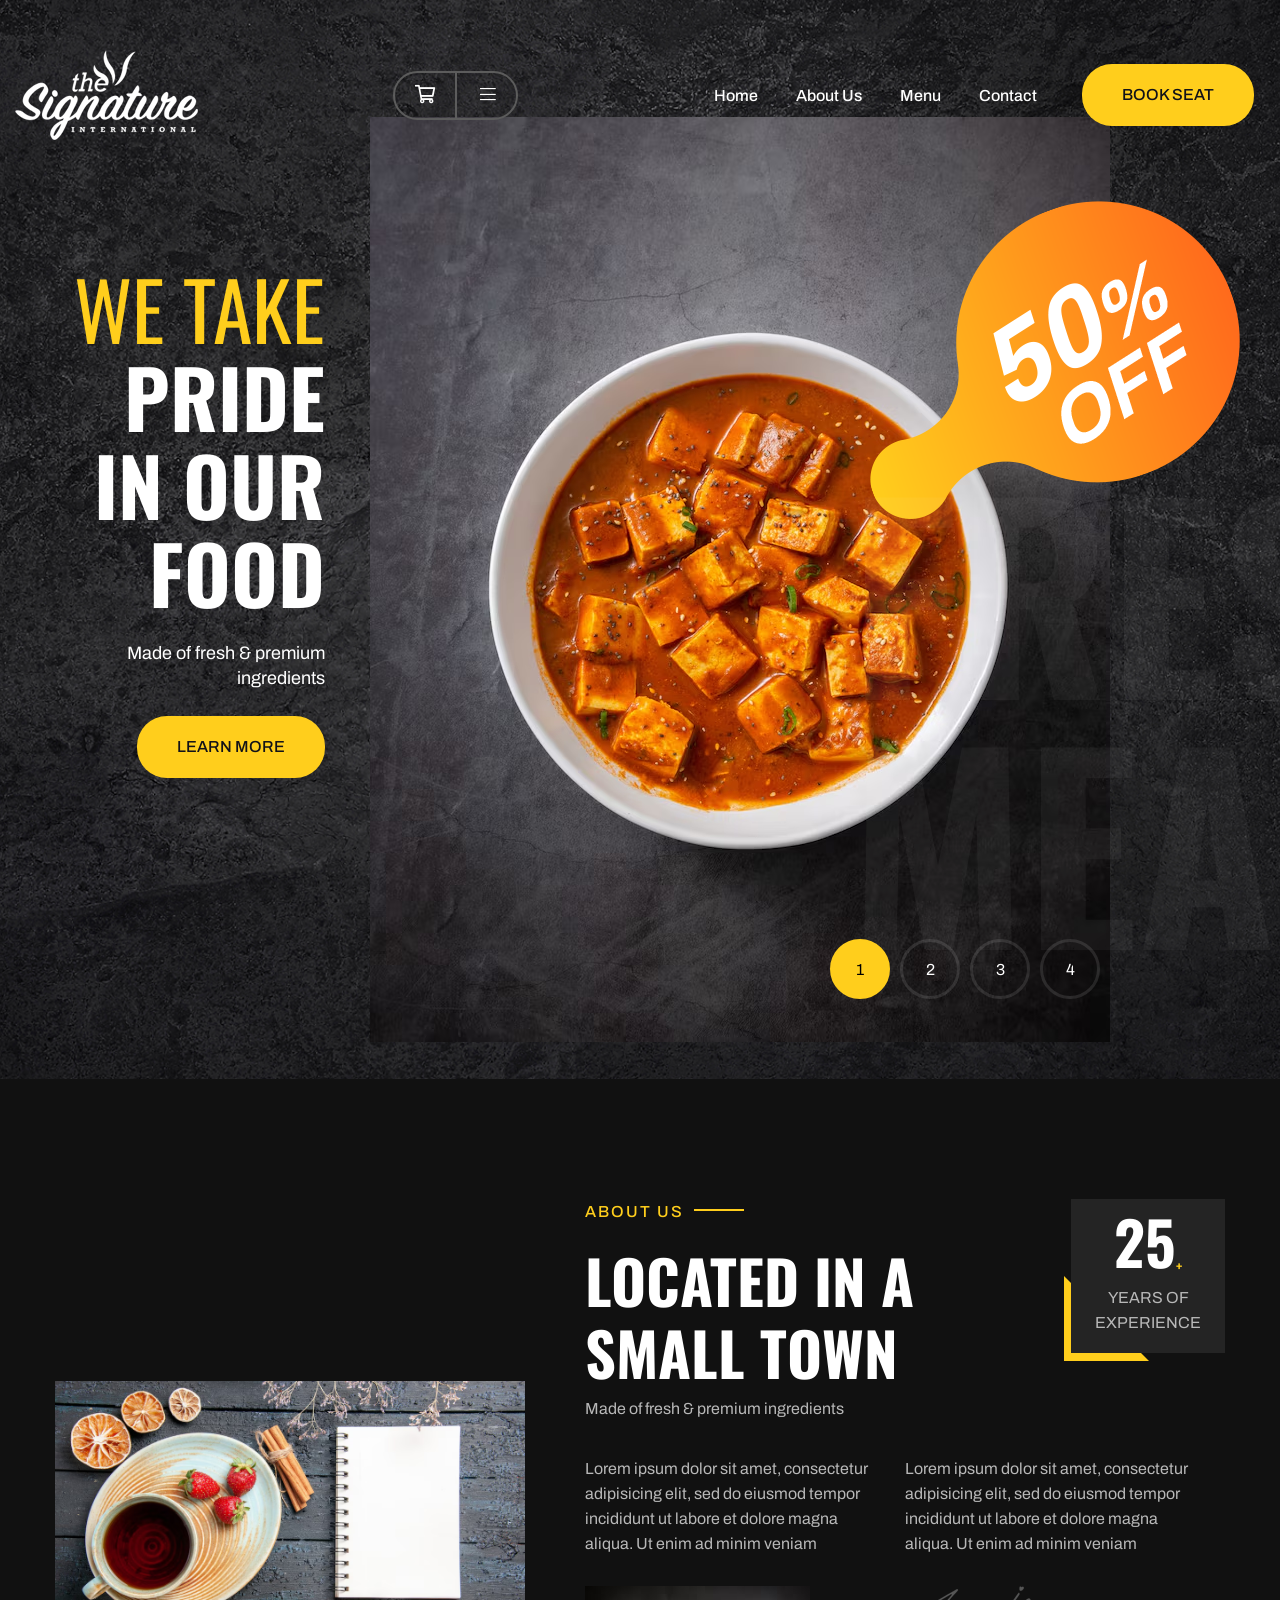
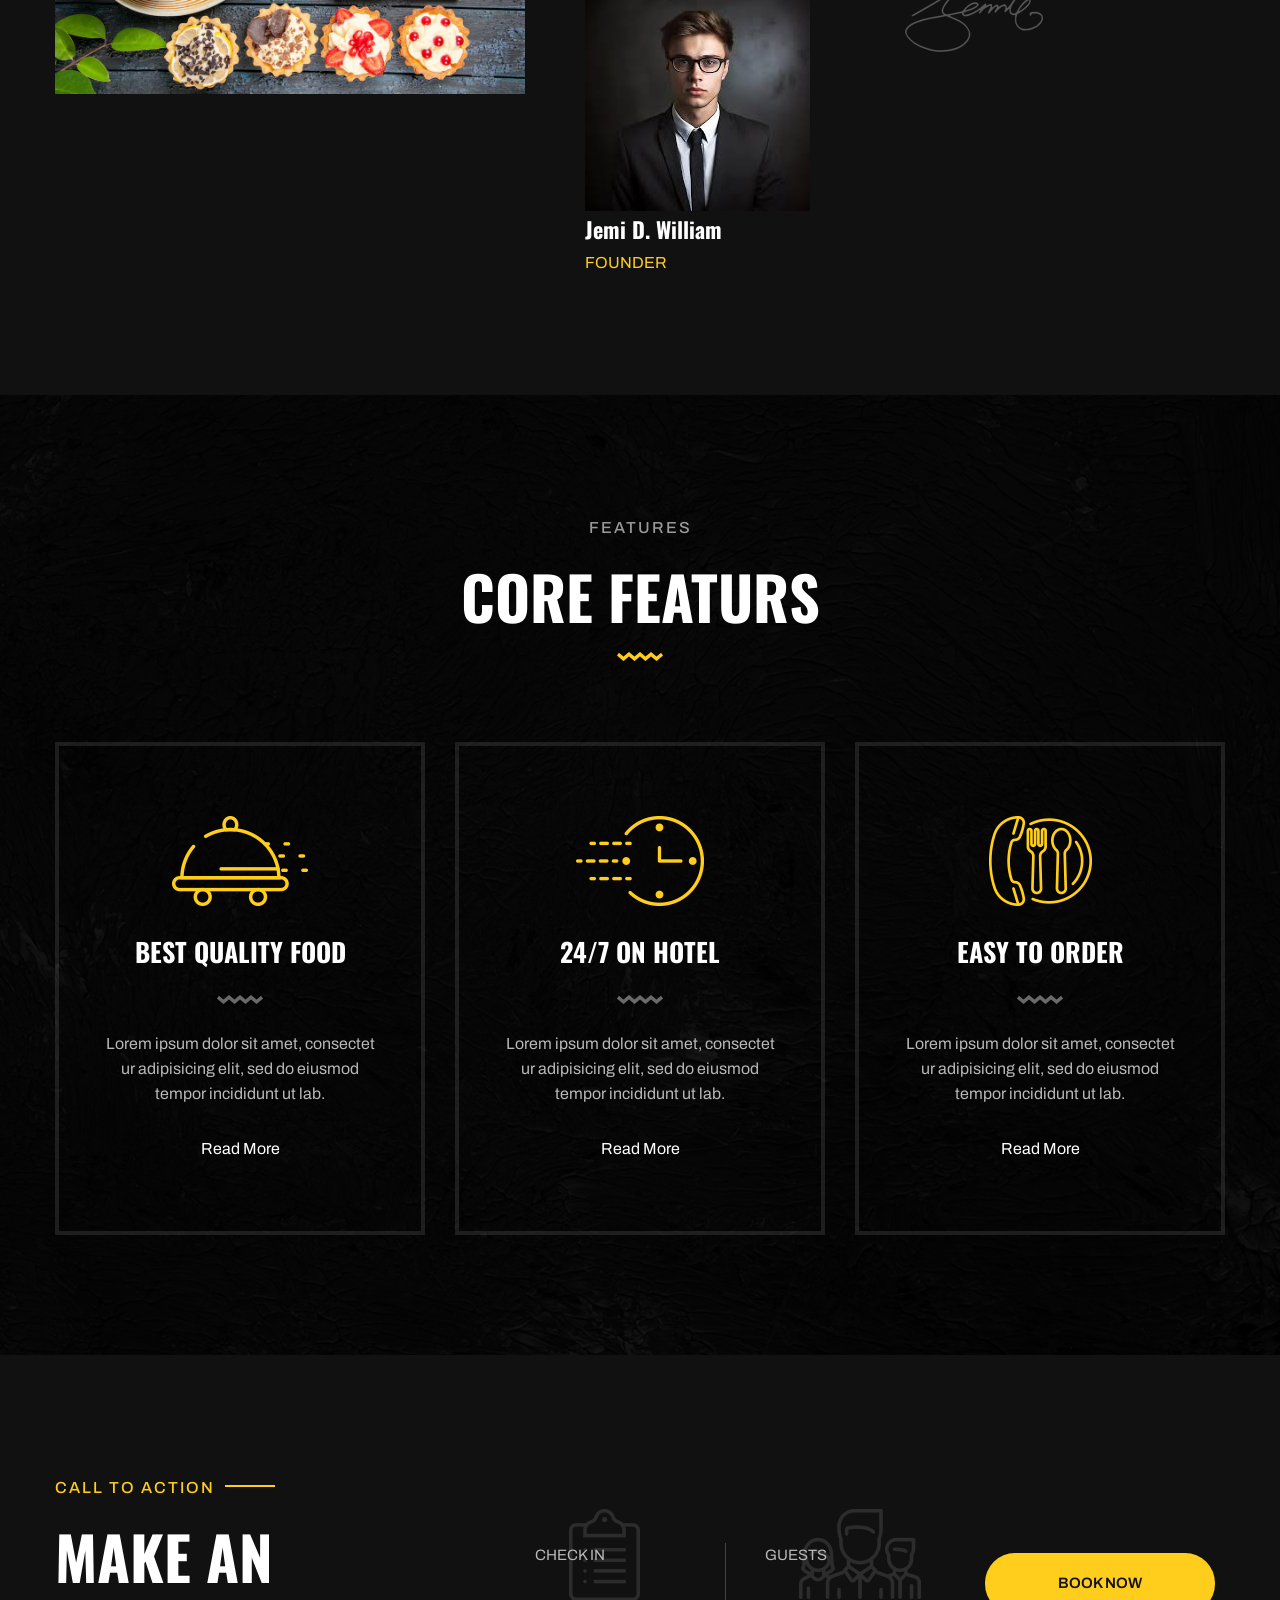
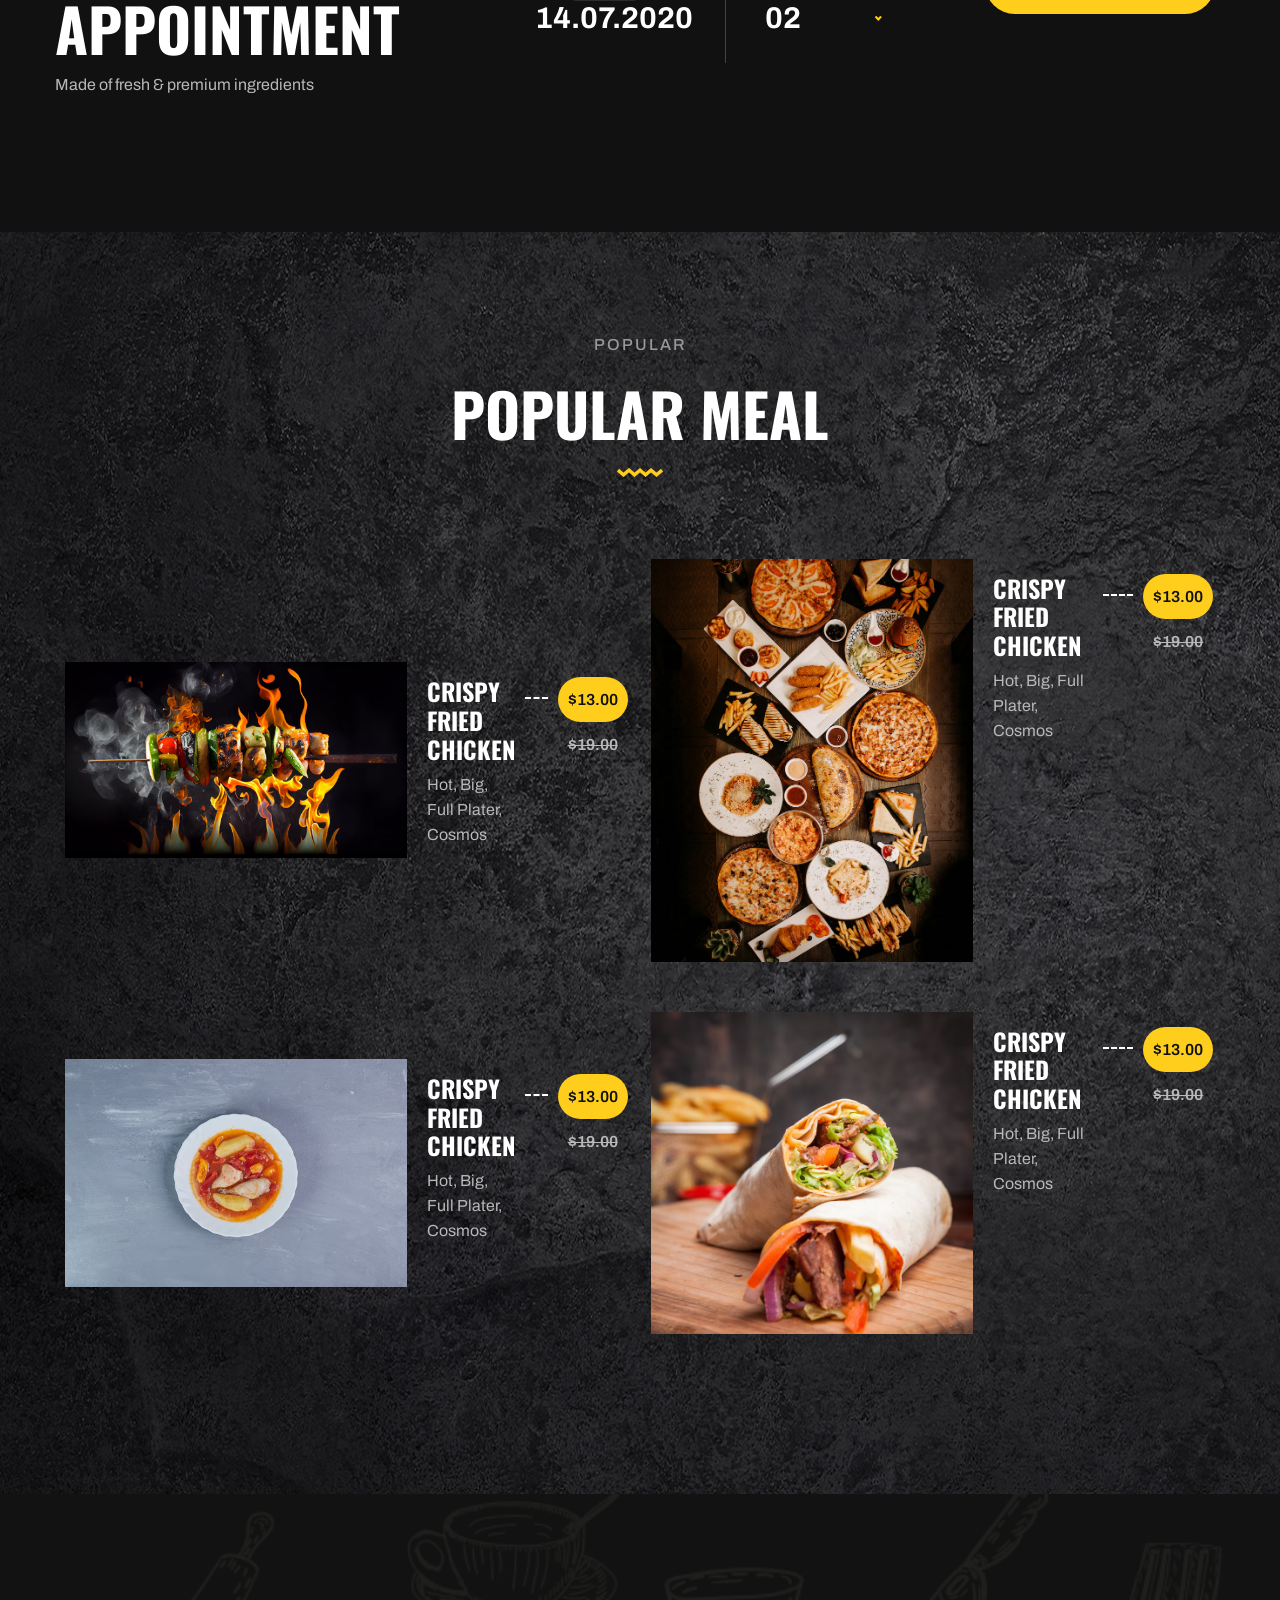
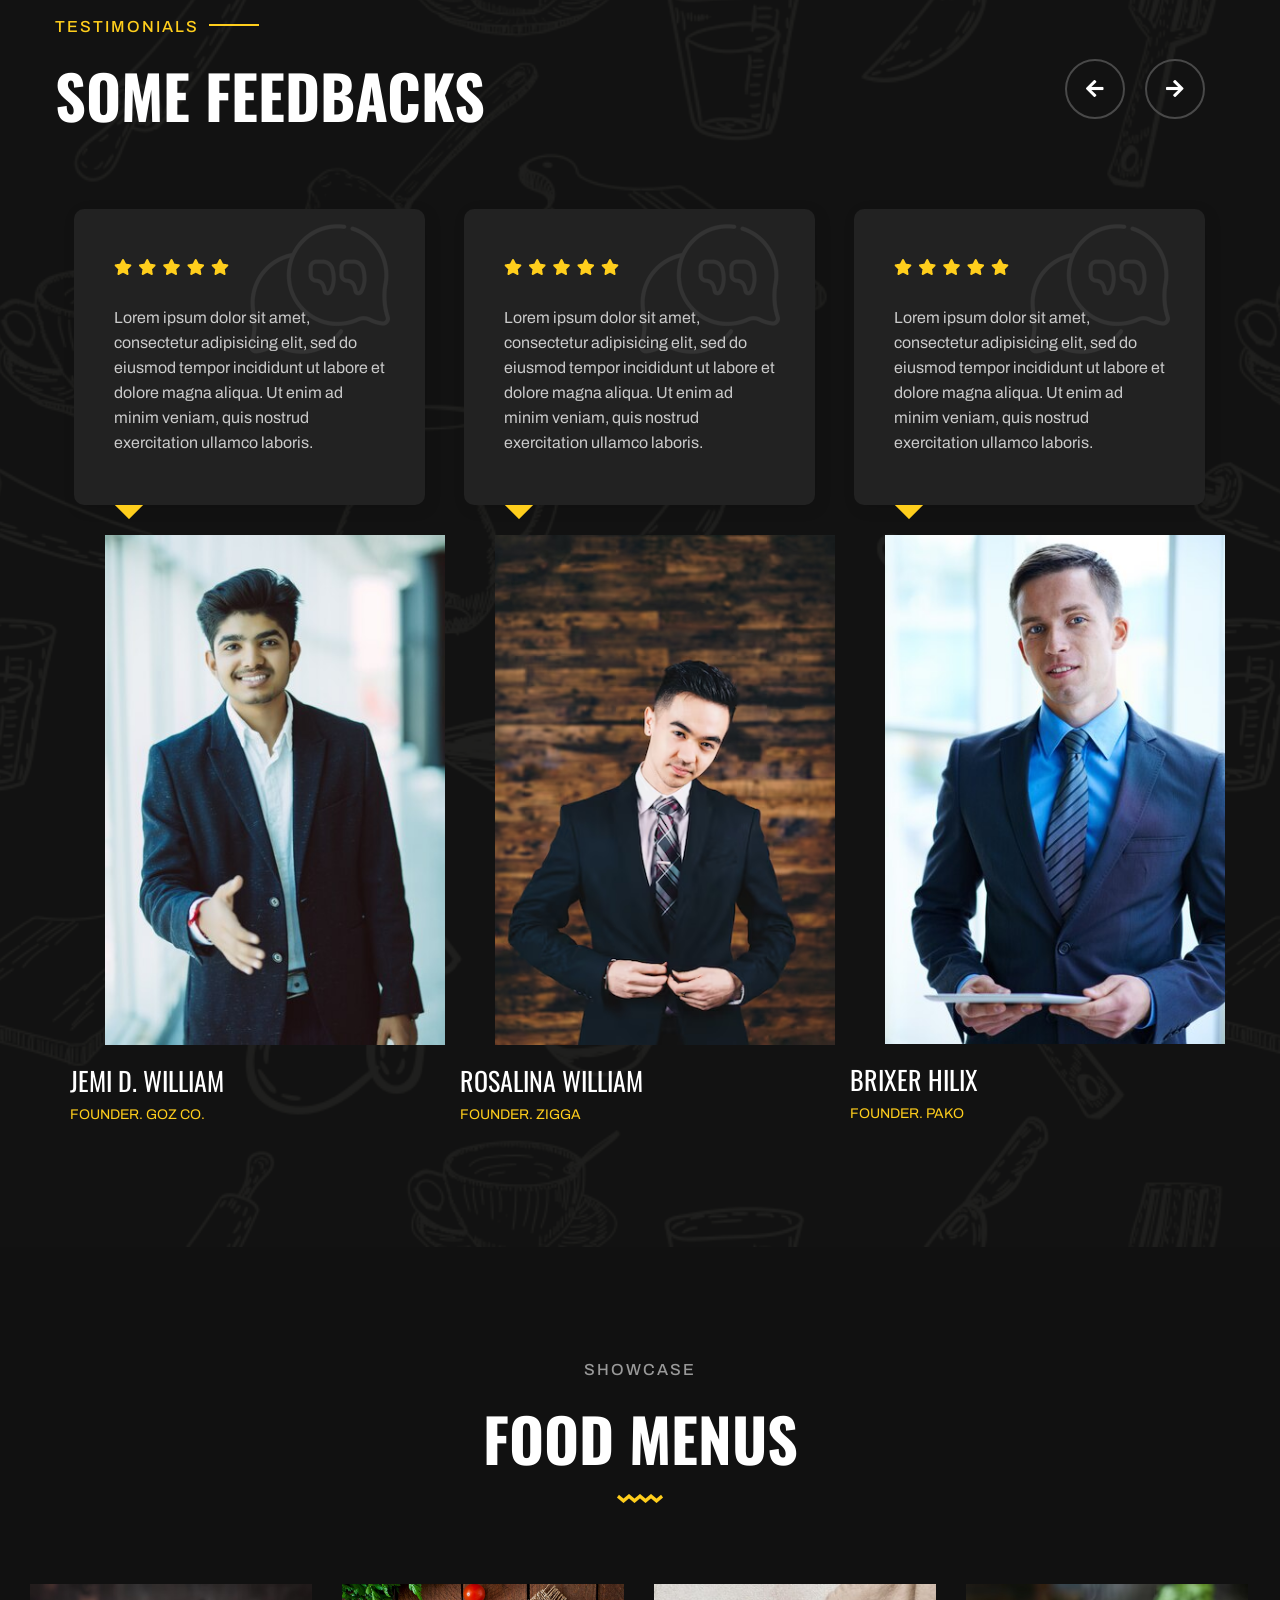
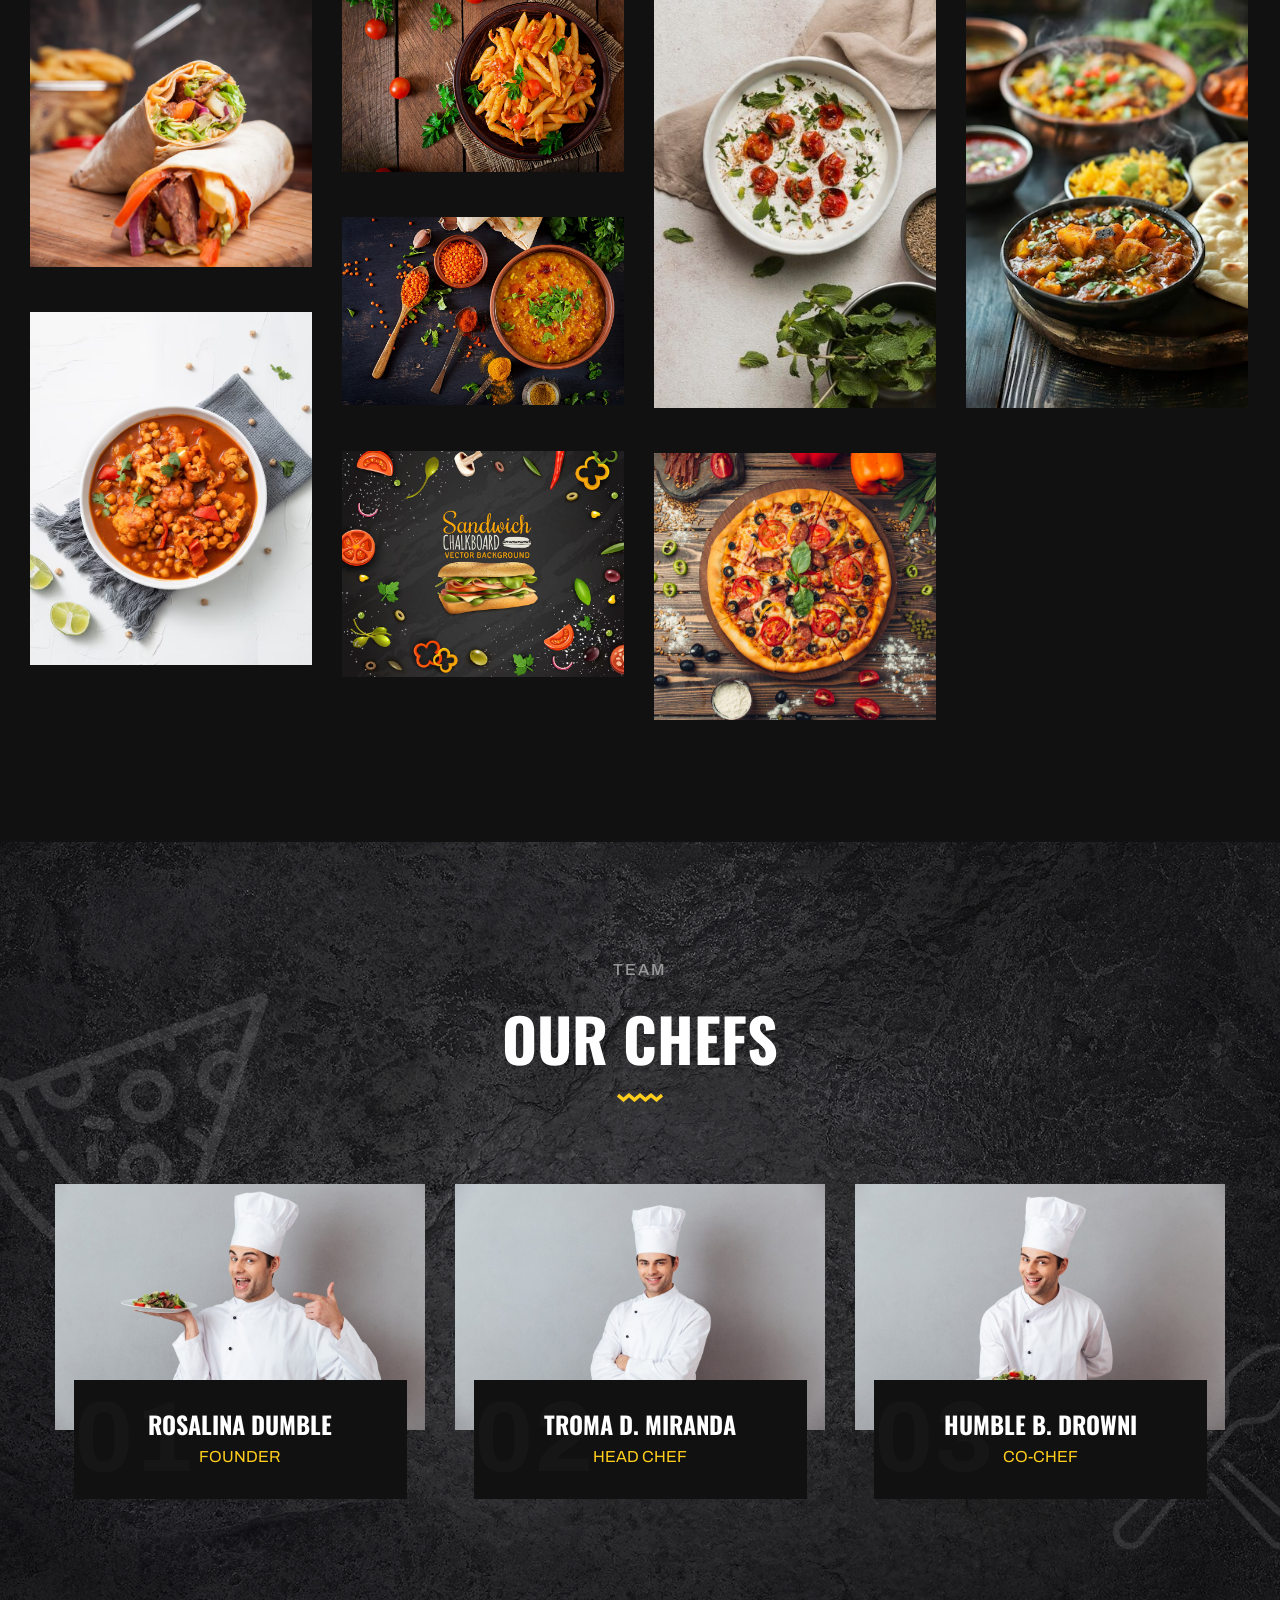
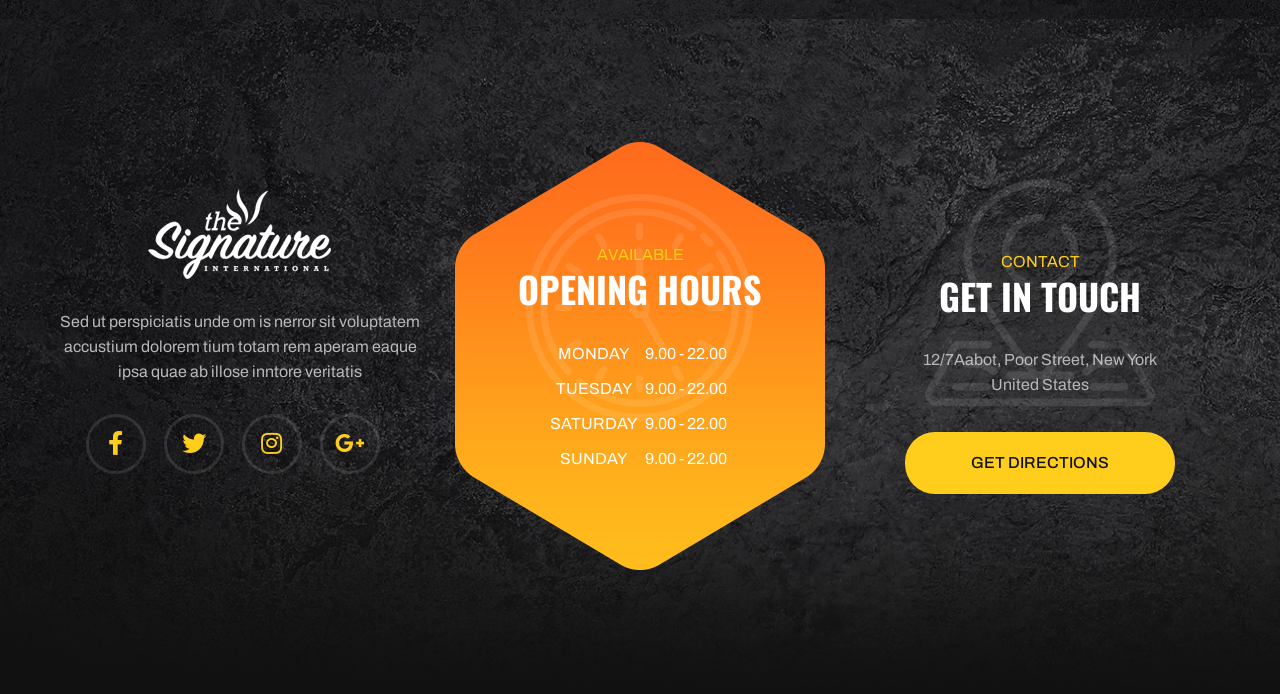
<file: index.html>
<!doctype html>
<html class="no-js" lang="zxx">
    <head>
        <meta charset="utf-8">
        <meta http-equiv="x-ua-compatible" content="ie=edge">
        <title> Restaurant HTML Template </title>
        <meta name="description" content="">
        <meta name="viewport" content="width=device-width, initial-scale=1">
		<link rel="shortcut icon" type="image/x-icon" href="img/favicon.ico">
        <!-- Place favicon.ico in the root Internist, General Practitonery -->

		<!-- CSS here -->
        <link rel="stylesheet" href="css/bootstrap.min.css">
        <link rel="stylesheet" href="css/animate.min.css">
        <link rel="stylesheet" href="css/magnific-popup.css">
        <link rel="stylesheet" href="fontawesome/css/all.min.css">
        <link rel="stylesheet" href="css/dripicons.css">
        <link rel="stylesheet" href="css/slick.css">
        <link rel="stylesheet" href="css/default.css">
        <link rel="stylesheet" href="css/meanmenu.css">
        <link rel="stylesheet" href="css/nice-select.css">
        <link href="css/bootstrap-datepicker.min.css" rel="stylesheet">
        <link rel="stylesheet" href="css/style.css">
        <link rel="stylesheet" href="css/responsive.css">
    </head>
    <body>
       <!-- header -->
       <header class="header-area">  			
        <div id="header-sticky" class="menu-area">
            <div class="container">
                <div class="second-menu">
                    <div class="row align-items-center">
                        <div class="col-xl-2 col-lg-2">
                            <div class="logo">
                                <a href="index.html"><img src="img/logo/logo.png" alt="logo"></a>
                            </div>
                        </div>
                        <div class="col-xl-3 col-lg-3 text-right d-none d-lg-block">
                            <div class="cart-top">
                               <ul>
                                    <li><a href="#"><i class="far fa-shopping-cart"></i></a></li>
                                    <li><a href="#" class="menu-tigger"><i class="fal fa-bars"></i></a></li>
                                </ul>
                            </div>
                        </div>
                        <div class="col-xl-5 col-lg-7">                               
                            <div class="main-menu text-right pr-15">
                                <nav id="mobile-menu">
                                      <ul>
                                        <li class="has-sub">
                                            <a href="index.html">Home</a>	
                                        </li>
                                        <li><a href="about.html">About Us</a></li>
                                        <li class="has-sub">
                                            <a href="menu.html">Menu</a>   
                                        </li>                                                                                   
                                         <li><a href="contact.html">Contact</a></li>
                                    </ul>
                                </nav>
                            </div>
                        </div>    
                         <div class="col-xl-2 col-lg-2 d-none d-xl-block">
                             <a href="contact.html" class="btn ss-btn">BOOK SEAT</a>
                             
                        </div>
                         <div class="col-12">
                        <div class="mobile-menu"></div>
                    </div>
                    </div>
                </div>
            </div>
            <!-- offcanvas-area -->
            <div class="offcanvas-menu">
            <span class="menu-close"><i class="fas fa-times"></i></span>
          <form role="search" method="get" id="searchform"   class="searchform" action="http://wordpress.zcube.in/xconsulta/">
                            <input type="text" name="s" id="search" value="" placeholder="Search"  />
                            <button><i class="fa fa-search"></i></button>
                        </form>

                <div id="cssmenu2" class="menu-one-page-menu-container">
                    <ul id="menu-one-page-menu-1" class="menu">
                        <li class="menu-item menu-item-type-custom menu-item-object-custom"><a href="#home"><span>+8 12 3456897</span></a></li>
                        <li class="menu-item menu-item-type-custom menu-item-object-custom"><a href="#howitwork"><span>info@example.com</span></a></li>
                    </ul>
                </div>                
        </div>
        <div class="offcanvas-overly"></div>
             <!-- offcanvas-end -->
        </div>
    </header>
    <!-- header-end -->
        <!-- main-area -->
        <main>
            <!-- slider-area -->
            <section id="home" class="slider-area fix p-relative">
               
                <div class="slider-active">
				<div class="single-slider slider-bg d-flex align-items-center" style="background-image:url(img/bg/header-bg.png)">
                        <div class="container">
                            <div class="row align-items-center">
                                <div class="col-xl-3 col-lg-5 col-md-5">
                                    <div class="slider-content s-slider-content text-right">
                                        <h2 data-animation="fadeInUp" data-delay=".4s"> <span>WE TAKE </span> PRIDE IN OUR FOOD</h2>
                                        <p data-animation="fadeInUp" data-delay=".6s">Made of fresh & premium ingredients</p>
                                        <div class="slider-btn mt-25 mb-30">                                          
                                            <a href="shop-details.html" class="btn ss-btn" data-animation="fadeInRight" data-delay=".8s">Learn More </a>					
                                        </div>
                                    </div>
                                </div>
								<div class="col-xl-9 col-lg-7 col-md-7 pl-60">
									<img src="img/h1.jpg" alt="header-img" class="header-img"  data-animation="fadeInLeft" />
                                    <div class="offer-banner"  data-animation="fadeInRight" ><img src="img/bg/offer.png" alt="header-img"/></div>
                                    
                                    <div class="overly-text">FRESH MEAL</div>
								</div>
                            </div>
                        </div>
                    </div>
                    <div class="single-slider slider-bg d-flex align-items-center" style="background-image:url(img/bg/header-bg.png)">
                        <div class="container">
                           <div class="row align-items-center">
                                <div class="col-xl-3 col-lg-5 col-md-5">
                                    <div class="slider-content s-slider-content text-right">
                                        <h2 data-animation="fadeInUp" data-delay=".4s"> <span>WE TAKE </span> PRIDE IN OUR FOOD</h2>
                                        <p data-animation="fadeInUp" data-delay=".6s">Made of fresh & premium ingredients</p>
                                        <div class="slider-btn mt-25 mb-30">                                          
                                            <a href="shop-details.html" class="btn ss-btn" data-animation="fadeInRight" data-delay=".8s">Learn More </a>			
                                        </div>
                                    </div>
                                </div>
								<div class="col-xl-9 col-lg-7 col-md-7 pl-60">
									<img src="img/h2.jpg" alt="header-img" class="header-img"  data-animation="fadeInLeft" />
                                    <div class="offer-banner"  data-animation="fadeInRight" ><img src="img/bg/offer.png" alt="header-img"/></div>
                                    
                                    <div class="overly-text">FRESH MEAL</div>
								</div>
                            </div>
                        </div>
                    </div>
                    <div class="single-slider slider-bg d-flex align-items-center" style="background-image:url(img/bg/header-bg.png)">
                        <div class="container">
                             <div class="row align-items-center">
                                <div class="col-xl-3 col-lg-5 col-md-5">
                                    <div class="slider-content s-slider-content text-right">
                                        <h2 data-animation="fadeInUp" data-delay=".4s"> <span>WE TAKE </span> PRIDE IN OUR FOOD</h2>
                                        <p data-animation="fadeInUp" data-delay=".6s">Made of fresh & premium ingredients</p>
                                        <div class="slider-btn mt-25 mb-30">     
                                                     
                                            <a href="shop-details.html" class="btn ss-btn" data-animation="fadeInRight" data-delay=".8s">Learn More </a>					
                                        </div>
                                    </div>
                                </div>
								<div class="col-xl-9 col-lg-7 col-md-7 pl-60">
									<img src="img/h3.jpg" alt="header-img" class="header-img"  data-animation="fadeInLeft" />
                                    <div class="offer-banner"  data-animation="fadeInRight" ><img src="img/bg/offer.png" alt="header-img"/></div>
                                    
                                    <div class="overly-text">FRESH MEAL</div>
								</div>
                            </div>
                        </div>
                    </div>
                    <div class="single-slider slider-bg d-flex align-items-center" style="background-image:url(img/bg/header-bg.png)">
                        <div class="container">
                             <div class="row align-items-center">
                                <div class="col-xl-3 col-lg-5 col-md-5">
                                    <div class="slider-content s-slider-content text-right">
                                        <h2 data-animation="fadeInUp" data-delay=".4s"> <span>WE TAKE </span> PRIDE IN OUR FOOD</h2>
                                        <p data-animation="fadeInUp" data-delay=".6s">Made of fresh & premium ingredients</p>
                                        <div class="slider-btn mt-25 mb-30">                                          
                                            <a href="shop-details.html" class="btn ss-btn" data-animation="fadeInRight" data-delay=".8s">Learn More </a>						
                                        </div>
                                    </div>
                                </div>
								<div class="col-xl-9 col-lg-7 col-md-7 pl-60">
									<img src="img/h4.jpg" alt="header-img" class="header-img"  data-animation="fadeInLeft" />
                                    <div class="offer-banner"  data-animation="fadeInRight" ><img src="img/bg/offer.png" alt="header-img"/></div>
                                    
                                    <div class="overly-text">FRESH MEAL</div>
								</div>
                            </div>
                        </div>
                    </div>
             
                    </div>                    
               
               
            </section>
            <!-- slider-area-end -->
             
			<!-- about-area -->
            <section id="about" class="about-area about-p pt-120 pb-120 p-relative">
                <div class="container">
                    <div class="row align-items-center">					
                      <div class="col-lg-5 col-md-12 col-sm-12">
                            <div class="s-about-img p-relative">
                                <img src="img/h29.jpg" alt="img">
                                
                            </div>
                        </div>
                        <div class="col-lg-7 col-md-12 col-sm-12">
                            <div class="about-content s-about-content pl-30">
                                <div class="title-about">
                                    <div class="section-title mb-20">
                                        <span>ABOUT US</span>
                                        <h2>LOCATED IN A SMALL TOWN</h2>                                <p>Made of fresh & premium ingredients</p>
                                    </div>
                                        <div class="year mb-20">
                                        <div class="text">
                                           <h2>25 <sub>+</sub></h2>     
                                            <p>YEARS OF EXPERIENCE</p>
                                        </div>
                                        
                                    </div>
                                </div>
                                <div class="about-text mb-15">
                                    <p>Lorem ipsum dolor sit amet, consectetur adipisicing elit, sed do eiusmod tempor incididunt ut labore et dolore magna aliqua. Ut enim ad minim veniam</p>
                                     <p>Lorem ipsum dolor sit amet, consectetur adipisicing elit, sed do eiusmod tempor incididunt ut labore et dolore magna aliqua. Ut enim ad minim veniam</p>
                                    
                                </div>
                                <div class="about-text">                                  
                                    <div class="avatar">
                                        <img src="img/s1.jpg" alt="avatar">
                                        <div class="text">
                                            <h4>Jemi D. William</h4>
                                            <span>FOUNDER</span>
                                        </div>
                                    </div>
                                    <div>
                                        <img src="img/about/signature.png" alt="signature">
                                    </div>
                                </div>
                               
                            </div>
                        </div>
                        
                    </div>
                </div>
            </section>
            <!-- about-area-end -->
			
            
             <!-- services-area -->
            <section id="services" class="services-area services-bg services-two pt-120 pb-90"  style="background-image:url(img/bg/features-bg.png); background-size: cover; background-repeat: no-repeat;background-position: center center;">
                <div class="container">
                    <div class="row justify-content-center">
                        <div class="col-xl-8 col-lg-8">
                            <div class="section-title text-center pl-40 pr-40 mb-75" >
                                <span> FEATURES</span>
                                <h2>CORE FEATURS</h2>
                                <p class="mt-10"><img src="img/bg/line.png" alt="line"></p>
                            </div>
                        </div>
                    </div>
                    <div class="row">
                        <div class="col-lg-4 col-md-12">
                            <div class="s-single-services text-center active" >
                                <div class="services-icon">
                                    <img src="img/services/s-icon01.png" alt="img">
                                </div>
                                <div class="second-services-content">
                                    <h5>
                                        <a href="services-detail.html">BEST QUALITY FOOD</a>
                                    </h5>       
                                     <p class="pt-10"><img src="img/services/s-line.png" alt="line"></p>
                                    <p class="pt-20 pb-30">Lorem ipsum dolor sit amet, consectet ur adipisicing elit, sed do eiusmod tempor incididunt ut lab.</p>
                                    <a href="services-detail.html">Read More</a>
                                </div>
								
                            </div>
                        </div>
                        <div class="col-lg-4 col-md-12">
                             <div class="s-single-services text-center" >
                                <div class="services-icon">
                                   <img src="img/services/s-icon02.png" alt="img">
                                </div>
                                <div class="second-services-content">
                                    <h5><a href="services-detail.html">24/7 ON HOTEL</a></h5>   
                                     <p class="pt-10"><img src="img/services/s-line.png" alt="line"></p>
                                    <p class="pt-20 pb-30">Lorem ipsum dolor sit amet, consectet ur adipisicing elit, sed do eiusmod tempor incididunt ut lab.</p>
                                    <a href="services-detail.html">Read More</a>
                                </div>
								
                            </div>
                        </div>
                        <div class="col-lg-4 col-md-12">
                            <div class="s-single-services text-center" >
                                <div class="services-icon">
                                 <img src="img/services/s-icon03.png" alt="img">
                                </div>
                                <div class="second-services-content">
                                    <h5><a href="services-detail.html">EASY TO ORDER</a></h5>      
                                     <p class="pt-10"><img src="img/services/s-line.png" alt="line"></p>
                                    <p class="pt-20 pb-30">Lorem ipsum dolor sit amet, consectet ur adipisicing elit, sed do eiusmod tempor incididunt ut lab.</p>
                                    <a href="services-detail.html">Read More</a>
                                </div>
								
                            </div>
                        </div>
                      
						
                    </div>
                    
                </div>
            </section>
            <!-- services-area-end -->
                     
            <!-- serch-area-start -->
        <section class="booking-select-section pt-120 pb-100">
            <div class="container">
                <div class="row align-items-center">
                     <div class="col-lg-4 col-md-12">
                      <div class="title-about">
                            <div class="section-title mb-20">
                                <span>CALL TO ACTION</span>
                                <h2>MAKE AN APPOINTMENT</h2>  
                                <p>Made of fresh & premium ingredients</p>
                            </div>
                        </div>
                    </div>
                    <div class="col-lg-8 col-md-12">
                        <div class="booking-select-wrap pl-80">
                            <div class="booking-select-area">
                                <form class="clearfix">
                                    <div class="select-sub">
                                        <span>CHECK IN</span>
                                        <div class="icon"><img src="img/bg/ap-icon01.png" alt="ap-icon"></div>
                                        <div class="form-group">
                                            <div id="filterDate">
                                              <!-- Datepicker as text field -->         
                                              <div class="input-group date" data-date-format="dd.mm.yyyy">
                                                <input  type="text" class="form-control" placeholder="14.07.2020" required="">
                                                <div class="input-group-addon" >
                                                  <span class="ti-angle-down"></span>
                                                </div>
                                              </div>
                                            </div>    
                                        </div>
                                    </div>
                                    
                                    <div class="select-sub">
                                        <span>GUESTS</span>
                                         <div class="icon"><img src="img/bg/ap-icon02.png" alt="ap-icon"></div>
                                        <select class="select wide">
                                            <option>02</option>
                                            <option>01</option>
                                            <option>03</option>
                                            <option>04</option>
                                            <option>05</option>
                                            <option>06</option>
                                        </select>
                                    </div>
                                    
                                    <div class="select-sub">
                                        <button class="btn ss-btn" type="submit">book now</button>
                                    </div>
                                </form>
                            </div>
                        </div>
                    </div>
                </div>
            </div>
        </section>
        <!-- serch-area-end -->
            
             <!-- Meal-area-start -->
        <section class="meal-select-section pt-100 pb-120" style="background-image:url(img/bg/meal-bg.png); background-repeat: no-repeat; background-size: cover; ">
             <div class="container">
                    <div class="row justify-content-center">
                        <div class="col-xl-8 col-lg-8">
                            <div class="section-title text-center pl-40 pr-40 mb-65" >
                                <span> POPULAR</span>
                                <h2>POPULAR MEAL</h2>
                                <p class="mt-10"><img src="img/bg/line.png" alt="line"></p>
                            </div>
                        </div>
                    </div>
                    <div class="row align-items-center">
                        <div class="col-lg-12 col-md-12">
                            <div class="populer-meal">
                                <ul>
                                    <li>
                                        <div class="meal-container">
                                            <div class="meal-img">
                                                <img src="img/h6.jpg" alt="img">
                                            </div>
                                            <div class="meal-content">
                                                <h5>
                                                    <a href="shop-details.html">CRISPY FRIED CHICKEN</a>
                                                </h5>   
                                                <p>Hot, Big, Full Plater, Cosmos</p>
                                            </div>
                                            <div class="line">
                                                <hr>
                                            </div>
                                             <div class="meal-price">
                                                 <a href="shop-details.html">$13.00</a>
                                                 <span>$19.00</span>
                                             </div>
                                        </div>
                                    </li>
                                    <li>
                                        <div class="meal-container">
                                            <div class="meal-img">
                                                <img src="img/h7.jpg" alt="img">
                                            </div>
                                            <div class="meal-content">
                                                <h5>
                                                    <a href="shop-details.html">CRISPY FRIED CHICKEN</a>
                                                </h5>   
                                                <p>Hot, Big, Full Plater, Cosmos</p>
                                            </div>
                                            <div class="line">
                                                <hr>
                                            </div>
                                             <div class="meal-price">
                                                 <a href="shop-details.html">$13.00</a>
                                                 <span>$19.00</span>
                                             </div>
                                        </div>
                                    </li>
                                    <li>
                                        <div class="meal-container">
                                            <div class="meal-img">
                                                <img src="img/h18.jpg" alt="img">
                                            </div>
                                            <div class="meal-content">
                                                <h5>
                                                    <a href="shop-details.html">CRISPY FRIED CHICKEN</a>
                                                </h5>   
                                                <p>Hot, Big, Full Plater, Cosmos</p>
                                            </div>
                                            <div class="line">
                                                <hr>
                                            </div>
                                             <div class="meal-price">
                                                 <a href="shop-details.html">$13.00</a>
                                                 <span>$19.00</span>
                                             </div>
                                        </div>
                                    </li>
                                    <li>
                                        <div class="meal-container">
                                            <div class="meal-img">
                                                <img src="img/h9.avif" alt="img">
                                            </div>
                                            <div class="meal-content">
                                                <h5>
                                                    <a href="shop-details.html">CRISPY FRIED CHICKEN</a>
                                                </h5>   
                                                <p>Hot, Big, Full Plater, Cosmos</p>
                                            </div>
                                            <div class="line">
                                                <hr>
                                            </div>
                                             <div class="meal-price">
                                                 <a href="shop-details.html">$13.00</a>
                                                 <span>$19.00</span>
                                             </div>
                                        </div>
                                    </li>
                                   
                                        
                                
                            </div>
                        </div>                        
                    </div>
                 
                    
                </div>
        </section>
        <!-- Meal-area-end -->
            <!-- testimonial-area -->
            <section id="testimonios" class="testimonial-area testimonial-p pt-120 pb-105 fix" style="background-image: url(img/bg/test-bg.png);background-position: center; background-repeat: no-repeat;background-size: cover;" >
                <div class="container">
                      <div class="row">                        
                              <div class="col-lg-6">
                              <div class="title-about">
                                    <div class="section-title mb-20">
                                        <span>TESTIMONIALS</span>
                                        <h2>SOME FEEDBACKS</h2>  
                                    </div>
                                </div>
                            </div>
                           <div class="col-lg-6">
                              
                            </div>
                            </div>
                    
                   <div class="row justify-content-center">
                        
                        <div class="col-lg-12">                           
                            <div class="testimonial-active">
                              
                         
                                <div class="single-testimonial">
                                     
                                    <div class="single-testimonial-bg">
								    <div class="com-icon"><img src="img/bg/comment-icon.png" alt="img"></div>
                                       <div class="star mb-30"><img src="img/testimonial/star.png" alt="img">  </div>
                                    <p>Lorem ipsum dolor sit amet, consectetur adipisicing elit, sed do eiusmod tempor incididunt ut labore et dolore magna aliqua. Ut enim ad minim veniam, quis nostrud exercitation ullamco laboris.</p>
                                         <div class="arrow-yellwo"><img src="img/testimonial/arrow-box.png" alt="img">  </div>
                                        </div>
                                    <div class="testi-img">
                                        <img src="img/p11 (1).jpg" alt="img">                                        
                                    </div>
                                     <div class="testi-author">
                                                     <div class="ta-info">                                          
                                            <h6>JEMI D. WILLIAM</h6>
                                            <span>FOUNDER. GOZ CO.</span>
                                            
                                        </div>
                                    </div>
                                   
                                </div>
                                 <div class="single-testimonial">
                                     
                                    <div class="single-testimonial-bg">
								     <div class="com-icon"><img src="img/bg/comment-icon.png" alt="img"></div>
                                      <div class="star mb-30"><img src="img/testimonial/star.png" alt="img">  </div>
                                     <p>Lorem ipsum dolor sit amet, consectetur adipisicing elit, sed do eiusmod tempor incididunt ut labore et dolore magna aliqua. Ut enim ad minim veniam, quis nostrud exercitation ullamco laboris.</p>
                                        <div class="arrow-yellwo"><img src="img/testimonial/arrow-box.png" alt="img">  </div>
                                        </div>
                                    <div class="testi-img">
                                        <img src="img/p11 (2).jpg" alt="img">                                                    
                                    </div>
                                     <div class="testi-author">
                                                     <div class="ta-info">                                          
                                            <h6>ROSALINA WILLIAM</h6>
                                            <span>FOUNDER. ZIGGA</span>
                                            
                                        </div>
                                    </div>
                                   
                                </div>
                                 <div class="single-testimonial">
                                     
                                    <div class="single-testimonial-bg">
								    <div class="com-icon"><img src="img/bg/comment-icon.png" alt="img"></div>
                                       <div class="star mb-30"><img src="img/testimonial/star.png" alt="img">  </div>
                                     <p>Lorem ipsum dolor sit amet, consectetur adipisicing elit, sed do eiusmod tempor incididunt ut labore et dolore magna aliqua. Ut enim ad minim veniam, quis nostrud exercitation ullamco laboris.</p>
                                        <div class="arrow-yellwo"><img src="img/testimonial/arrow-box.png" alt="img">  </div>
                                        </div>
                                    <div class="testi-img">
                                         <img src="img/p11 (3).jpg" alt="img">                                              
                                    </div>
                                     <div class="testi-author">
                                                     <div class="ta-info">                                          
                                            <h6>BRIXER HILIX</h6>
                                            <span>FOUNDER. PAKO</span>
                                            
                                        </div>
                                    </div>
                                   
                                </div>
                                <div class="single-testimonial">
                                     
                                    <div class="single-testimonial-bg">
								   <div class="com-icon"><img src="img/bg/comment-icon.png" alt="img"></div>
                                    <div class="star mb-30"><img src="img/testimonial/star.png" alt="img">  </div>
                                    <p>Lorem ipsum dolor sit amet, consectetur adipisicing elit, sed do eiusmod tempor incididunt ut labore et dolore magna aliqua. Ut enim ad minim veniam, quis nostrud exercitation ullamco laboris.</p>
                                        <div class="arrow-yellwo"><img src="img/testimonial/arrow-box.png" alt="img">  </div>
                                        </div>
                                    <div class="testi-img">
                                        <img src="img/p11 (4).jpg" alt="img">                                                  
                                    </div>
                                     <div class="testi-author">
                                                     <div class="ta-info">                                          
                                            <h6>JEMI D. WILLIAM</h6>
                                            <span>FOUNDER. GOZ CO.</span>
                                            
                                        </div>
                                    </div>
                                   
                                </div>
                            
                                
                            </div>
                        </div>
                        
                    </div>
                </div>
            </section>
            <!-- testimonial-area-end -->
            
            <!-- gallery-area -->
            <section id="work" class="pt-110 pb-90">
                <div class="container-fluid">
                    <div class="row justify-content-center">
                        <div class="col-xl-6 col-lg-8">
                            <div class="section-title text-center mb-60">
                                 <span> SHOWCASE</span>
                                <h2>FOOD MENUS</h2>
                                <p class="mt-10"><img src="img/bg/line.png" alt="line"></p>
                            </div>
                        </div>
                    </div>
					<div class="portfolio">
             
                <div class="grid col4">
				   			 <div class="grid-item applications">
                        	<a class="gallery-link popup-image" href="img/menu/menu-01.png">
                            <figure class="gallery-image">
                              <img src="img/h10.jpg" alt="protfolio-img01">
                            </figure>
                          </a>
                    </div>
					<div class="grid-item applications development">
                    <a class="gallery-link popup-image" href="img/menu/menu-02.png">
                            <figure class="gallery-image">
                            <img src="img/h11.jpg" alt="protfolio-img01">                            
                            </figure>
                          </a>
                    </div>
                     <div class="grid-item web-design">
                        	<a class="gallery-link popup-image" href="img/menu/menu-03.png">
                            <figure class="gallery-image">
                               <img src="img/h12.jpg" alt="protfolio-img01">	
                            </figure>
                          </a>
                    </div>
                     <div class="grid-item logo">
                        	<a class="gallery-link popup-image" href="img/menu/menu-04.png">
                            <figure class="gallery-image">
                               <img src="img/h13.jpg" alt="protfolio-img01">	
                            </figure>
                          </a>
                    </div>
                    <div class="grid-item development">
                        <a class="gallery-link popup-image" href="img/menu/menu-05.png">
                            <figure class="gallery-image">
                               <img src="img/h14.jpg" alt="protfolio-img01">	
                            </figure>
                          </a>
                    </div>
                     <div class="grid-item logo web-design">
                        	<a class="gallery-link popup-image" href="menu/menu-06.png">
                            <figure class="gallery-image">
                              <img src="img/h15.jpg" alt="protfolio-img01">     
                            </figure>
                          </a>
                    </div>
                       <div class="grid-item web-design">
                        	<a class="gallery-link popup-image" href="img/menu/menu-07.png">
                            <figure class="gallery-image">
                               <img src="img/h16.jpg" alt="protfolio-img01">
                            </figure>
                          </a>
                    </div>
                     <div class="grid-item logo">
                        	<a class="gallery-link popup-image" href="img/menu/menu-07.png">
                            <figure class="gallery-image">
                               <img src="img/h17.jpg" alt="protfolio-img01">
                            </figure>
                          </a>
                    </div>
                                     </div>

        </div>
                </div>
            </section>
            <!-- gallery-area-end -->
            
			 <!-- team-area-->
            <section id="team" class="pt-115 pb-40" style="background-image:url(img/bg/team-bg.png); background-size: cover;background-position: center center;background-repeat: no-repeat;">
              
                <div class="container">
                    <div class="row justify-content-center">
                        <div class="col-xl-8 col-lg-8">
                            <div class="section-title text-center mb-70">
                                 <span> TEAM </span>                               
                                <h2>OUR CHEFS</h2>
                                 <p class="mt-10"><img src="img/bg/line.png" alt="line"></p>
                            </div>
                        </div>
                    </div>
                    <div class="row">                   
                        <div class="col-xl-4 col-md-4">
                            <div class="single-team mb-30" >
                                <div class="team-thumb">
                                    <div class="brd">
                                         <img src="img/s10.jpg" alt="img">
                                    </div>
                                </div>
                                <div class="team-info text-center">
                                     <div class="num">01</div>
                                    <h4>ROSALINA DUMBLE</h4>                                  
                                    <p>FOUNDER</p>
                                </div>
                            </div>
                        </div>
                       <div class="col-xl-4 col-md-4">
                            <div class="single-team mb-30" >
                                <div class="team-thumb">
                                    <div class="brd">
                                        <img src="img/s9.jpg" alt="img">
                                    </div>                                   
                                </div>
                                 <div class="team-info text-center">
                                      <div class="num">02</div>
                                    <h4>TROMA D. MIRANDA</h4>                                   
                                    <p>HEAD CHEF</p>
                                </div>
                            </div>
                        </div>
                       <div class="col-xl-4 col-md-4">
                            <div class="single-team mb-30" >
                                <div class="team-thumb">
                                    <div class="brd">
                                        <img src="img/s8.jpg" alt="img">
                                    </div>                                    
                                </div>
                                 <div class="team-info text-center">
                                     <div class="num">03</div>
                                    <h4>HUMBLE B. DROWNI</h4>
                                   <p>CO-CHEF</p>
                                </div>
                            </div>
                        </div>
                    </div>
                </div>
            </section>
            <!-- team-area-end -->
             <!-- video-area-->
           
            <!-- video-area-end -->
             
			
            
         
        </main>
        <!-- main-area-end -->
        <!-- footer -->
        <footer class="footer-bg footer-p" >           
            <div class="footer-top pt-120 pb-190" style="background:url(img/bg/footer-bg.png) no-repeat; background-size: cover;">
                <div class="container">
                    <div class="row align-items-center">
                        
                        <div class="col-xl-4 col-lg-4 col-md-12 col-sm-12">
                            <div class="footer-widget text-center mb-30">
                                <div class="flog mt-50 mb-30">
                                    <a href="#"><img src="img/logo/logo.png" alt="logo"></a>
                                </div>
                                <div class="footer-text mb-20">
                                    <p>Sed ut perspiciatis unde om is nerror sit voluptatem accustium dolorem tium totam rem aperam eaque ipsa quae ab illose
                                    inntore veritatis</p>
                                </div>
                                <div class="footer-social  mt-30">
                                    <a href="#"><i class="fab fa-facebook-f"></i></a>
                                    <a href="#"><i class="fab fa-twitter"></i></a>
                                    <a href="#"><i class="fab fa-instagram"></i></a>
                                    <a href="#"><i class="fab fa-google-plus-g"></i></a>
                                </div>
                            </div>
                        </div>
                        <div class="col-xl-4 col-lg-4 col-md-12 col-sm-12">
                            <div class="footer-widget mb-30 text-center">
                                 <div class="f-time-icon">
                                    <img src="img/bg/time-bg.png" alt="logo">
                                </div>
                                <div class="f-widget-title mt-100">
                                    <span>AVAILABLE</span>
                                    <h5>OPENING HOURS</h5>
                                </div>
                                <div class="footer-link">
                                    <div class="f-time">
                                        <ul>
                                            <li><div class="day">MONDAY</div> <div class="time">9.00 - 22.00</div> </li>
                                            <li><div class="day">TUESDAY</div> <div class="time">9.00 - 22.00</div> </li>
                                            <li><div class="day">SATURDAY</div> <div class="time">9.00 - 22.00</div> </li>
                                            <li><div class="day">SUNDAY</div> <div class="time">9.00 - 22.00</div> </li>
                                        </ul>
                                    </div>
                                   
                                    
                                </div>
                            </div>
                        </div>  
                        <div class="col-xl-4 col-lg-4 col-md-12 col-sm-12">
                            <div class="footer-widget mb-30 text-center">
                                   <div class="f-contact-icon">
                                    <img src="img/bg/f-contact-icon.png" alt="logo">
                                </div>
                                <div class="f-widget-title mt-100">
                                    <span>CONTACT</span>
                                    <h5>GET IN TOUCH</h5>
                                </div>
                                <div class="footer-link">
                                    <div class="f-contact">
                                    <p>12/7Aabot, Poor Street, New York United States</p>
                                    <a href="contact.html" class="btn ss-btn mt-20">GET DIRECTIONS</a>
                                    </div>
                                   
                                    
                                </div>
                            </div>
                        </div>
                        
                    </div>
                </div>
            </div>
    
        </footer>
        <!-- footer-end -->


		<!-- JS here -->
        	<!-- JS here -->
        <script src="js/vendor/modernizr-3.5.0.min.js"></script>
        <script src="js/vendor/jquery-1.12.4.min.js"></script>
        <script src="js/popper.min.js"></script>
        <script src="js/bootstrap.min.js"></script>
        <script src="js/one-page-nav-min.js"></script>
        <script src="js/jquery.meanmenu.min.js"></script>
        <script src="js/slick.min.js"></script>
        <script src="js/ajax-form.js"></script>
        <script src="js/paroller.js"></script>
        <script src="js/wow.min.js"></script>
        <script src="js/js_isotope.pkgd.min.js"></script>
        <script src="js/imagesloaded.min.js"></script>
        <script src="js/parallax.min.js"></script>
        <script src="js/jquery.waypoints.min.js"></script>
        <script src="js/jquery.counterup.min.js"></script>
        <script src="js/jquery.scrollUp.min.js"></script>
        <script src="js/parallax-scroll.js"></script>
        <script src="js/jquery.magnific-popup.min.js"></script>
        <script src="js/element-in-view.js"></script>
        <script src="js/jquery.nice-select.js"></script>
        <script src="js/bootstrap-datepicker.min.js"></script>
        <script src="js/main.js"></script>
    </body>
</html>
</file>
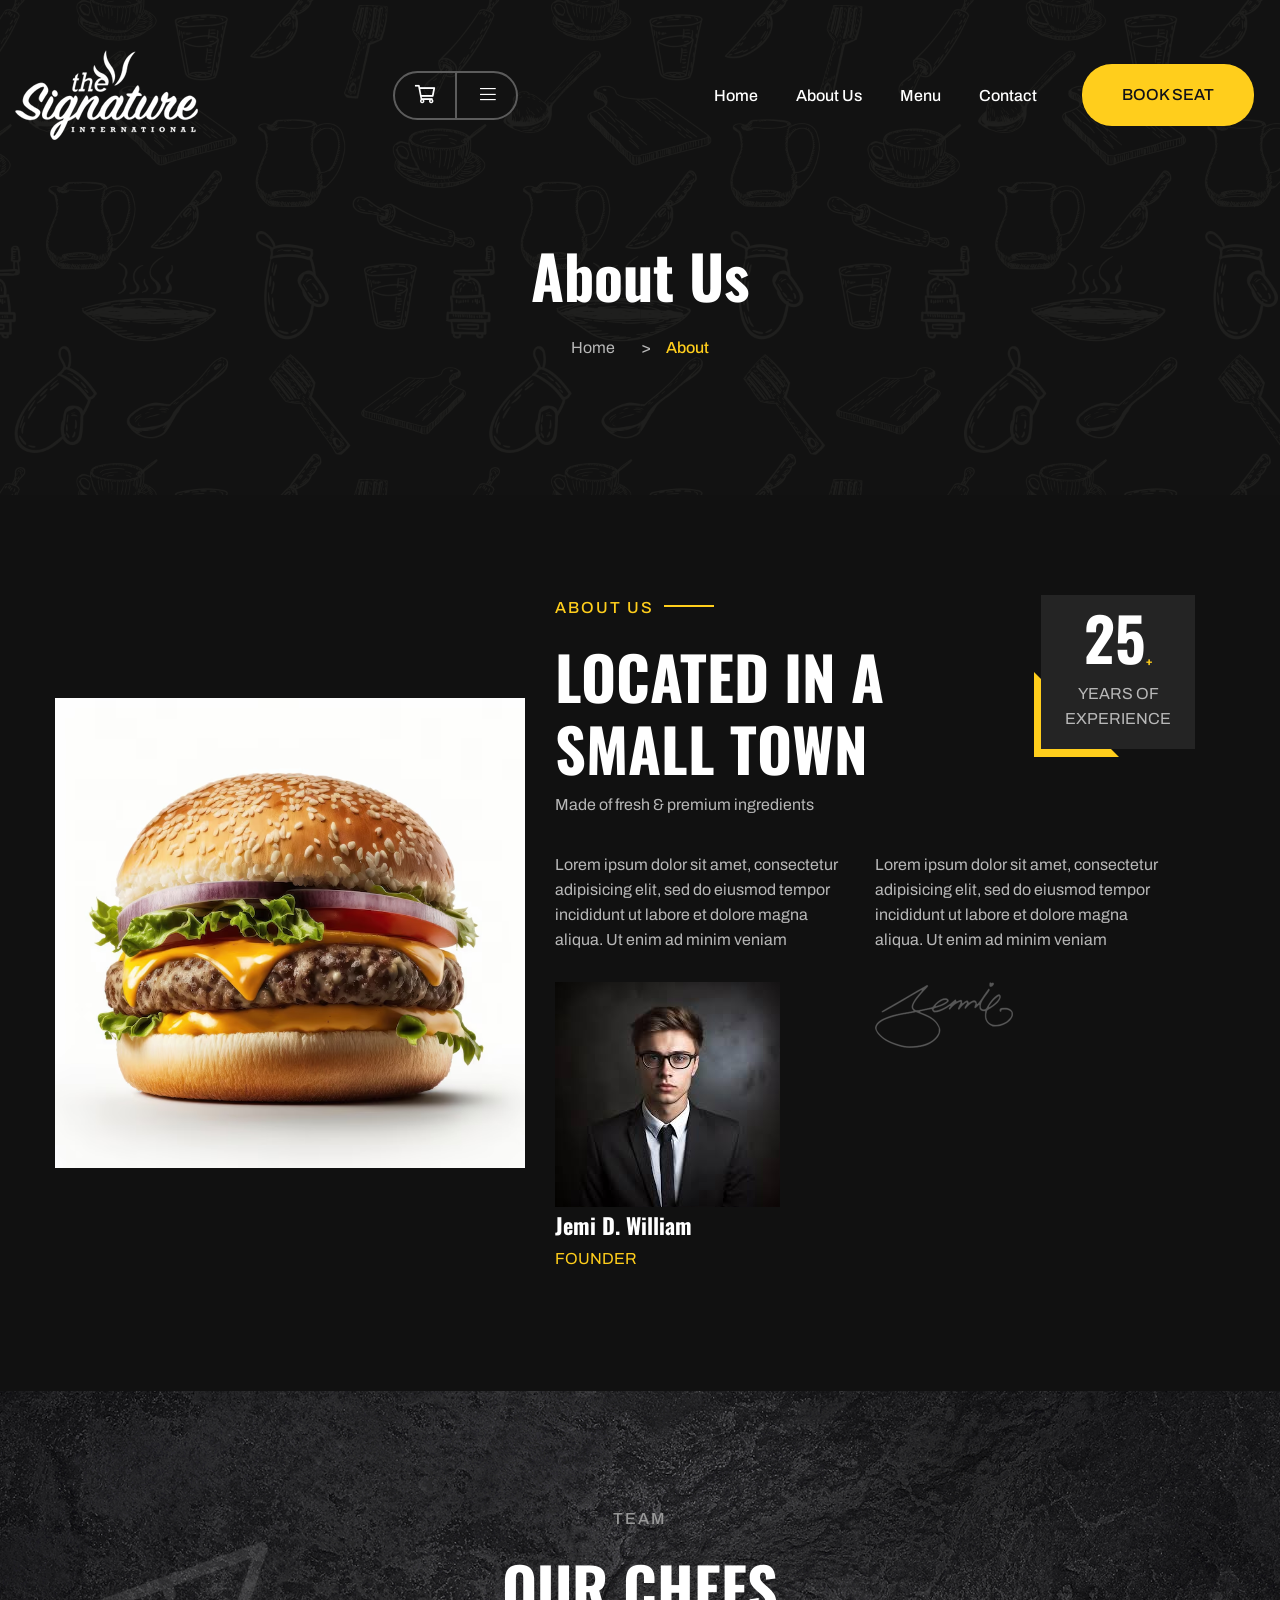
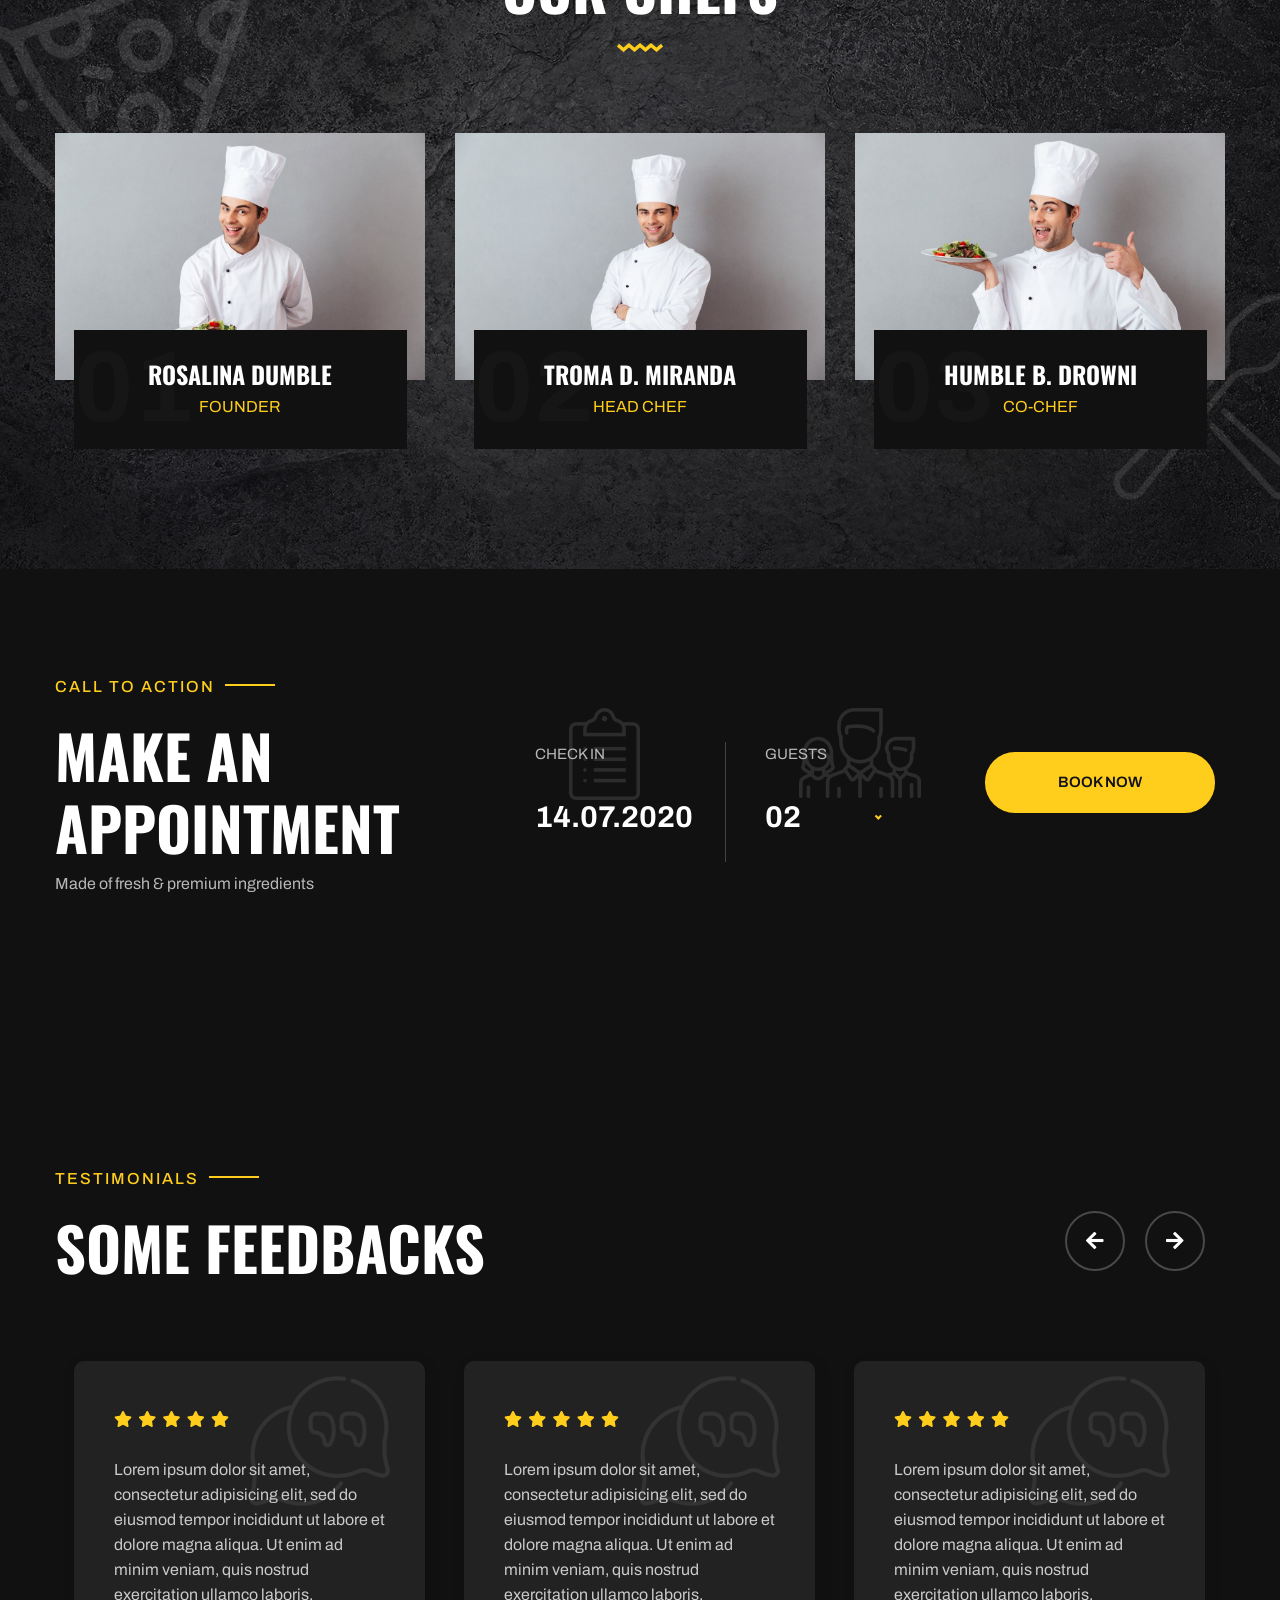
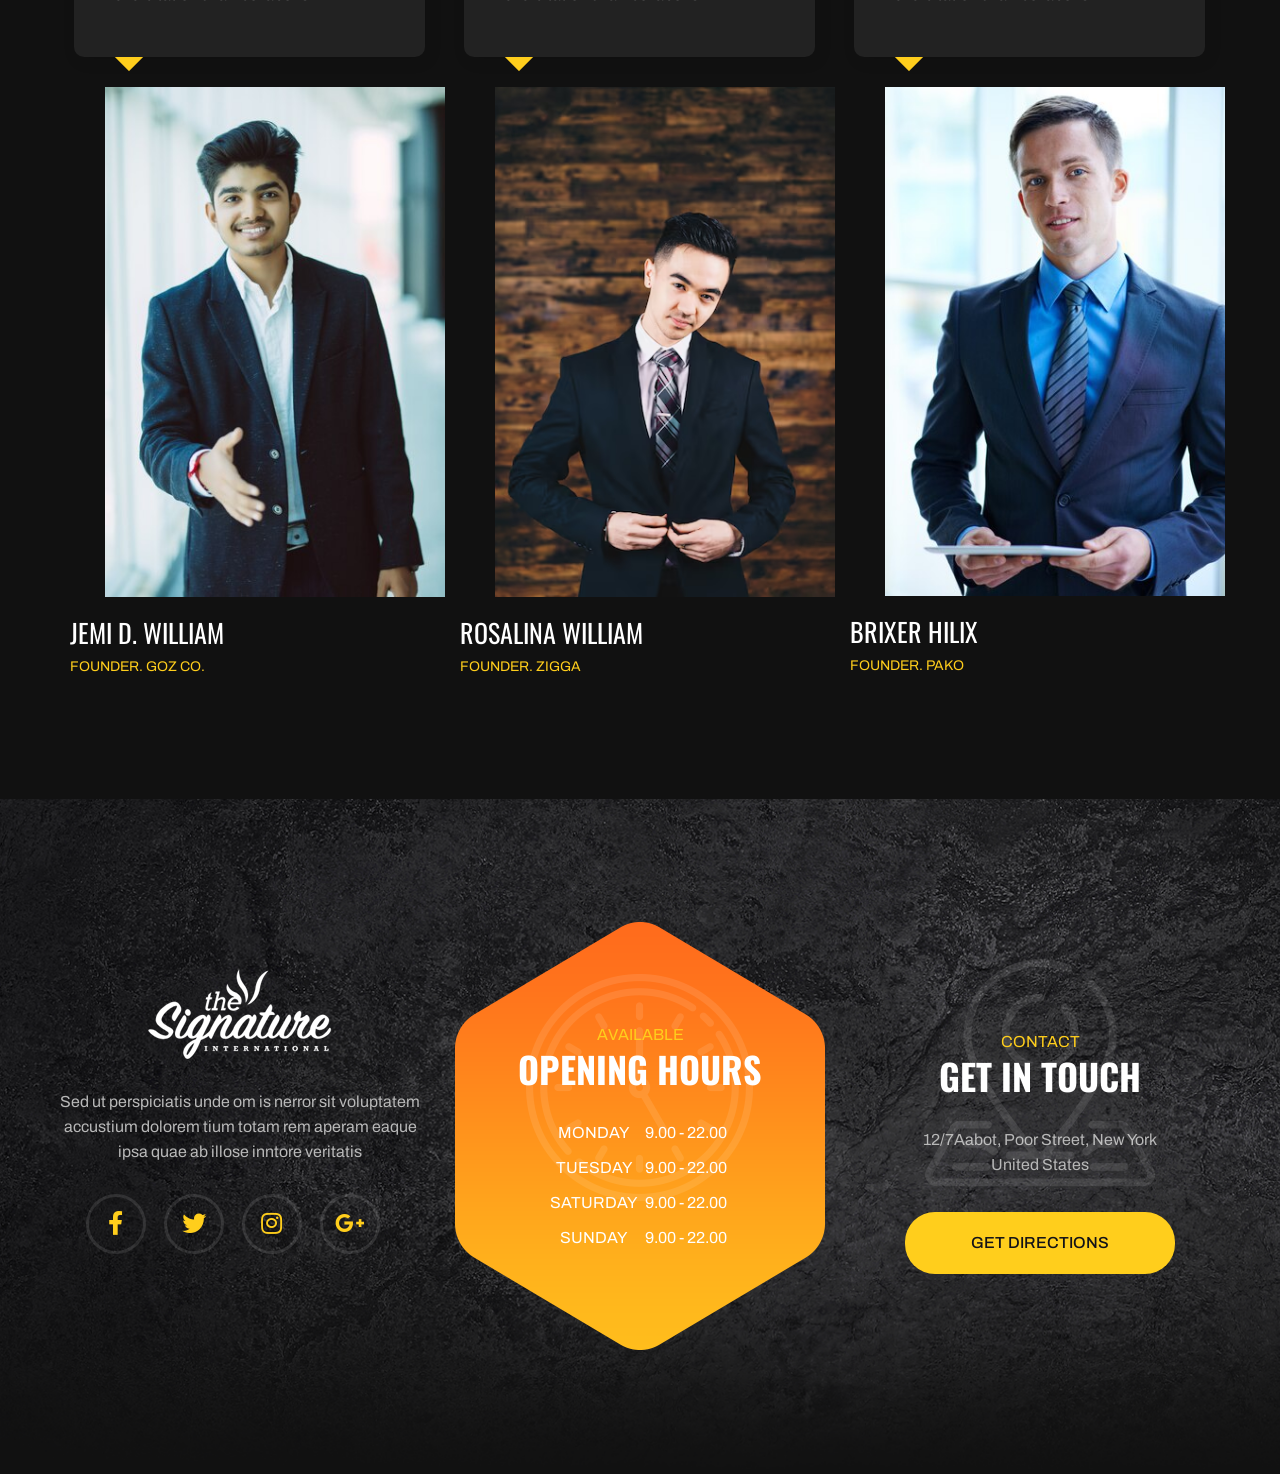
<file: about.html>
<!doctype html>
<html class="no-js" lang="zxx">
    <head>
        <meta charset="utf-8">
        <meta http-equiv="x-ua-compatible" content="ie=edge">
        <title>  Restaurant HTML Template </title>
        <meta name="description" content="">
        <meta name="viewport" content="width=device-width, initial-scale=1">
		<link rel="shortcut icon" type="image/x-icon" href="img/favicon.ico">
        <!-- Place favicon.ico in the root Internist, General Practitonery -->

		<!-- CSS here -->
        <link rel="stylesheet" href="css/bootstrap.min.css">
        <link rel="stylesheet" href="css/animate.min.css">
        <link rel="stylesheet" href="css/magnific-popup.css">
        <link rel="stylesheet" href="fontawesome/css/all.min.css">
        <link rel="stylesheet" href="css/dripicons.css">
        <link rel="stylesheet" href="css/slick.css">
        <link rel="stylesheet" href="css/default.css">
        <link rel="stylesheet" href="css/meanmenu.css">
        <link rel="stylesheet" href="css/nice-select.css">
        <link href="css/bootstrap-datepicker.min.css" rel="stylesheet">
        <link rel="stylesheet" href="css/style.css">
        <link rel="stylesheet" href="css/responsive.css">
    </head>
    <body>
        <!-- header -->
        <header class="header-area">  			
            <div id="header-sticky" class="menu-area">
                <div class="container">
                    <div class="second-menu">
                        <div class="row align-items-center">
                            <div class="col-xl-2 col-lg-2">
                                <div class="logo">
                                    <a href="index.html"><img src="img/logo/logo.png" alt="logo"></a>
                                </div>
                            </div>
                            <div class="col-xl-3 col-lg-3 text-right d-none d-lg-block">
                                <div class="cart-top">
                                   <ul>
                                        <li><a href="#"><i class="far fa-shopping-cart"></i></a></li>
                                        <li><a href="#" class="menu-tigger"><i class="fal fa-bars"></i></a></li>
                                    </ul>
                                </div>
                            </div>
                            <div class="col-xl-5 col-lg-7">                               
                                <div class="main-menu text-right pr-15">
                                    <nav id="mobile-menu">
                                          <ul>
                                            <li class="has-sub">
												<a href="index.html">Home</a>	
											</li>
                                            <li><a href="about.html">About Us</a></li>
                                            <li class="has-sub">
                                                <a href="menu.html">Menu</a>   
                                            </li>                                                                                   
                                             <li><a href="contact.html">Contact</a></li>
                                        </ul>
                                    </nav>
                                </div>
                            </div>    
                             <div class="col-xl-2 col-lg-2 d-none d-xl-block">
                                 <a href="contact.html" class="btn ss-btn">BOOK SEAT</a>
                                 
                            </div>
                             <div class="col-12">
                            <div class="mobile-menu"></div>
                        </div>
                        </div>
                    </div>
                </div>
                <!-- offcanvas-area -->
                <div class="offcanvas-menu">
                <span class="menu-close"><i class="fas fa-times"></i></span>
              <form role="search" method="get" id="searchform"   class="searchform" action="http://wordpress.zcube.in/xconsulta/">
                                <input type="text" name="s" id="search" value="" placeholder="Search"  />
                                <button><i class="fa fa-search"></i></button>
                            </form>

                    <div id="cssmenu2" class="menu-one-page-menu-container">
                        <ul id="menu-one-page-menu-1" class="menu">
                            <li class="menu-item menu-item-type-custom menu-item-object-custom"><a href="#home"><span>+8 12 3456897</span></a></li>
                            <li class="menu-item menu-item-type-custom menu-item-object-custom"><a href="#howitwork"><span>info@example.com</span></a></li>
                        </ul>
                    </div>                
            </div>
            <div class="offcanvas-overly"></div>
                 <!-- offcanvas-end -->
            </div>
        </header>
        <!-- header-end -->
        <!-- main-area -->
        <main>
            <!-- breadcrumb-area -->
            <section class="breadcrumb-area d-flex align-items-center" style="background-image: url(img/bg/test-bg.png);background-position: center; background-repeat: no-repeat;background-size: cover;" >
                <div class="container">
                    <div class="row">
                        <div class="col-xl-6 offset-xl-3 col-lg-8 offset-lg-2">
                            <div class="breadcrumb-wrap text-center">
                                <div class="breadcrumb-title mt-115 mb-30">
                                    <h2>About Us</h2>                                    
                                </div>
                                <nav aria-label="breadcrumb">
                                    <ol class="breadcrumb">
                                        <li class="breadcrumb-item"><a href="index.html">Home</a></li>
                                        <li class="breadcrumb-item active" aria-current="page">About</li>
                                    </ol>
                                </nav>
                            </div>
                        </div>
                    </div>
                </div>
            </section>
            <!-- breadcrumb-area-end -->
			<!-- about-area -->
            <section id="about" class="about-area about-p pt-100 pb-120 p-relative">
                <div class="container">
                    <div class="row align-items-center">	
                        <div class="col-lg-5 col-md-12 col-sm-12">
                            <div class="s-about-img p-relative">
                                <img src="img/h25.jpg" alt="img">
                                
                            </div>
                        </div>
                         <div class="col-lg-7 col-md-12 col-sm-12">
                            <div class="about-content s-about-content pr-30">
                                <div class="title-about">
                                    <div class="section-title mb-20">
                                        <span>ABOUT US</span>
                                        <h2>LOCATED IN A SMALL TOWN</h2>                                <p>Made of fresh & premium ingredients</p>
                                    </div>
                                        <div class="year mb-20">
                                        <div class="text">
                                           <h2>25 <sub>+</sub></h2>     
                                            <p>YEARS OF EXPERIENCE</p>
                                        </div>
                                        
                                    </div>
                                </div>
                                <div class="about-text mb-15">
                                    <p>Lorem ipsum dolor sit amet, consectetur adipisicing elit, sed do eiusmod tempor incididunt ut labore et dolore magna aliqua. Ut enim ad minim veniam</p>
                                     <p>Lorem ipsum dolor sit amet, consectetur adipisicing elit, sed do eiusmod tempor incididunt ut labore et dolore magna aliqua. Ut enim ad minim veniam</p>
                                    
                                </div>
                                <div class="about-text">                                  
                                    <div class="avatar">
                                        <img src="img/s1.jpg" alt="avatar">
                                        <div class="text">
                                            <h4>Jemi D. William</h4>
                                            <span>FOUNDER</span>
                                        </div>
                                    </div>
                                    <div>
                                        <img src="img/about/signature.png" alt="signature">
                                    </div>
                                </div>
                               
                            </div>
                        </div>
                    </div>
                </div>
            </section>
            <!-- about-area-end -->
			
            <!-- team-area-->
            <section id="team" class="pt-115 pb-40" style="background-image:url(img/bg/team-bg.png); background-size: cover;background-position: center center;background-repeat: no-repeat;">
              
                <div class="container">
                    <div class="row justify-content-center">
                        <div class="col-xl-8 col-lg-8">
                            <div class="section-title text-center mb-70">
                                 <span> TEAM </span>                               
                                <h2>OUR CHEFS</h2>
                                 <p class="mt-10"><img src="img/bg/line.png" alt="line"></p>
                            </div>
                        </div>
                    </div>
                    <div class="row">                   
                        <div class="col-xl-4 col-md-4">
                            <div class="single-team mb-30" >
                                <div class="team-thumb">
                                    <div class="brd">
                                         <img src="img/s8.jpg" alt="img">
                                    </div>
                                </div>
                                <div class="team-info text-center">
                                     <div class="num">01</div>
                                    <h4>ROSALINA DUMBLE</h4>                                  
                                    <p>FOUNDER</p>
                                </div>
                            </div>
                        </div>
                       <div class="col-xl-4 col-md-4">
                            <div class="single-team mb-30" >
                                <div class="team-thumb">
                                    <div class="brd">
                                        <img src="img/s9.jpg" alt="img">
                                    </div>                                   
                                </div>
                                 <div class="team-info text-center">
                                      <div class="num">02</div>
                                    <h4>TROMA D. MIRANDA</h4>                                   
                                    <p>HEAD CHEF</p>
                                </div>
                            </div>
                        </div>
                       <div class="col-xl-4 col-md-4">
                            <div class="single-team mb-30" >
                                <div class="team-thumb">
                                    <div class="brd">
                                        <img src="img/s10.jpg" alt="img">
                                    </div>                                    
                                </div>
                                 <div class="team-info text-center">
                                     <div class="num">03</div>
                                    <h4>HUMBLE B. DROWNI</h4>
                                   <p>CO-CHEF</p>
                                </div>
                            </div>
                        </div>
                    </div>
                </div>
            </section>
            <!-- team-area-end -->
             <!-- serch-area-start -->
        <section class="booking-select-section pt-105 pb-120">
            <div class="container">
                <div class="row align-items-center">
                     <div class="col-lg-4 col-md-12">
                      <div class="title-about">
                            <div class="section-title mb-20">
                                <span>CALL TO ACTION</span>
                                <h2>MAKE AN APPOINTMENT</h2>  
                                <p>Made of fresh & premium ingredients</p>
                            </div>
                        </div>
                    </div>
                    <div class="col-lg-8 col-md-12">
                        <div class="booking-select-wrap pl-80">
                            <div class="booking-select-area">
                                <form class="clearfix">
                                    <div class="select-sub">
                                        <span>CHECK IN</span>
                                        <div class="icon"><img src="img/bg/ap-icon01.png" alt="ap-icon"></div>
                                        <div class="form-group">
                                            <div id="filterDate">
                                              <!-- Datepicker as text field -->         
                                              <div class="input-group date" data-date-format="dd.mm.yyyy">
                                                <input  type="text" class="form-control" placeholder="14.07.2020"  required="">
                                                <div class="input-group-addon" >
                                                  <span class="ti-angle-down"></span>
                                                </div>
                                              </div>
                                            </div>    
                                        </div>
                                    </div>
                                    
                                    <div class="select-sub">
                                        <span>GUESTS</span>
                                         <div class="icon"><img src="img/bg/ap-icon02.png" alt="ap-icon"></div>
                                        <select class="select wide">
                                            <option>02</option>
                                            <option>01</option>
                                            <option>03</option>
                                            <option>04</option>
                                            <option>05</option>
                                            <option>06</option>
                                        </select>
                                    </div>
                                    
                                    <div class="select-sub">
                                        <button class="btn ss-btn" type="submit">book now</button>
                                    </div>
                                </form>
                            </div>
                        </div>
                    </div>
                </div>
            </div>
        </section>
        <!-- serch-area-end -->
            
            
             <!-- testimonial-area -->
            <section id="testimonios" class="testimonial-area testimonial-p pt-115 pb-105 fix">
                <div class="container">
                      <div class="row">                        
                              <div class="col-lg-6">
                              <div class="title-about">
                                    <div class="section-title mb-20">
                                        <span>TESTIMONIALS</span>
                                        <h2>SOME FEEDBACKS</h2>  
                                    </div>
                                </div>
                            </div>
                           <div class="col-lg-6">
                              
                            </div>
                            </div>
                    
                   <div class="row justify-content-center">
                        
                        <div class="col-lg-12">                           
                            <div class="testimonial-active">
                              
                         
                                <div class="single-testimonial">
                                     
                                    <div class="single-testimonial-bg">
								    <div class="com-icon"><img src="img/bg/comment-icon.png" alt="img"></div>
                                       <div class="star mb-30"><img src="img/testimonial/star.png" alt="img">  </div>
                                    <p>Lorem ipsum dolor sit amet, consectetur adipisicing elit, sed do eiusmod tempor incididunt ut labore et dolore magna aliqua. Ut enim ad minim veniam, quis nostrud exercitation ullamco laboris.</p>
                                         <div class="arrow-yellwo"><img src="img/testimonial/arrow-box.png" alt="img">  </div>
                                        </div>
                                    <div class="testi-img">
                                        <img src="img/p11 (1).jpg" alt="img">                                        
                                    </div>
                                     <div class="testi-author">
                                                     <div class="ta-info">                                          
                                            <h6>JEMI D. WILLIAM</h6>
                                            <span>FOUNDER. GOZ CO.</span>
                                            
                                        </div>
                                    </div>
                                   
                                </div>
                                 <div class="single-testimonial">
                                     
                                    <div class="single-testimonial-bg">
								     <div class="com-icon"><img src="img/bg/comment-icon.png" alt="img"></div>
                                      <div class="star mb-30"><img src="img/testimonial/star.png" alt="img">  </div>
                                     <p>Lorem ipsum dolor sit amet, consectetur adipisicing elit, sed do eiusmod tempor incididunt ut labore et dolore magna aliqua. Ut enim ad minim veniam, quis nostrud exercitation ullamco laboris.</p>
                                        <div class="arrow-yellwo"><img src="img/testimonial/arrow-box.png" alt="img">  </div>
                                        </div>
                                    <div class="testi-img">
                                        <img src="img/p11 (2).jpg" alt="img">                                                    
                                    </div>
                                     <div class="testi-author">
                                                     <div class="ta-info">                                          
                                            <h6>ROSALINA WILLIAM</h6>
                                            <span>FOUNDER. ZIGGA</span>
                                            
                                        </div>
                                    </div>
                                   
                                </div>
                                 <div class="single-testimonial">
                                     
                                    <div class="single-testimonial-bg">
								    <div class="com-icon"><img src="img/bg/comment-icon.png" alt="img"></div>
                                       <div class="star mb-30"><img src="img/testimonial/star.png" alt="img">  </div>
                                     <p>Lorem ipsum dolor sit amet, consectetur adipisicing elit, sed do eiusmod tempor incididunt ut labore et dolore magna aliqua. Ut enim ad minim veniam, quis nostrud exercitation ullamco laboris.</p>
                                        <div class="arrow-yellwo"><img src="img/testimonial/arrow-box.png" alt="img">  </div>
                                        </div>
                                    <div class="testi-img">
                                         <img src="img/p11 (3).jpg" alt="img">                                              
                                    </div>
                                     <div class="testi-author">
                                                     <div class="ta-info">                                          
                                            <h6>BRIXER HILIX</h6>
                                            <span>FOUNDER. PAKO</span>
                                            
                                        </div>
                                    </div>
                                   
                                </div>
                                <div class="single-testimonial">
                                     
                                    <div class="single-testimonial-bg">
								   <div class="com-icon"><img src="img/bg/comment-icon.png" alt="img"></div>
                                    <div class="star mb-30"><img src="img/testimonial/star.png" alt="img">  </div>
                                    <p>Lorem ipsum dolor sit amet, consectetur adipisicing elit, sed do eiusmod tempor incididunt ut labore et dolore magna aliqua. Ut enim ad minim veniam, quis nostrud exercitation ullamco laboris.</p>
                                        <div class="arrow-yellwo"><img src="img/testimonial/arrow-box.png" alt="img">  </div>
                                        </div>
                                    <div class="testi-img">
                                        <img src="img/p11 (4).jpg" alt="img">                                                  
                                    </div>
                                     <div class="testi-author">
                                                     <div class="ta-info">                                          
                                            <h6>JEMI D. WILLIAM</h6>
                                            <span>FOUNDER. GOZ CO.</span>
                                            
                                        </div>
                                    </div>
                                   
                                </div>
                            
                                
                            </div>
                        </div>
                        
                    </div>
                </div>
            </section>
            <!-- testimonial-area-end -->
			
        </main>
        <!-- main-area-end -->
       <!-- footer -->
        <footer class="footer-bg footer-p" >           
            <div class="footer-top pt-120 pb-190" style="background:url(img/bg/footer-bg.png) no-repeat; background-size: cover;">
                <div class="container">
                    <div class="row align-items-center">
                        
                        <div class="col-xl-4 col-lg-4 col-md-12 col-sm-12">
                            <div class="footer-widget text-center mb-30">
                                <div class="flog mt-50 mb-30">
                                    <a href="#"><img src="img/logo/logo.png" alt="logo"></a>
                                </div>
                                <div class="footer-text mb-20">
                                    <p>Sed ut perspiciatis unde om is nerror sit voluptatem accustium dolorem tium totam rem aperam eaque ipsa quae ab illose
                                    inntore veritatis</p>
                                </div>
                                <div class="footer-social  mt-30">
                                    <a href="#"><i class="fab fa-facebook-f"></i></a>
                                    <a href="#"><i class="fab fa-twitter"></i></a>
                                    <a href="#"><i class="fab fa-instagram"></i></a>
                                    <a href="#"><i class="fab fa-google-plus-g"></i></a>
                                </div>
                            </div>
                        </div>
                        <div class="col-xl-4 col-lg-4 col-md-12 col-sm-12">
                            <div class="footer-widget mb-30 text-center">
                                 <div class="f-time-icon">
                                    <img src="img/bg/time-bg.png" alt="logo">
                                </div>
                                <div class="f-widget-title mt-100">
                                    <span>AVAILABLE</span>
                                    <h5>OPENING HOURS</h5>
                                </div>
                                <div class="footer-link">
                                    <div class="f-time">
                                        <ul>
                                            <li><div class="day">MONDAY</div> <div class="time">9.00 - 22.00</div> </li>
                                            <li><div class="day">TUESDAY</div> <div class="time">9.00 - 22.00</div> </li>
                                            <li><div class="day">SATURDAY</div> <div class="time">9.00 - 22.00</div> </li>
                                            <li><div class="day">SUNDAY</div> <div class="time">9.00 - 22.00</div> </li>
                                        </ul>
                                    </div>
                                   
                                    
                                </div>
                            </div>
                        </div>  
                        <div class="col-xl-4 col-lg-4 col-md-12 col-sm-12">
                            <div class="footer-widget mb-30 text-center">
                                   <div class="f-contact-icon">
                                    <img src="img/bg/f-contact-icon.png" alt="logo">
                                </div>
                                <div class="f-widget-title mt-100">
                                    <span>CONTACT</span>
                                    <h5>GET IN TOUCH</h5>
                                </div>
                                <div class="footer-link">
                                    <div class="f-contact">
                                    <p>12/7Aabot, Poor Street, New York United States</p>
                                    <a href="contact.html" class="btn ss-btn mt-20">GET DIRECTIONS</a>
                                    </div>
                                   
                                    
                                </div>
                            </div>
                        </div>
                        
                    </div>
                </div>
            </div>
    
        </footer>
        <!-- footer-end -->


		<!-- JS here -->
        	<!-- JS here -->
        <script src="js/vendor/modernizr-3.5.0.min.js"></script>
        <script src="js/vendor/jquery-1.12.4.min.js"></script>
        <script src="js/popper.min.js"></script>
        <script src="js/bootstrap.min.js"></script>
        <script src="js/one-page-nav-min.js"></script>
        <script src="js/jquery.meanmenu.min.js"></script>
        <script src="js/slick.min.js"></script>
        <script src="js/ajax-form.js"></script>
        <script src="js/paroller.js"></script>
        <script src="js/wow.min.js"></script>
        <script src="js/js_isotope.pkgd.min.js"></script>
        <script src="js/imagesloaded.min.js"></script>
        <script src="js/parallax.min.js"></script>
        <script src="js/jquery.waypoints.min.js"></script>
        <script src="js/jquery.counterup.min.js"></script>
        <script src="js/jquery.scrollUp.min.js"></script>
        <script src="js/parallax-scroll.js"></script>
        <script src="js/jquery.magnific-popup.min.js"></script>
        <script src="js/element-in-view.js"></script>
        <script src="js/jquery.nice-select.js"></script>
        <script src="js/bootstrap-datepicker.min.js"></script>
        <script src="js/main.js"></script>
    </body>
</html>
</file>
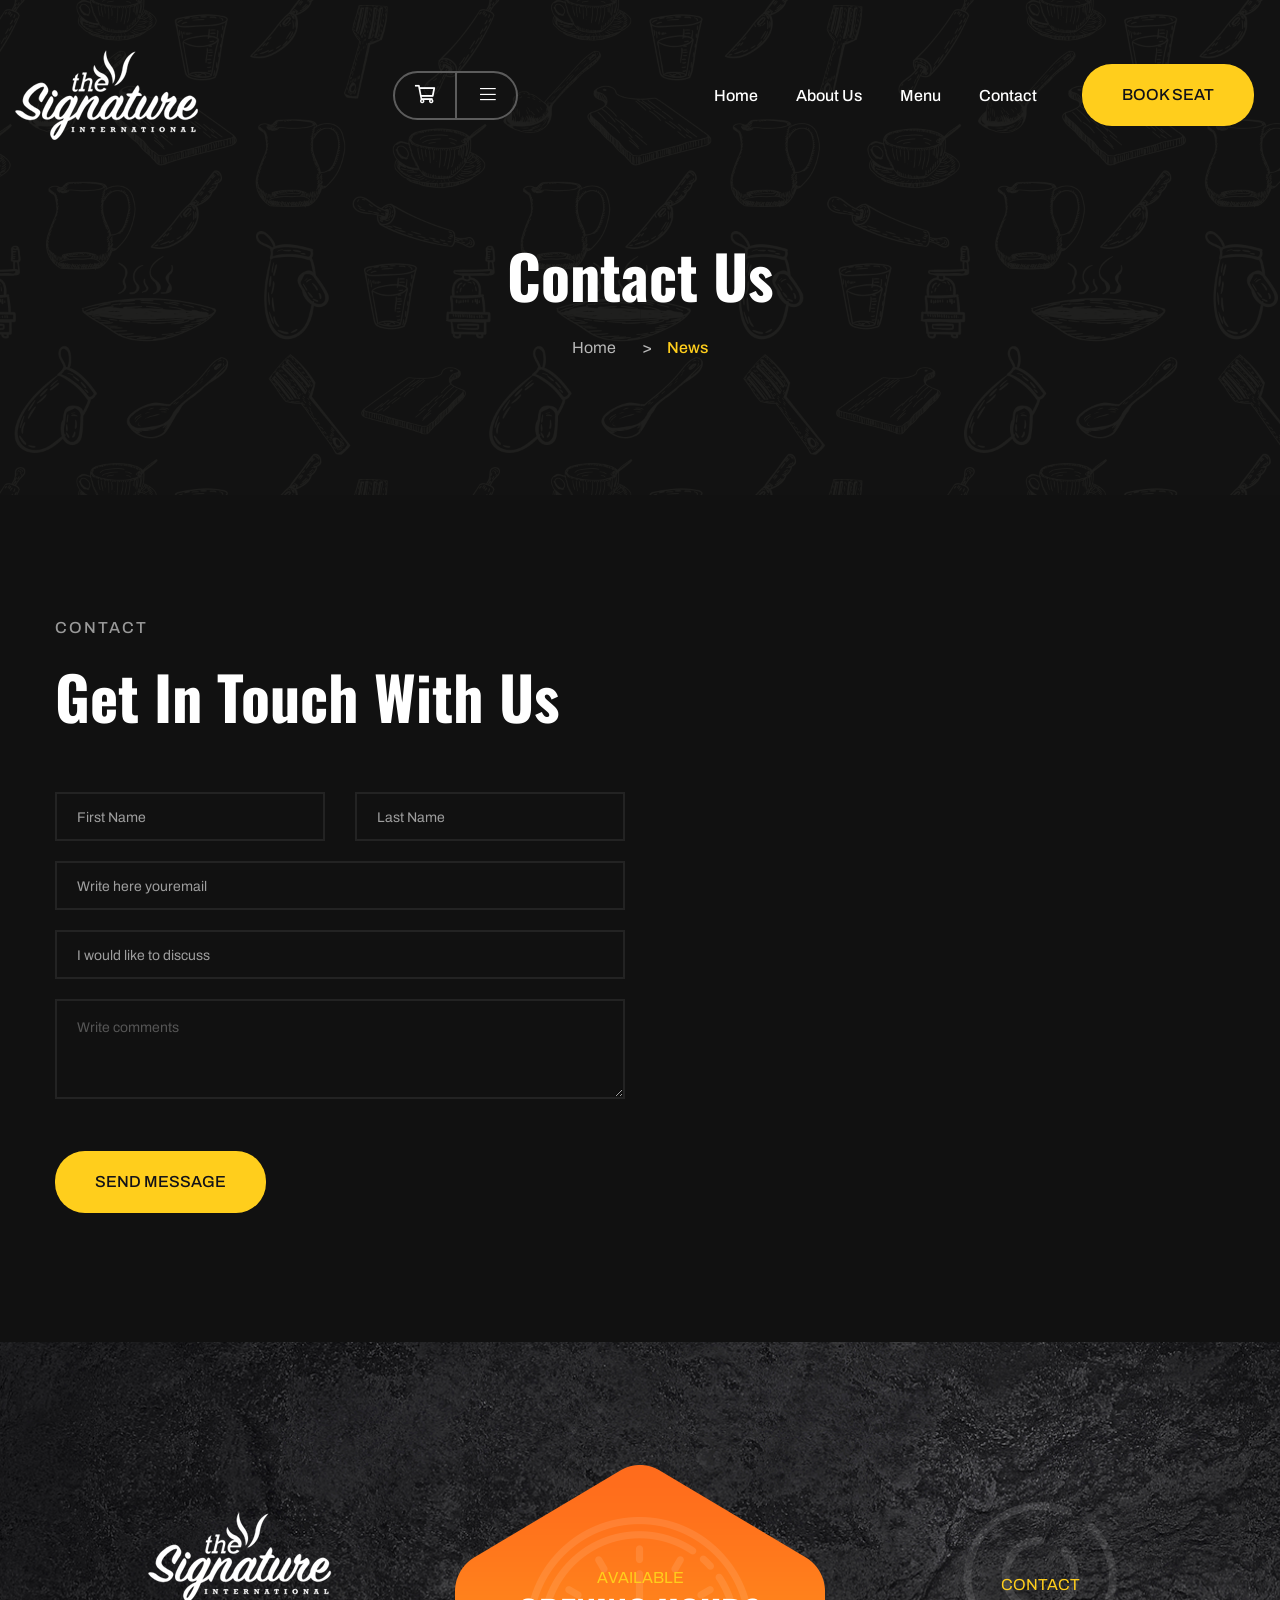
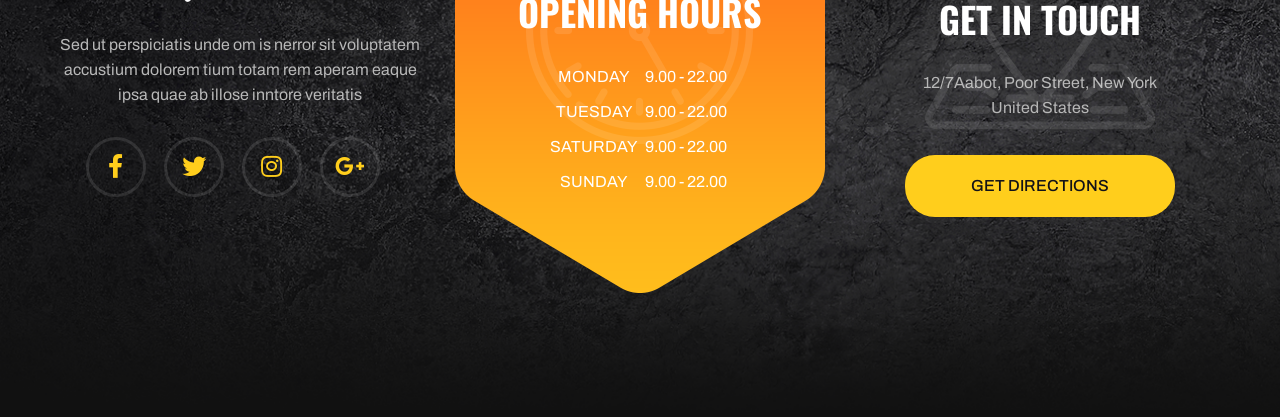
<file: contact.html>
<!doctype html>
<html class="no-js" lang="zxx">
    <head>
        <meta charset="utf-8">
        <meta http-equiv="x-ua-compatible" content="ie=edge">
        <title>Restaurant HTML Template </title>
        <meta name="description" content="">
        <meta name="viewport" content="width=device-width, initial-scale=1">
		<link rel="shortcut icon" type="image/x-icon" href="img/favicon.ico">
        <!-- Place favicon.ico in the root Internist, General Practitonery -->

		<!-- CSS here -->
        <link rel="stylesheet" href="css/bootstrap.min.css">
        <link rel="stylesheet" href="css/animate.min.css">
        <link rel="stylesheet" href="css/magnific-popup.css">
        <link rel="stylesheet" href="fontawesome/css/all.min.css">
        <link rel="stylesheet" href="css/dripicons.css">
        <link rel="stylesheet" href="css/slick.css">
        <link rel="stylesheet" href="css/default.css">
        <link rel="stylesheet" href="css/meanmenu.css">
        <link rel="stylesheet" href="css/nice-select.css">
        <link href="css/bootstrap-datepicker.min.css" rel="stylesheet">
        <link rel="stylesheet" href="css/style.css">
        <link rel="stylesheet" href="css/responsive.css">
    </head>
    <body>
      <!-- header -->
      <header class="header-area">  			
        <div id="header-sticky" class="menu-area">
            <div class="container">
                <div class="second-menu">
                    <div class="row align-items-center">
                        <div class="col-xl-2 col-lg-2">
                            <div class="logo">
                                <a href="index.html"><img src="img/logo/logo.png" alt="logo"></a>
                            </div>
                        </div>
                        <div class="col-xl-3 col-lg-3 text-right d-none d-lg-block">
                            <div class="cart-top">
                               <ul>
                                    <li><a href="#"><i class="far fa-shopping-cart"></i></a></li>
                                    <li><a href="#" class="menu-tigger"><i class="fal fa-bars"></i></a></li>
                                </ul>
                            </div>
                        </div>
                        <div class="col-xl-5 col-lg-7">                               
                            <div class="main-menu text-right pr-15">
                                <nav id="mobile-menu">
                                      <ul>
                                        <li class="has-sub">
                                            <a href="index.html">Home</a>	
                                        </li>
                                        <li><a href="about.html">About Us</a></li>
                                        <li class="has-sub">
                                            <a href="menu.html">Menu</a>   
                                        </li>                                                                                   
                                         <li><a href="contact.html">Contact</a></li>
                                    </ul>
                                </nav>
                            </div>
                        </div>    
                         <div class="col-xl-2 col-lg-2 d-none d-xl-block">
                             <a href="contact.html" class="btn ss-btn">BOOK SEAT</a>
                             
                        </div>
                         <div class="col-12">
                        <div class="mobile-menu"></div>
                    </div>
                    </div>
                </div>
            </div>
            <!-- offcanvas-area -->
            <div class="offcanvas-menu">
            <span class="menu-close"><i class="fas fa-times"></i></span>
          <form role="search" method="get" id="searchform"   class="searchform" action="http://wordpress.zcube.in/xconsulta/">
                            <input type="text" name="s" id="search" value="" placeholder="Search"  />
                            <button><i class="fa fa-search"></i></button>
                        </form>

                <div id="cssmenu2" class="menu-one-page-menu-container">
                    <ul id="menu-one-page-menu-1" class="menu">
                        <li class="menu-item menu-item-type-custom menu-item-object-custom"><a href="#home"><span>+8 12 3456897</span></a></li>
                        <li class="menu-item menu-item-type-custom menu-item-object-custom"><a href="#howitwork"><span>info@example.com</span></a></li>
                    </ul>
                </div>                
        </div>
        <div class="offcanvas-overly"></div>
             <!-- offcanvas-end -->
        </div>
    </header>
    <!-- header-end -->
        <main>
            <!-- breadcrumb-area -->
            <section class="breadcrumb-area d-flex align-items-center" style="background-image:url(img/bg/test-bg.png)">
                <div class="container">
                    <div class="row">
                        <div class="col-xl-6 offset-xl-3 col-lg-8 offset-lg-2">
                            <div class="breadcrumb-wrap text-center">
                                <div class="breadcrumb-title mt-115 mb-30">
                                    <h2>Contact Us</h2>                                   
                                </div>
                                <nav aria-label="breadcrumb">
                                    <ol class="breadcrumb">
                                        <li class="breadcrumb-item"><a href="index.html">Home</a></li>
                                        <li class="breadcrumb-item active" aria-current="page">News</li>
                                    </ol>
                                </nav>
                            </div>
                        </div>
                    </div>
                </div>
            </section>
            <!-- breadcrumb-area-end -->
			  <!-- contact-area -->
            <section id="contact" class="contact-area contact-bg pt-120 pb-120 p-relative fix">
                <div class="container">
             
					<div class="row">
                       
						<div class="col-lg-6">
                        <div class="section-title mb-60" >
                                <span>Contact</span>
                                <h2>Get In Touch With Us</h2>
                            </div>
						<form action="#" class="contact-form" >
							<div class="row">
                            <div class="col-lg-6">
                                <div class="contact-field p-relative c-name mb-20">                                    
                                    <input type="text" placeholder="First Name">
                                </div>                               
                            </div>
                                <div class="col-lg-6">
                                <div class="contact-field p-relative c-name mb-20">                                    
                                    <input type="text" placeholder="Last Name">
                                </div>                               
                            </div>
							<div class="col-lg-12">                               
                                <div class="contact-field p-relative c-email mb-20">                                    
                                    <input type="text" placeholder="Write here youremail">
                                </div>                                
                            </div>
							<div class="col-lg-12">                               
                                <div class="contact-field p-relative c-subject mb-20">                                   
                                    <input type="text" placeholder="I would like to discuss">
                                </div>
                            </div>							
                            <div class="col-lg-12">
                                <div class="contact-field p-relative c-message mb-45">                                  
                                    <textarea name="message" id="message" cols="30" rows="10" placeholder="Write comments"></textarea>
                                </div>
                                <div class="slider-btn">                                          
                                            <a href="#" class="btn ss-btn" data-animation="fadeInRight" data-delay=".8s">Send Message</a>					
                                        </div>                             
                            </div>
                            </div>
                        
                    </form>
						</div>
                         <div class="col-lg-6">

                               <iframe src="https://www.google.com/maps/embed?pb=!1m18!1m12!1m3!1d96976.76857206452!2d-122.43277013717234!3d40.574187300475515!2m3!1f0!2f0!3f0!3m2!1i1024!2i768!4f13.1!3m3!1m2!1s0x54d291d63b4a202f%3A0x1f3358ec7b360f57!2sRedding%2C%20CA%2C%20USA!5e0!3m2!1sen!2sin!4v1595490363344!5m2!1sen!2sin" width="100%" height="600" frameborder="0" style="border:0;" allowfullscreen="" aria-hidden="false" tabindex="0"></iframe>
                          
                        </div>
					</div>
                  
                </div>
               
            </section>
            <!-- contact-area-end -->
        </main>
        <!-- main-area-end -->
       <!-- footer -->
        <footer class="footer-bg footer-p" >           
            <div class="footer-top pt-120 pb-190" style="background:url(img/bg/footer-bg.png) no-repeat; background-size: cover;">
                <div class="container">
                    <div class="row align-items-center">
                        
                        <div class="col-xl-4 col-lg-4 col-md-12 col-sm-12">
                            <div class="footer-widget text-center mb-30">
                                <div class="flog mt-50 mb-30">
                                    <a href="#"><img src="img/logo/logo.png" alt="logo"></a>
                                </div>
                                <div class="footer-text mb-20">
                                    <p>Sed ut perspiciatis unde om is nerror sit voluptatem accustium dolorem tium totam rem aperam eaque ipsa quae ab illose
                                    inntore veritatis</p>
                                </div>
                                <div class="footer-social  mt-30">
                                    <a href="#"><i class="fab fa-facebook-f"></i></a>
                                    <a href="#"><i class="fab fa-twitter"></i></a>
                                    <a href="#"><i class="fab fa-instagram"></i></a>
                                    <a href="#"><i class="fab fa-google-plus-g"></i></a>
                                </div>
                            </div>
                        </div>
                        <div class="col-xl-4 col-lg-4 col-md-12 col-sm-12">
                            <div class="footer-widget mb-30 text-center">
                                 <div class="f-time-icon">
                                    <img src="img/bg/time-bg.png" alt="logo">
                                </div>
                                <div class="f-widget-title mt-100">
                                    <span>AVAILABLE</span>
                                    <h5>OPENING HOURS</h5>
                                </div>
                                <div class="footer-link">
                                    <div class="f-time">
                                        <ul>
                                            <li><div class="day">MONDAY</div> <div class="time">9.00 - 22.00</div> </li>
                                            <li><div class="day">TUESDAY</div> <div class="time">9.00 - 22.00</div> </li>
                                            <li><div class="day">SATURDAY</div> <div class="time">9.00 - 22.00</div> </li>
                                            <li><div class="day">SUNDAY</div> <div class="time">9.00 - 22.00</div> </li>
                                        </ul>
                                    </div>
                                   
                                    
                                </div>
                            </div>
                        </div>  
                        <div class="col-xl-4 col-lg-4 col-md-12 col-sm-12">
                            <div class="footer-widget mb-30 text-center">
                                   <div class="f-contact-icon">
                                    <img src="img/bg/f-contact-icon.png" alt="logo">
                                </div>
                                <div class="f-widget-title mt-100">
                                    <span>CONTACT</span>
                                    <h5>GET IN TOUCH</h5>
                                </div>
                                <div class="footer-link">
                                    <div class="f-contact">
                                    <p>12/7Aabot, Poor Street, New York United States</p>
                                    <a href="contact.html" class="btn ss-btn mt-20">GET DIRECTIONS</a>
                                    </div>
                                   
                                    
                                </div>
                            </div>
                        </div>
                        
                    </div>
                </div>
            </div>
    
        </footer>
        <!-- footer-end -->


		<!-- JS here -->
        	<!-- JS here -->
        <script src="js/vendor/modernizr-3.5.0.min.js"></script>
        <script src="js/vendor/jquery-1.12.4.min.js"></script>
        <script src="js/popper.min.js"></script>
        <script src="js/bootstrap.min.js"></script>
        <script src="js/one-page-nav-min.js"></script>
        <script src="js/jquery.meanmenu.min.js"></script>
        <script src="js/slick.min.js"></script>
        <script src="js/ajax-form.js"></script>
        <script src="js/paroller.js"></script>
        <script src="js/wow.min.js"></script>
        <script src="js/js_isotope.pkgd.min.js"></script>
        <script src="js/imagesloaded.min.js"></script>
        <script src="js/parallax.min.js"></script>
        <script src="js/jquery.waypoints.min.js"></script>
        <script src="js/jquery.counterup.min.js"></script>
        <script src="js/jquery.scrollUp.min.js"></script>
        <script src="js/parallax-scroll.js"></script>
        <script src="js/jquery.magnific-popup.min.js"></script>
        <script src="js/element-in-view.js"></script>
        <script src="js/jquery.nice-select.js"></script>
        <script src="js/bootstrap-datepicker.min.js"></script>
        <script src="js/main.js"></script>
    </body>
</html>
</file>
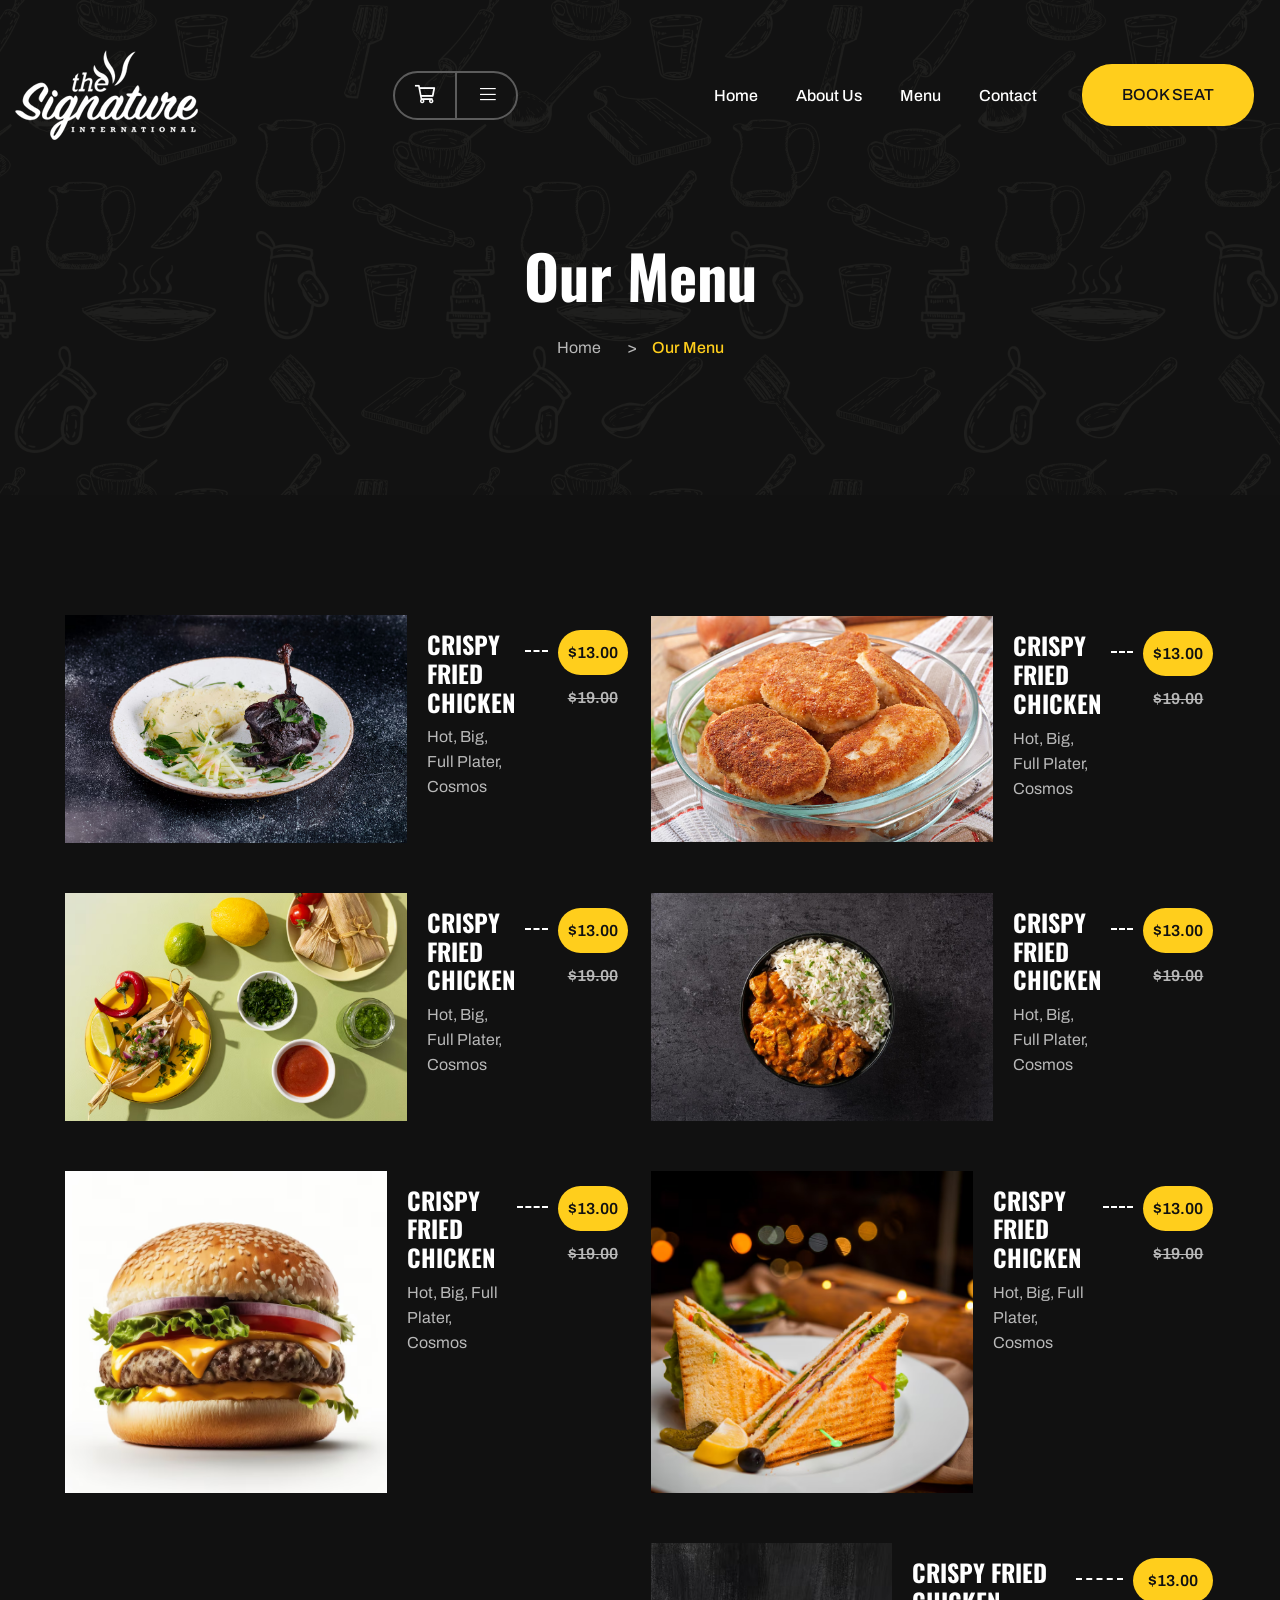
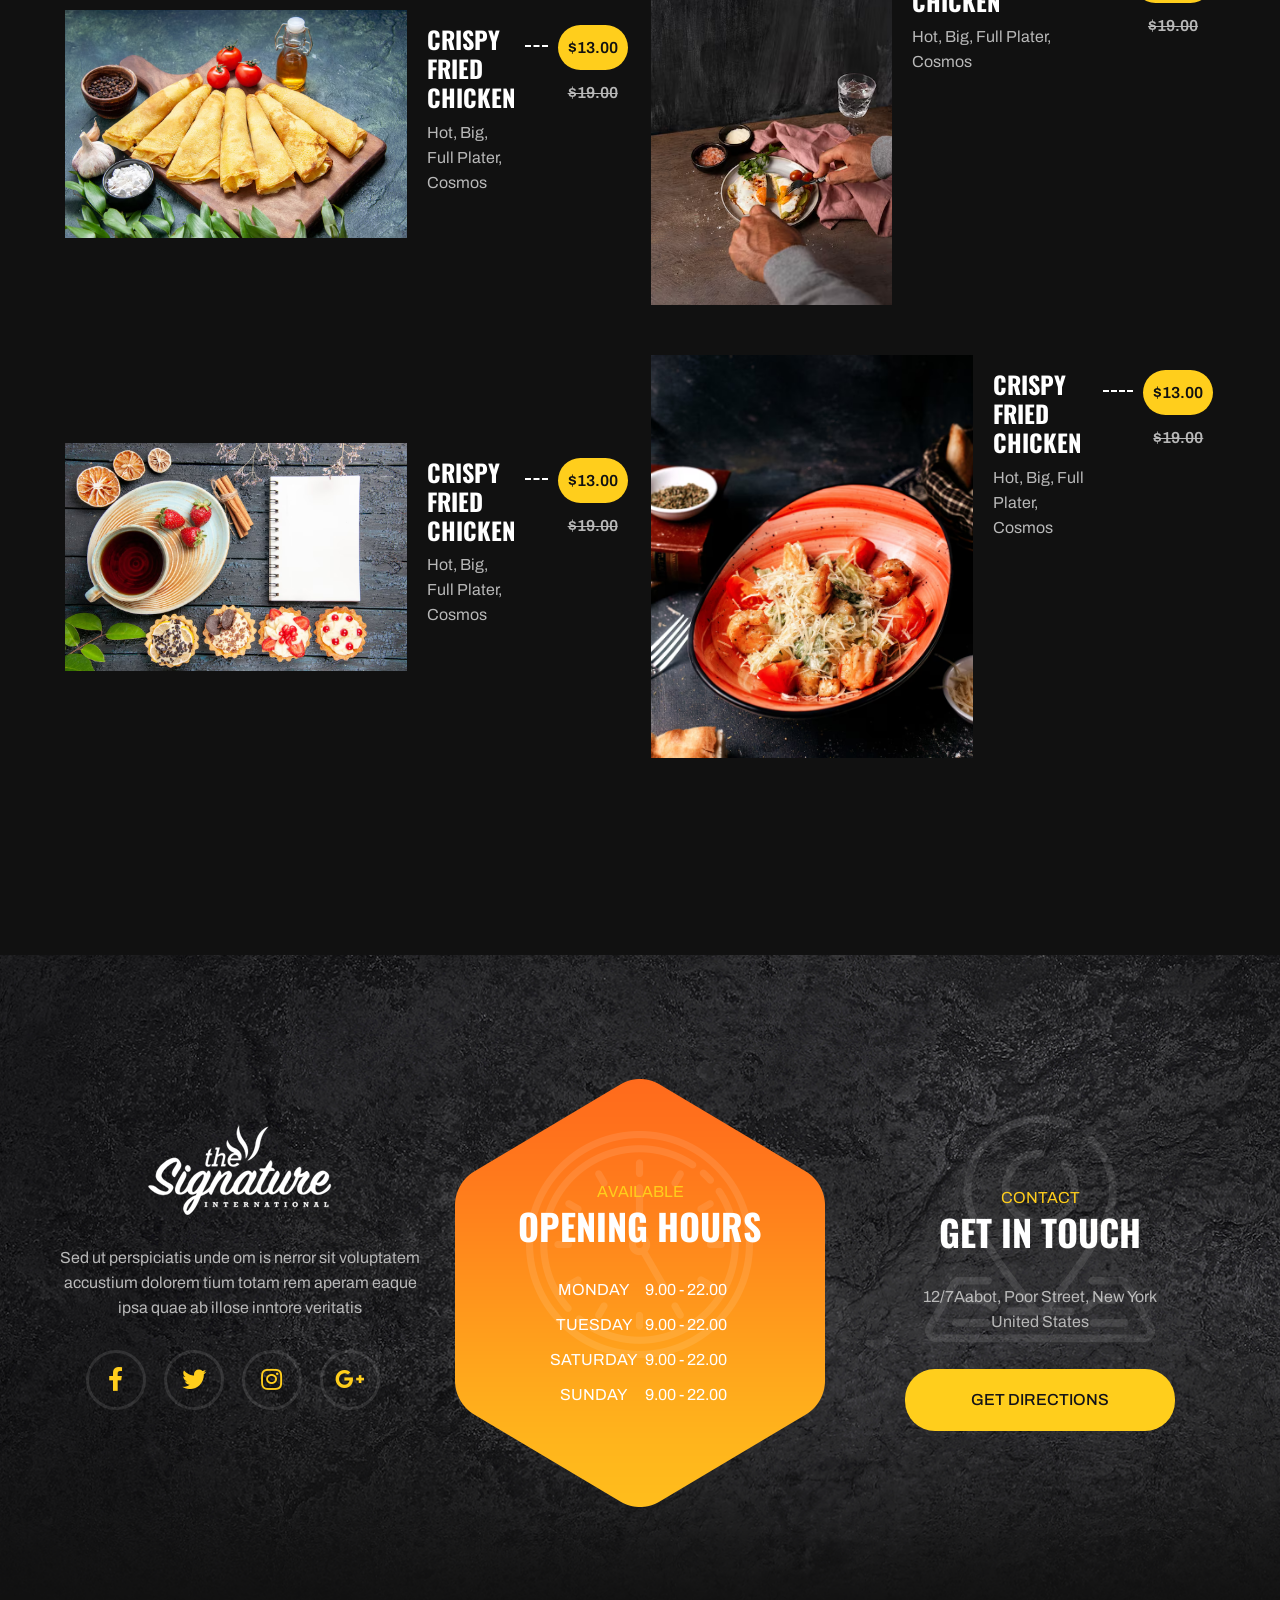
<file: menu.html>
<!doctype html>
<html class="no-js" lang="zxx">
    <head>
        <meta charset="utf-8">
        <meta http-equiv="x-ua-compatible" content="ie=edge">
        <title> Restaurant HTML Template </title>
        <meta name="description" content="">
        <meta name="viewport" content="width=device-width, initial-scale=1">
		<link rel="shortcut icon" type="image/x-icon" href="img/favicon.ico">
        <!-- Place favicon.ico in the root Internist, General Practitonery -->

		<!-- CSS here -->
        <link rel="stylesheet" href="css/bootstrap.min.css">
        <link rel="stylesheet" href="css/animate.min.css">
        <link rel="stylesheet" href="css/magnific-popup.css">
        <link rel="stylesheet" href="fontawesome/css/all.min.css">
        <link rel="stylesheet" href="css/dripicons.css">
        <link rel="stylesheet" href="css/slick.css">
        <link rel="stylesheet" href="css/default.css">
        <link rel="stylesheet" href="css/meanmenu.css">
        <link rel="stylesheet" href="css/nice-select.css">
        <link href="css/bootstrap-datepicker.min.css" rel="stylesheet">
        <link rel="stylesheet" href="css/style.css">
        <link rel="stylesheet" href="css/responsive.css">
    </head>
    <body>
       <!-- header -->
       <header class="header-area">  			
        <div id="header-sticky" class="menu-area">
            <div class="container">
                <div class="second-menu">
                    <div class="row align-items-center">
                        <div class="col-xl-2 col-lg-2">
                            <div class="logo">
                                <a href="index.html"><img src="img/logo/logo.png" alt="logo"></a>
                            </div>
                        </div>
                        <div class="col-xl-3 col-lg-3 text-right d-none d-lg-block">
                            <div class="cart-top">
                               <ul>
                                    <li><a href="#"><i class="far fa-shopping-cart"></i></a></li>
                                    <li><a href="#" class="menu-tigger"><i class="fal fa-bars"></i></a></li>
                                </ul>
                            </div>
                        </div>
                        <div class="col-xl-5 col-lg-7">                               
                            <div class="main-menu text-right pr-15">
                                <nav id="mobile-menu">
                                      <ul>
                                        <li class="has-sub">
                                            <a href="index.html">Home</a>	
                                        </li>
                                        <li><a href="about.html">About Us</a></li>
                                        <li class="has-sub">
                                            <a href="menu.html">Menu</a>   
                                        </li>                                                                                   
                                         <li><a href="contact.html">Contact</a></li>
                                    </ul>
                                </nav>
                            </div>
                        </div>    
                         <div class="col-xl-2 col-lg-2 d-none d-xl-block">
                             <a href="contact.html" class="btn ss-btn">BOOK SEAT</a>
                             
                        </div>
                         <div class="col-12">
                        <div class="mobile-menu"></div>
                    </div>
                    </div>
                </div>
            </div>
            <!-- offcanvas-area -->
            <div class="offcanvas-menu">
            <span class="menu-close"><i class="fas fa-times"></i></span>
          <form role="search" method="get" id="searchform"   class="searchform" action="http://wordpress.zcube.in/xconsulta/">
                            <input type="text" name="s" id="search" value="" placeholder="Search"  />
                            <button><i class="fa fa-search"></i></button>
                        </form>

                <div id="cssmenu2" class="menu-one-page-menu-container">
                    <ul id="menu-one-page-menu-1" class="menu">
                        <li class="menu-item menu-item-type-custom menu-item-object-custom"><a href="#home"><span>+8 12 3456897</span></a></li>
                        <li class="menu-item menu-item-type-custom menu-item-object-custom"><a href="#howitwork"><span>info@example.com</span></a></li>
                    </ul>
                </div>                
        </div>
        <div class="offcanvas-overly"></div>
             <!-- offcanvas-end -->
        </div>
    </header>
    <!-- header-end -->
        <!-- main-area -->
        <main>
            <!-- breadcrumb-area -->
            <section class="breadcrumb-area d-flex align-items-center" style="background-image: url(img/bg/test-bg.png);background-position: center; background-repeat: no-repeat;background-size: cover;" >
                <div class="container">
                    <div class="row">
                        <div class="col-xl-6 offset-xl-3 col-lg-8 offset-lg-2">
                            <div class="breadcrumb-wrap text-center">
                                <div class="breadcrumb-title mt-115 mb-30">
                                    <h2>Our Menu</h2>                                    
                                </div>
                                <nav aria-label="breadcrumb">
                                    <ol class="breadcrumb">
                                        <li class="breadcrumb-item"><a href="index.html">Home</a></li>
                                        <li class="breadcrumb-item active" aria-current="page">Our Menu</li>
                                    </ol>
                                </nav>
                            </div>
                        </div>
                    </div>
                </div>
            </section>
            <!-- breadcrumb-area-end -->
			 <!-- Meal-area-start -->
        <section class="meal-select-section pt-110 pb-120">
             <div class="container">
                    <div class="row align-items-center">
                        <div class="col-lg-12 col-md-12">
                            <div class="populer-meal">
                                <ul>
                                    <li>
                                        <div class="meal-container">
                                            <div class="meal-img">
                                                <img src="img/h20.jpg" alt="img">
                                            </div>
                                            <div class="meal-content">
                                                <h5>
                                                    <a href="shop-details.html">CRISPY FRIED CHICKEN</a>
                                                </h5>   
                                                <p>Hot, Big, Full Plater, Cosmos</p>
                                            </div>
                                            <div class="line">
                                                <hr>
                                            </div>
                                             <div class="meal-price">
                                                 <a href="shop-details.html">$13.00</a>
                                                 <span>$19.00</span>
                                             </div>
                                        </div>
                                    </li>
                                    <li>
                                        <div class="meal-container">
                                            <div class="meal-img">
                                                <img src="img/h21.jpg
                                                " alt="img">
                                            </div>
                                            <div class="meal-content">
                                                <h5>
                                                    <a href="shop-details.html">CRISPY FRIED CHICKEN</a>
                                                </h5>   
                                                <p>Hot, Big, Full Plater, Cosmos</p>
                                            </div>
                                            <div class="line">
                                                <hr>
                                            </div>
                                             <div class="meal-price">
                                                 <a href="shop-details.html">$13.00</a>
                                                 <span>$19.00</span>
                                             </div>
                                        </div>
                                    </li>
                                    <li>
                                        <div class="meal-container">
                                            <div class="meal-img">
                                                <img src="img/h23.jpg" alt="img">
                                            </div>
                                            <div class="meal-content">
                                                <h5>
                                                    <a href="shop-details.html">CRISPY FRIED CHICKEN</a>
                                                </h5>   
                                                <p>Hot, Big, Full Plater, Cosmos</p>
                                            </div>
                                            <div class="line">
                                                <hr>
                                            </div>
                                             <div class="meal-price">
                                                 <a href="shop-details.html">$13.00</a>
                                                 <span>$19.00</span>
                                             </div>
                                        </div>
                                    </li>
                                    <li>
                                        <div class="meal-container">
                                            <div class="meal-img">
                                                <img src="img/h24.jpg" alt="img">
                                            </div>
                                            <div class="meal-content">
                                                <h5>
                                                    <a href="shop-details.html">CRISPY FRIED CHICKEN</a>
                                                </h5>   
                                                <p>Hot, Big, Full Plater, Cosmos</p>
                                            </div>
                                            <div class="line">
                                                <hr>
                                            </div>
                                             <div class="meal-price">
                                                 <a href="shop-details.html">$13.00</a>
                                                 <span>$19.00</span>
                                             </div>
                                        </div>
                                    </li>
                                    <li>
                                        <div class="meal-container">
                                            <div class="meal-img">
                                                <img src="img/h25.jpg" alt="img">
                                            </div>
                                            <div class="meal-content">
                                                <h5>
                                                    <a href="shop-details.html">CRISPY FRIED CHICKEN</a>
                                                </h5>   
                                                <p>Hot, Big, Full Plater, Cosmos</p>
                                            </div>
                                            <div class="line">
                                                <hr>
                                            </div>
                                             <div class="meal-price">
                                                 <a href="shop-details.html">$13.00</a>
                                                 <span>$19.00</span>
                                             </div>
                                        </div>
                                    </li>
                                    <li>
                                        <div class="meal-container">
                                            <div class="meal-img">
                                                <img src="img/h26.jpg" alt="img">
                                            </div>
                                            <div class="meal-content">
                                                <h5>
                                                    <a href="shop-details.html">CRISPY FRIED CHICKEN</a>
                                                </h5>   
                                                <p>Hot, Big, Full Plater, Cosmos</p>
                                            </div>
                                            <div class="line">
                                                <hr>
                                            </div>
                                             <div class="meal-price">
                                                 <a href="shop-details.html">$13.00</a>
                                                 <span>$19.00</span>
                                             </div>
                                        </div>
                                    </li>
                                    <li>
                                        <div class="meal-container">
                                            <div class="meal-img">
                                                <img src="img/h27.jpg" alt="img">
                                            </div>
                                            <div class="meal-content">
                                                <h5>
                                                    <a href="shop-details.html">CRISPY FRIED CHICKEN</a>
                                                </h5>   
                                                <p>Hot, Big, Full Plater, Cosmos</p>
                                            </div>
                                            <div class="line">
                                                <hr>
                                            </div>
                                             <div class="meal-price">
                                                 <a href="shop-details.html">$13.00</a>
                                                 <span>$19.00</span>
                                             </div>
                                        </div>
                                    </li>
                                    <li>
                                        <div class="meal-container">
                                            <div class="meal-img">
                                                <img src="img/h28.jpg" alt="img">
                                            </div>
                                            <div class="meal-content">
                                                <h5>
                                                    <a href="shop-details.html">CRISPY FRIED CHICKEN</a>
                                                </h5>   
                                                <p>Hot, Big, Full Plater, Cosmos</p>
                                            </div>
                                            <div class="line">
                                                <hr>
                                            </div>
                                             <div class="meal-price">
                                                 <a href="shop-details.html">$13.00</a>
                                                 <span>$19.00</span>
                                             </div>
                                        </div>
                                    </li>
                                     <li>
                                        <div class="meal-container">
                                            <div class="meal-img">
                                                <img src="img/h29.jpg" alt="img">
                                            </div>
                                            <div class="meal-content">
                                                <h5>
                                                    <a href="shop-details.html">CRISPY FRIED CHICKEN</a>
                                                </h5>   
                                                <p>Hot, Big, Full Plater, Cosmos</p>
                                            </div>
                                            <div class="line">
                                                <hr>
                                            </div>
                                             <div class="meal-price">
                                                 <a href="shop-details.html">$13.00</a>
                                                 <span>$19.00</span>
                                             </div>
                                        </div>
                                    </li>
                                    <li>
                                        <div class="meal-container">
                                            <div class="meal-img">
                                                <img src="img/h30.jpg" alt="img">
                                            </div>
                                            <div class="meal-content">
                                                <h5>
                                                    <a href="shop-details.html">CRISPY FRIED CHICKEN</a>
                                                </h5>   
                                                <p>Hot, Big, Full Plater, Cosmos</p>
                                            </div>
                                            <div class="line">
                                                <hr>
                                            </div>
                                             <div class="meal-price">
                                                 <a href="shop-details.html">$13.00</a>
                                                 <span>$19.00</span>
                                             </div>
                                        </div>
                                    </li>
                                    <li>
                                      
                        </div>                        
                    </div>
                 
                    
                </div>
        </section>
        <!-- Meal-area-end -->
			 
        </main>
        <!-- main-area-end -->
        <!-- footer -->
        <footer class="footer-bg footer-p" >           
            <div class="footer-top pt-120 pb-190" style="background:url(img/bg/footer-bg.png) no-repeat; background-size: cover;">
                <div class="container">
                    <div class="row align-items-center">
                        
                        <div class="col-xl-4 col-lg-4 col-md-12 col-sm-12">
                            <div class="footer-widget text-center mb-30">
                                <div class="flog mt-50 mb-30">
                                    <a href="#"><img src="img/logo/logo.png" alt="logo"></a>
                                </div>
                                <div class="footer-text mb-20">
                                    <p>Sed ut perspiciatis unde om is nerror sit voluptatem accustium dolorem tium totam rem aperam eaque ipsa quae ab illose
                                    inntore veritatis</p>
                                </div>
                                <div class="footer-social  mt-30">
                                    <a href="#"><i class="fab fa-facebook-f"></i></a>
                                    <a href="#"><i class="fab fa-twitter"></i></a>
                                    <a href="#"><i class="fab fa-instagram"></i></a>
                                    <a href="#"><i class="fab fa-google-plus-g"></i></a>
                                </div>
                            </div>
                        </div>
                        <div class="col-xl-4 col-lg-4 col-md-12 col-sm-12">
                            <div class="footer-widget mb-30 text-center">
                                 <div class="f-time-icon">
                                    <img src="img/bg/time-bg.png" alt="logo">
                                </div>
                                <div class="f-widget-title mt-100">
                                    <span>AVAILABLE</span>
                                    <h5>OPENING HOURS</h5>
                                </div>
                                <div class="footer-link">
                                    <div class="f-time">
                                        <ul>
                                            <li><div class="day">MONDAY</div> <div class="time">9.00 - 22.00</div> </li>
                                            <li><div class="day">TUESDAY</div> <div class="time">9.00 - 22.00</div> </li>
                                            <li><div class="day">SATURDAY</div> <div class="time">9.00 - 22.00</div> </li>
                                            <li><div class="day">SUNDAY</div> <div class="time">9.00 - 22.00</div> </li>
                                        </ul>
                                    </div>
                                   
                                    
                                </div>
                            </div>
                        </div>  
                        <div class="col-xl-4 col-lg-4 col-md-12 col-sm-12">
                            <div class="footer-widget mb-30 text-center">
                                   <div class="f-contact-icon">
                                    <img src="img/bg/f-contact-icon.png" alt="logo">
                                </div>
                                <div class="f-widget-title mt-100">
                                    <span>CONTACT</span>
                                    <h5>GET IN TOUCH</h5>
                                </div>
                                <div class="footer-link">
                                    <div class="f-contact">
                                    <p>12/7Aabot, Poor Street, New York United States</p>
                                    <a href="contact.html" class="btn ss-btn mt-20">GET DIRECTIONS</a>
                                    </div>
                                   
                                    
                                </div>
                            </div>
                        </div>
                        
                    </div>
                </div>
            </div>
    
        </footer>
        <!-- footer-end -->


		<!-- JS here -->
        	<!-- JS here -->
        <script src="js/vendor/modernizr-3.5.0.min.js"></script>
        <script src="js/vendor/jquery-1.12.4.min.js"></script>
        <script src="js/popper.min.js"></script>
        <script src="js/bootstrap.min.js"></script>
        <script src="js/one-page-nav-min.js"></script>
        <script src="js/jquery.meanmenu.min.js"></script>
        <script src="js/slick.min.js"></script>
        <script src="js/ajax-form.js"></script>
        <script src="js/paroller.js"></script>
        <script src="js/wow.min.js"></script>
        <script src="js/js_isotope.pkgd.min.js"></script>
        <script src="js/imagesloaded.min.js"></script>
        <script src="js/parallax.min.js"></script>
        <script src="js/jquery.waypoints.min.js"></script>
        <script src="js/jquery.counterup.min.js"></script>
        <script src="js/jquery.scrollUp.min.js"></script>
        <script src="js/parallax-scroll.js"></script>
        <script src="js/jquery.magnific-popup.min.js"></script>
        <script src="js/element-in-view.js"></script>
        <script src="js/jquery.nice-select.js"></script>
        <script src="js/bootstrap-datepicker.min.js"></script>
        <script src="js/main.js"></script>
    </body>
</html>
</file>
<file: css/dripicons.css>
@charset "UTF-8";

@font-face {
  font-family: "dripicons-v2";
  src:url("../fonts/dripicons-v2.eot");
  src:url("../fonts/dripicons-v2.eot?#iefix") format("embedded-opentype"),
    url("../fonts/dripicons-v2.woff") format("woff"),
    url("../fonts/dripicons-v2.ttf") format("truetype"),
    url("../fonts/dripicons-v2.svg#dripicons-v2") format("svg");
  font-weight: normal;
  font-style: normal;

}

[data-icon]:before {
  font-family: "dripicons-v2" !important;
  content: attr(data-icon);
  font-style: normal !important;
  font-weight: normal !important;
  font-variant: normal !important;
  text-transform: none !important;
  speak: none;
  line-height: 1;
  -webkit-font-smoothing: antialiased;
  -moz-osx-font-smoothing: grayscale;
}

[class^="dripicons-"]:before,
[class*=" dripicons-"]:before {
  font-family: "dripicons-v2" !important;
  font-style: normal !important;
  font-weight: normal !important;
  font-variant: normal !important;
  text-transform: none !important;
  speak: none;
  line-height: 1;
  -webkit-font-smoothing: antialiased;
  -moz-osx-font-smoothing: grayscale;
}

.dripicons-alarm:before {
  content: "\61";
}
.dripicons-align-center:before {
  content: "\62";
}
.dripicons-align-justify:before {
  content: "\63";
}
.dripicons-align-left:before {
  content: "\64";
}
.dripicons-align-right:before {
  content: "\65";
}
.dripicons-anchor:before {
  content: "\66";
}
.dripicons-archive:before {
  content: "\67";
}
.dripicons-arrow-down:before {
  content: "\68";
}
.dripicons-arrow-left:before {
  content: "\69";
}
.dripicons-arrow-right:before {
  content: "\6a";
}
.dripicons-arrow-thin-down:before {
  content: "\6b";
}
.dripicons-arrow-thin-left:before {
  content: "\6c";
}
.dripicons-arrow-thin-right:before {
  content: "\6d";
}
.dripicons-arrow-thin-up:before {
  content: "\6e";
}
.dripicons-arrow-up:before {
  content: "\6f";
}
.dripicons-article:before {
  content: "\70";
}
.dripicons-backspace:before {
  content: "\71";
}
.dripicons-basket:before {
  content: "\72";
}
.dripicons-basketball:before {
  content: "\73";
}
.dripicons-battery-empty:before {
  content: "\74";
}
.dripicons-battery-full:before {
  content: "\75";
}
.dripicons-battery-low:before {
  content: "\76";
}
.dripicons-battery-medium:before {
  content: "\77";
}
.dripicons-bell:before {
  content: "\78";
}
.dripicons-blog:before {
  content: "\79";
}
.dripicons-bluetooth:before {
  content: "\7a";
}
.dripicons-bold:before {
  content: "\41";
}
.dripicons-bookmark:before {
  content: "\42";
}
.dripicons-bookmarks:before {
  content: "\43";
}
.dripicons-box:before {
  content: "\44";
}
.dripicons-briefcase:before {
  content: "\45";
}
.dripicons-brightness-low:before {
  content: "\46";
}
.dripicons-brightness-max:before {
  content: "\47";
}
.dripicons-brightness-medium:before {
  content: "\48";
}
.dripicons-broadcast:before {
  content: "\49";
}
.dripicons-browser:before {
  content: "\4a";
}
.dripicons-browser-upload:before {
  content: "\4b";
}
.dripicons-brush:before {
  content: "\4c";
}
.dripicons-calendar:before {
  content: "\4d";
}
.dripicons-camcorder:before {
  content: "\4e";
}
.dripicons-camera:before {
  content: "\4f";
}
.dripicons-card:before {
  content: "\50";
}
.dripicons-cart:before {
  content: "\51";
}
.dripicons-checklist:before {
  content: "\52";
}
.dripicons-checkmark:before {
  content: "\53";
}
.dripicons-chevron-down:before {
  content: "\54";
}
.dripicons-chevron-left:before {
  content: "\55";
}
.dripicons-chevron-right:before {
  content: "\56";
}
.dripicons-chevron-up:before {
  content: "\57";
}
.dripicons-clipboard:before {
  content: "\58";
}
.dripicons-clock:before {
  content: "\59";
}
.dripicons-clockwise:before {
  content: "\5a";
}
.dripicons-cloud:before {
  content: "\30";
}
.dripicons-cloud-download:before {
  content: "\31";
}
.dripicons-cloud-upload:before {
  content: "\32";
}
.dripicons-code:before {
  content: "\33";
}
.dripicons-contract:before {
  content: "\34";
}
.dripicons-contract-2:before {
  content: "\35";
}
.dripicons-conversation:before {
  content: "\36";
}
.dripicons-copy:before {
  content: "\37";
}
.dripicons-crop:before {
  content: "\38";
}
.dripicons-cross:before {
  content: "\39";
}
.dripicons-crosshair:before {
  content: "\21";
}
.dripicons-cutlery:before {
  content: "\22";
}
.dripicons-device-desktop:before {
  content: "\23";
}
.dripicons-device-mobile:before {
  content: "\24";
}
.dripicons-device-tablet:before {
  content: "\25";
}
.dripicons-direction:before {
  content: "\26";
}
.dripicons-disc:before {
  content: "\27";
}
.dripicons-document:before {
  content: "\28";
}
.dripicons-document-delete:before {
  content: "\29";
}
.dripicons-document-edit:before {
  content: "\2a";
}
.dripicons-document-new:before {
  content: "\2b";
}
.dripicons-document-remove:before {
  content: "\2c";
}
.dripicons-dot:before {
  content: "\2d";
}
.dripicons-dots-2:before {
  content: "\2e";
}
.dripicons-dots-3:before {
  content: "\2f";
}
.dripicons-download:before {
  content: "\3a";
}
.dripicons-duplicate:before {
  content: "\3b";
}
.dripicons-enter:before {
  content: "\3c";
}
.dripicons-exit:before {
  content: "\3d";
}
.dripicons-expand:before {
  content: "\3e";
}
.dripicons-expand-2:before {
  content: "\3f";
}
.dripicons-experiment:before {
  content: "\40";
}
.dripicons-export:before {
  content: "\5b";
}
.dripicons-feed:before {
  content: "\5d";
}
.dripicons-flag:before {
  content: "\5e";
}
.dripicons-flashlight:before {
  content: "\5f";
}
.dripicons-folder:before {
  content: "\60";
}
.dripicons-folder-open:before {
  content: "\7b";
}
.dripicons-forward:before {
  content: "\7c";
}
.dripicons-gaming:before {
  content: "\7d";
}
.dripicons-gear:before {
  content: "\7e";
}
.dripicons-graduation:before {
  content: "\5c";
}
.dripicons-graph-bar:before {
  content: "\e000";
}
.dripicons-graph-line:before {
  content: "\e001";
}
.dripicons-graph-pie:before {
  content: "\e002";
}
.dripicons-headset:before {
  content: "\e003";
}
.dripicons-heart:before {
  content: "\e004";
}
.dripicons-help:before {
  content: "\e005";
}
.dripicons-home:before {
  content: "\e006";
}
.dripicons-hourglass:before {
  content: "\e007";
}
.dripicons-inbox:before {
  content: "\e008";
}
.dripicons-information:before {
  content: "\e009";
}
.dripicons-italic:before {
  content: "\e00a";
}
.dripicons-jewel:before {
  content: "\e00b";
}
.dripicons-lifting:before {
  content: "\e00c";
}
.dripicons-lightbulb:before {
  content: "\e00d";
}
.dripicons-link:before {
  content: "\e00e";
}
.dripicons-link-broken:before {
  content: "\e00f";
}
.dripicons-list:before {
  content: "\e010";
}
.dripicons-loading:before {
  content: "\e011";
}
.dripicons-location:before {
  content: "\e012";
}
.dripicons-lock:before {
  content: "\e013";
}
.dripicons-lock-open:before {
  content: "\e014";
}
.dripicons-mail:before {
  content: "\e015";
}
.dripicons-map:before {
  content: "\e016";
}
.dripicons-media-loop:before {
  content: "\e017";
}
.dripicons-media-next:before {
  content: "\e018";
}
.dripicons-media-pause:before {
  content: "\e019";
}
.dripicons-media-play:before {
  content: "\e01a";
}
.dripicons-media-previous:before {
  content: "\e01b";
}
.dripicons-media-record:before {
  content: "\e01c";
}
.dripicons-media-shuffle:before {
  content: "\e01d";
}
.dripicons-media-stop:before {
  content: "\e01e";
}
.dripicons-medical:before {
  content: "\e01f";
}
.dripicons-menu:before {
  content: "\e020";
}
.dripicons-message:before {
  content: "\e021";
}
.dripicons-meter:before {
  content: "\e022";
}
.dripicons-microphone:before {
  content: "\e023";
}
.dripicons-minus:before {
  content: "\e024";
}
.dripicons-monitor:before {
  content: "\e025";
}
.dripicons-move:before {
  content: "\e026";
}
.dripicons-music:before {
  content: "\e027";
}
.dripicons-network-1:before {
  content: "\e028";
}
.dripicons-network-2:before {
  content: "\e029";
}
.dripicons-network-3:before {
  content: "\e02a";
}
.dripicons-network-4:before {
  content: "\e02b";
}
.dripicons-network-5:before {
  content: "\e02c";
}
.dripicons-pamphlet:before {
  content: "\e02d";
}
.dripicons-paperclip:before {
  content: "\e02e";
}
.dripicons-pencil:before {
  content: "\e02f";
}
.dripicons-phone:before {
  content: "\e030";
}
.dripicons-photo:before {
  content: "\e031";
}
.dripicons-photo-group:before {
  content: "\e032";
}
.dripicons-pill:before {
  content: "\e033";
}
.dripicons-pin:before {
  content: "\e034";
}
.dripicons-plus:before {
  content: "\e035";
}
.dripicons-power:before {
  content: "\e036";
}
.dripicons-preview:before {
  content: "\e037";
}
.dripicons-print:before {
  content: "\e038";
}
.dripicons-pulse:before {
  content: "\e039";
}
.dripicons-question:before {
  content: "\e03a";
}
.dripicons-reply:before {
  content: "\e03b";
}
.dripicons-reply-all:before {
  content: "\e03c";
}
.dripicons-return:before {
  content: "\e03d";
}
.dripicons-retweet:before {
  content: "\e03e";
}
.dripicons-rocket:before {
  content: "\e03f";
}
.dripicons-scale:before {
  content: "\e040";
}
.dripicons-search:before {
  content: "\e041";
}
.dripicons-shopping-bag:before {
  content: "\e042";
}
.dripicons-skip:before {
  content: "\e043";
}
.dripicons-stack:before {
  content: "\e044";
}
.dripicons-star:before {
  content: "\e045";
}
.dripicons-stopwatch:before {
  content: "\e046";
}
.dripicons-store:before {
  content: "\e047";
}
.dripicons-suitcase:before {
  content: "\e048";
}
.dripicons-swap:before {
  content: "\e049";
}
.dripicons-tag:before {
  content: "\e04a";
}
.dripicons-tag-delete:before {
  content: "\e04b";
}
.dripicons-tags:before {
  content: "\e04c";
}
.dripicons-thumbs-down:before {
  content: "\e04d";
}
.dripicons-thumbs-up:before {
  content: "\e04e";
}
.dripicons-ticket:before {
  content: "\e04f";
}
.dripicons-time-reverse:before {
  content: "\e050";
}
.dripicons-to-do:before {
  content: "\e051";
}
.dripicons-toggles:before {
  content: "\e052";
}
.dripicons-trash:before {
  content: "\e053";
}
.dripicons-trophy:before {
  content: "\e054";
}
.dripicons-upload:before {
  content: "\e055";
}
.dripicons-user:before {
  content: "\e056";
}
.dripicons-user-group:before {
  content: "\e057";
}
.dripicons-user-id:before {
  content: "\e058";
}
.dripicons-vibrate:before {
  content: "\e059";
}
.dripicons-view-apps:before {
  content: "\e05a";
}
.dripicons-view-list:before {
  content: "\e05b";
}
.dripicons-view-list-large:before {
  content: "\e05c";
}
.dripicons-view-thumb:before {
  content: "\e05d";
}
.dripicons-volume-full:before {
  content: "\e05e";
}
.dripicons-volume-low:before {
  content: "\e05f";
}
.dripicons-volume-medium:before {
  content: "\e060";
}
.dripicons-volume-off:before {
  content: "\e061";
}
.dripicons-wallet:before {
  content: "\e062";
}
.dripicons-warning:before {
  content: "\e063";
}
.dripicons-web:before {
  content: "\e064";
}
.dripicons-weight:before {
  content: "\e065";
}
.dripicons-wifi:before {
  content: "\e066";
}
.dripicons-wrong:before {
  content: "\e067";
}
.dripicons-zoom-in:before {
  content: "\e068";
}
.dripicons-zoom-out:before {
  content: "\e069";
}
</file>
<file: css/default.css>
/* Deafult Margin & Padding */
/*-- Margin Top --*/
.mt-5 {
	margin-top: 5px;
}
.mt-10 {
	margin-top: 10px;
}
.mt-15 {
	margin-top: 15px;
}
.mt-20 {
	margin-top: 20px;
}
.mt-25 {
	margin-top: 25px;
}
.mt-30 {
	margin-top: 30px;
}
.mt-35 {
	margin-top: 35px;
}
.mt-40 {
	margin-top: 40px;
}
.mt-45 {
	margin-top: 45px;
}
.mt-50 {
	margin-top: 50px;
}
.mt-55 {
	margin-top: 55px;
}
.mt-60 {
	margin-top: 60px;
}
.mt-65 {
	margin-top: 65px;
}
.mt-70 {
	margin-top: 70px;
}
.mt-75 {
	margin-top: 75px;
}
.mt-80 {
	margin-top: 80px;
}
.mt-85 {
	margin-top: 85px;
}
.mt-90 {
	margin-top: 90px;
}
.mt-95 {
	margin-top: 95px;
}
.mt-100 {
	margin-top: 100px;
}
.mt-105 {
	margin-top: 105px;
}
.mt-110 {
	margin-top: 110px;
}
.mt-115 {
	margin-top: 115px;
}
.mt-120 {
	margin-top: 120px;
}
.mt-125 {
	margin-top: 125px;
}
.mt-130 {
	margin-top: 130px;
}
.mt-135 {
	margin-top: 135px;
}
.mt-140 {
	margin-top: 140px;
}
.mt-145 {
	margin-top: 145px;
}
.mt-150 {
	margin-top: 150px;
}
.mt-155 {
	margin-top: 155px;
}
.mt-160 {
	margin-top: 160px;
}
.mt-165 {
	margin-top: 165px;
}
.mt-170 {
	margin-top: 170px;
}
.mt-175 {
	margin-top: 175px;
}
.mt-180 {
	margin-top: 180px;
}
.mt-185 {
	margin-top: 185px;
}
.mt-190 {
	margin-top: 190px;
}
.mt-195 {
	margin-top: 195px;
}
.mt-200 {
	margin-top: 200px;
}
/*-- Margin Bottom --*/

.mb-5 {
	margin-bottom: 5px;
}
.mb-10 {
	margin-bottom: 10px;
}
.mb-15 {
	margin-bottom: 15px;
}
.mb-20 {
	margin-bottom: 20px;
}
.mb-25 {
	margin-bottom: 25px;
}
.mb-30 {
	margin-bottom: 30px;
}
.mb-35 {
	margin-bottom: 35px;
}
.mb-40 {
	margin-bottom: 40px;
}
.mb-45 {
	margin-bottom: 45px;
}
.mb-50 {
	margin-bottom: 50px;
}
.mb-55 {
	margin-bottom: 55px;
}
.mb-60 {
	margin-bottom: 60px;
}
.mb-65 {
	margin-bottom: 65px;
}
.mb-70 {
	margin-bottom: 70px;
}
.mb-75 {
	margin-bottom: 75px;
}
.mb-80 {
	margin-bottom: 80px;
}
.mb-85 {
	margin-bottom: 85px;
}
.mb-90 {
	margin-bottom: 90px;
}
.mb-95 {
	margin-bottom: 95px;
}
.mb-100 {
	margin-bottom: 100px;
}
.mb-105 {
	margin-bottom: 105px;
}
.mb-110 {
	margin-bottom: 110px;
}
.mb-115 {
	margin-bottom: 115px;
}
.mb-120 {
	margin-bottom: 120px;
}
.mb-125 {
	margin-bottom: 125px;
}
.mb-130 {
	margin-bottom: 130px;
}
.mb-135 {
	margin-bottom: 135px;
}
.mb-140 {
	margin-bottom: 140px;
}
.mb-145 {
	margin-bottom: 145px;
}
.mb-150 {
	margin-bottom: 150px;
}
.mb-155 {
	margin-bottom: 155px;
}
.mb-160 {
	margin-bottom: 160px;
}
.mb-165 {
	margin-bottom: 165px;
}
.mb-170 {
	margin-bottom: 170px;
}
.mb-175 {
	margin-bottom: 175px;
}
.mb-180 {
	margin-bottom: 180px;
}
.mb-185 {
	margin-bottom: 185px;
}
.mb-190 {
	margin-bottom: 190px;
}
.mb-195 {
	margin-bottom: 195px;
}
.mb-200 {
	margin-bottom: 200px;
}
/*-- Padding Top --*/

.pt-5 {
	padding-top: 5px;
}
.pt-10 {
	padding-top: 10px;
}
.pt-15 {
	padding-top: 15px;
}
.pt-20 {
	padding-top: 20px;
}
.pt-25 {
	padding-top: 25px;
}
.pt-30 {
	padding-top: 30px;
}
.pt-35 {
	padding-top: 35px;
}
.pt-40 {
	padding-top: 40px;
}
.pt-45 {
	padding-top: 45px;
}
.pt-50 {
	padding-top: 50px;
}
.pt-55 {
	padding-top: 55px;
}
.pt-60 {
	padding-top: 60px;
}
.pt-65 {
	padding-top: 65px;
}
.pt-70 {
	padding-top: 70px;
}
.pt-75 {
	padding-top: 75px;
}
.pt-80 {
	padding-top: 80px;
}
.pt-85 {
	padding-top: 85px;
}
.pt-90 {
	padding-top: 90px;
}
.pt-95 {
	padding-top: 95px;
}
.pt-100 {
	padding-top: 100px;
}
.pt-105 {
	padding-top: 105px;
}
.pt-110 {
	padding-top: 110px;
}
.pt-115 {
	padding-top: 115px;
}
.pt-120 {
	padding-top: 120px;
}
.pt-125 {
	padding-top: 125px;
}
.pt-130 {
	padding-top: 130px;
}
.pt-135 {
	padding-top: 135px;
}
.pt-140 {
	padding-top: 140px;
}
.pt-145 {
	padding-top: 145px;
}
.pt-150 {
	padding-top: 150px;
}
.pt-155 {
	padding-top: 155px;
}
.pt-160 {
	padding-top: 160px;
}
.pt-165 {
	padding-top: 165px;
}
.pt-170 {
	padding-top: 170px;
}
.pt-175 {
	padding-top: 175px;
}
.pt-180 {
	padding-top: 180px;
}
.pt-185 {
	padding-top: 185px;
}
.pt-190 {
	padding-top: 190px;
}
.pt-195 {
	padding-top: 195px;
}
.pt-200 {
	padding-top: 200px;
}
.pt-113 {
	padding-top: 113px;
}
/*-- Padding Bottom --*/

.pb-5 {
	padding-bottom: 5px;
}
.pb-10 {
	padding-bottom: 10px;
}
.pb-15 {
	padding-bottom: 15px;
}
.pb-20 {
	padding-bottom: 20px;
}
.pb-25 {
	padding-bottom: 25px;
}
.pb-30 {
	padding-bottom: 30px;
}
.pb-35 {
	padding-bottom: 35px;
}
.pb-40 {
	padding-bottom: 40px;
}
.pb-45 {
	padding-bottom: 45px;
}
.pb-50 {
	padding-bottom: 50px;
}
.pb-55 {
	padding-bottom: 55px;
}
.pb-60 {
	padding-bottom: 60px;
}
.pb-65 {
	padding-bottom: 65px;
}
.pb-70 {
	padding-bottom: 70px;
}
.pb-75 {
	padding-bottom: 75px;
}
.pb-80 {
	padding-bottom: 80px;
}
.pb-85 {
	padding-bottom: 85px;
}
.pb-90 {
	padding-bottom: 90px;
}
.pb-95 {
	padding-bottom: 95px;
}
.pb-100 {
	padding-bottom: 100px;
}
.pb-105 {
	padding-bottom: 105px;
}
.pb-110 {
	padding-bottom: 110px;
}
.pb-115 {
	padding-bottom: 115px;
}
.pb-120 {
	padding-bottom: 120px;
}
.pb-125 {
	padding-bottom: 125px;
}
.pb-130 {
	padding-bottom: 130px;
}
.pb-135 {
	padding-bottom: 135px;
}
.pb-140 {
	padding-bottom: 140px;
}
.pb-145 {
	padding-bottom: 145px;
}
.pb-150 {
	padding-bottom: 150px;
}
.pb-155 {
	padding-bottom: 155px;
}
.pb-160 {
	padding-bottom: 160px;
}
.pb-165 {
	padding-bottom: 165px;
}
.pb-170 {
	padding-bottom: 170px;
}
.pb-175 {
	padding-bottom: 175px;
}
.pb-180 {
	padding-bottom: 180px;
}
.pb-185 {
	padding-bottom: 185px;
}
.pb-190 {
	padding-bottom: 190px;
}
.pb-195 {
	padding-bottom: 195px;
}
.pb-200 {
	padding-bottom: 200px;
}



/*-- Padding Left --*/
.pl-0 {
	padding-left: 0px;
}
.pl-5 {
	padding-left: 5px;
}
.pl-10 {
	padding-left: 10px;
}
.pl-15 {
	padding-left: 15px;
}
.pl-20{
	padding-left: 20px;
}
.pl-25 {
	padding-left: 35px;
}
.pl-30 {
	padding-left: 30px;
}
.pl-35 {
	padding-left: 35px;
}

.pl-35 {
	padding-left: 35px;
}

.pl-40 {
	padding-left: 40px;
}

.pl-45 {
	padding-left: 45px;
}

.pl-50 {
	padding-left: 50px;
}

.pl-55 {
	padding-left: 55px;
}

.pl-60 {
	padding-left: 60px;
}
.pl-65 {
	padding-left: 65px;
}
.pl-70 {
	padding-left: 70px;
}
.pl-75 {
	padding-left: 75px;
}
.pl-80 {
	padding-left: 80px;
}
.pl-85 {
	padding-left: 80px;
}
.pl-90 {
	padding-left: 90px;
}
.pl-95 {
	padding-left: 95px;
}
.pl-100 {
	padding-left: 100px;
}


/*-- Padding Right --*/
.pr-0 {
	padding-right: 0px;
}
.pr-5 {
	padding-right: 5px;
}
.pr-10 {
	padding-right: 10px;
}
.pr-15 {
	padding-right: 15px;
}
.pr-20{
	padding-right: 20px;
}
.pr-25 {
	padding-right: 35px;
}
.pr-30 {
	padding-right: 30px;
}
.pr-35 {
	padding-right: 35px;
}

.pr-35 {
	padding-right: 35px;
}

.pr-40 {
	padding-right: 40px;
}

.pr-45 {
	padding-right: 45px;
}

.pr-50 {
	padding-right: 50px;
}

.pr-55 {
	padding-right: 55px;
}

.pr-60 {
	padding-right: 60px;
}
.pr-65 {
	padding-right: 65px;
}
.pr-70 {
	padding-right: 70px;
}
.pr-75 {
	padding-right: 75px;
}
.pr-80 {
	padding-right: 80px;
}
.pr-85 {
	padding-right: 80px;
}
.pr-90 {
	padding-right: 90px;
}
.pr-95 {
	padding-right: 95px;
}
.pr-100 {
	padding-right: 100px;
}

/* font weight */
.f-700{font-weight: 700;}
.f-600{font-weight: 600;}
.f-500{font-weight: 500;}
.f-400{font-weight: 400;}
.f-300{font-weight: 300;}

/* Background Color */

.gray-bg {
	background: #f4f4fe;
}
.white-bg {
	background: #fff;
}
.black-bg {
	background: #222;
}
.theme-bg {
	background: #222;
}
.primary-bg {
	background: #1a237e;
}
/* Color */

.white-color {
	color: #fff;
}
.black-color {
	color: #222;
}
.theme-color {
	color: #222;
}
.primary-color {
	color: #222;
}
/* black overlay */

[data-overlay] {
	position: relative;
}
[data-overlay]::before {
	background: #000 none repeat scroll 0 0;
	content: "";
	height: 100%;
	left: 0;
	position: absolute;
	top: 0;
	width: 100%;
	z-index: 1;
}
[data-overlay="3"]::before {
	opacity: 0.3;
}
[data-overlay="4"]::before {
	opacity: 0.4;
}
[data-overlay="5"]::before {
	opacity: 0.5;
}
[data-overlay="6"]::before {
	opacity: 0.6;
}
[data-overlay="7"]::before {
	opacity: 0.7;
}
[data-overlay="8"]::before {
	opacity: 0.8;
}
[data-overlay="9"]::before {
	opacity: 0.9;
}
</file>
<file: css/nice-select.css>
.nice-select {
  -webkit-tap-highlight-color: transparent;
  background-color: #fff;
  border-radius: 5px;
  border: solid 1px #e8e8e8;
  box-sizing: border-box;
  clear: both;
  cursor: pointer;
  display: block;
  float: left;
  font-family: inherit;
  font-size: 14px;
  font-weight: normal;
  height: 42px;
  line-height: 40px;
  outline: none;
  padding-left: 18px;
  padding-right: 30px;
  position: relative;
  text-align: left !important;
  -webkit-transition: all 0.2s ease-in-out;
  transition: all 0.2s ease-in-out;
  -webkit-user-select: none;
     -moz-user-select: none;
      -ms-user-select: none;
          user-select: none;
  white-space: nowrap;
  width: auto; }
  .nice-select:hover {
    border-color: #dbdbdb; }
  .nice-select:active, .nice-select.open, .nice-select:focus {
    border-color: #999; }
  .nice-select:after {
    border-bottom: 2px solid #999;
    border-right: 2px solid #999;
    content: '';
    display: block;
    height: 5px;
    margin-top: -4px;
    pointer-events: none;
    position: absolute;
    right: 12px;
    top: 50%;
    -webkit-transform-origin: 66% 66%;
        -ms-transform-origin: 66% 66%;
            transform-origin: 66% 66%;
    -webkit-transform: rotate(45deg);
        -ms-transform: rotate(45deg);
            transform: rotate(45deg);
    -webkit-transition: all 0.15s ease-in-out;
    transition: all 0.15s ease-in-out;
    width: 5px; }
  .nice-select.open:after {
    -webkit-transform: rotate(-135deg);
        -ms-transform: rotate(-135deg);
            transform: rotate(-135deg); }
  .nice-select.open .list {
    opacity: 1;
    pointer-events: auto;
    -webkit-transform: scale(1) translateY(0);
        -ms-transform: scale(1) translateY(0);
            transform: scale(1) translateY(0); }
  .nice-select.disabled {
    border-color: #ededed;
    color: #999;
    pointer-events: none; }
    .nice-select.disabled:after {
      border-color: #cccccc; }
  .nice-select.wide {
    width: 100%; }
    .nice-select.wide .list {
      left: 0 !important;
      right: 0 !important; }
  .nice-select.right {
    float: right; }
    .nice-select.right .list {
      left: auto;
      right: 0; }
  .nice-select.small {
    font-size: 12px;
    height: 36px;
    line-height: 34px; }
    .nice-select.small:after {
      height: 4px;
      width: 4px; }
    .nice-select.small .option {
      line-height: 34px;
      min-height: 34px; }
  .nice-select .list {
    background-color: #fff;
    border-radius: 5px;
    box-shadow: 0 0 0 1px rgba(68, 68, 68, 0.11);
    box-sizing: border-box;
    margin-top: 4px;
    opacity: 0;
    overflow: hidden;
    padding: 0;
    pointer-events: none;
    position: absolute;
    top: 100%;
    left: 0;
    -webkit-transform-origin: 50% 0;
        -ms-transform-origin: 50% 0;
            transform-origin: 50% 0;
    -webkit-transform: scale(0.75) translateY(-21px);
        -ms-transform: scale(0.75) translateY(-21px);
            transform: scale(0.75) translateY(-21px);
    -webkit-transition: all 0.2s cubic-bezier(0.5, 0, 0, 1.25), opacity 0.15s ease-out;
    transition: all 0.2s cubic-bezier(0.5, 0, 0, 1.25), opacity 0.15s ease-out;
    z-index: 9; }
    .nice-select .list:hover .option:not(:hover) {
      background-color: transparent !important; }
  .nice-select .option {
    cursor: pointer;
    font-weight: 400;
    line-height: 40px;
    list-style: none;
    min-height: 40px;
    outline: none;
    padding-left: 18px;
    padding-right: 29px;
    text-align: left;
    -webkit-transition: all 0.2s;
    transition: all 0.2s; }
    .nice-select .option:hover, .nice-select .option.focus, .nice-select .option.selected.focus {
      background-color: #f6f6f6; }
    .nice-select .option.selected {
      font-weight: bold; }
    .nice-select .option.disabled {
      background-color: transparent;
      color: #999;
      cursor: default; }

.no-csspointerevents .nice-select .list {
  display: none; }

.no-csspointerevents .nice-select.open .list {
  display: block; }
</file>
<file: css/style.css>
/* CSS Index
-----------------------------------
1. Theme default css
2. header
3. slider
4. about
5. features
6. services
7. video
8. choose
9. brand
10. work-process
11. team
12. counter
13. cta
14. testimonial
15. blog
16. pagination
17. f-cta
18. pricing
19. contact
20. footer

*/



/* 1. Theme default css */
@import url('https://fonts.googleapis.com/css2?family=Archivo:ital,wght@0,400;0,500;0,600;0,700;1,400;1,500;1,600;1,700&family=Oswald:wght@200;300;400;469;500;600;700&display=swap');
 body {
     font-family: 'Archivo', sans-serif;
	font-size: 16px;
	font-weight: normal;
	color: #b8b8b8;
	font-style: normal;
     line-height: 25px;
     background: #111111;
}
.container, .container-lg, .container-md, .container-sm, .container-xl {
    max-width: 1200px;
}
.img {
	max-width: 100%;
	transition: all 0.3s ease-out 0s;
}
.f-left {
	float: left
}
.f-right {
	float: right
}
.fix {
	overflow: hidden
}
a,
.button {
	-webkit-transition: all 0.3s ease-out 0s;
	-moz-transition: all 0.3s ease-out 0s;
	-ms-transition: all 0.3s ease-out 0s;
	-o-transition: all 0.3s ease-out 0s;
	transition: all 0.3s ease-out 0s;
}
a:focus,
.button:focus {
	text-decoration: none;
	outline: none;
}
a:focus,
a:hover,
.portfolio-cat a:hover,
.footer -menu li a:hover {
	text-decoration: none;
}
.btn.focus, .btn:focus {
	outline: 0;
	box-shadow: none;
}
a,
button {
	color: #1696e7;
	outline: medium none;
}
button:focus,input:focus,input:focus,textarea,textarea:focus{outline: none;box-shadow: none;}
.uppercase {
	text-transform: uppercase;
}
.capitalize {
	text-transform: capitalize;
}
h1,
h2,
h3,
h4,
h5,
h6 {
	font-family: 'Oswald', sans-serif;
	color: #fff;
	margin-top: 0px;
	font-style: normal;
	font-weight: 700;
	text-transform: normal;
}
h1 a,
h2 a,
h3 a,
h4 a,
h5 a,
h6 a {
	color: inherit;
}
h1 {
	font-size: 40px;
	font-weight: 500;
}
h2 {
	font-size: 35px;
}
h3 {
	font-size: 28px;
}
h4 {
	font-size: 22px;
}
h5 {
	font-size: 18px;
}
h6 {
	font-size: 16px;
}
ul {
	margin: 0px;
	padding: 0px;
}
li {
	list-style: none
}
p {

	line-height: 25px;
	margin-bottom: 15px;
}
hr {
	border-bottom: 1px solid #eceff8;
	border-top: 0 none;
	margin: 30px 0;
	padding: 0;
}
label {
	color: #7e7e7e;
	cursor: pointer;
	font-size: 14px;
	font-weight: 400;
}
*::-moz-selection {
	background: #d6b161;
	color: #fff;
	text-shadow: none;
}
::-moz-selection {
	background: #444;
	color: #fff;
	text-shadow: none;
}
::selection {
	background: #444;
	color: #fff;
	text-shadow: none;
}
*::-moz-placeholder {
	color: #555555;
	font-size: 14px;
	opacity: 1;
}
*::placeholder {
	color: #555555;
	font-size: 14px;
	opacity: 1;
}
.theme-overlay {
	position: relative
}
.theme-overlay::before {
	background: #1696e7 none repeat scroll 0 0;
	content: "";
	height: 100%;
	left: 0;
	opacity: 0.6;
	position: absolute;
	top: 0;
	width: 100%;
}
.separator {
	border-top: 1px solid #f2f2f2
}


/* button style */

.btn {
	-moz-user-select: none;
	background: #FFCE1C;
    
	border: none;
	border-radius: 30px;
	color: #111;
	display: inline-block;
	font-size: 16px;
	font-weight: 500;
	letter-spacing: 0;
	line-height: 1;
	margin-bottom: 0;
	padding: 18px 45px;
	text-align: center;
	text-transform: unset;
	touch-action: manipulation;
	transition: all 0.3s ease 0s;
	vertical-align: middle;
	white-space: nowrap;
	position: relative;
    z-index: 999;
}

.btn:hover{color: #fff;}
.btn:hover::before{opacity: 0;}
.breadcrumb > .active {
	color: #888;
}
.btn-after{
width: 100%;
height: 45px;
border: 1px solid #707070;
border-radius: 8px;
margin-top: -28px;
margin-left: 15px;
    position: absolute;
    transition: all 0.3s ease 0s;

}
.slider-btn:hover .btn-after{
    margin-top: -50px;
margin-left: 0px;
}
/* scrollUp */
#scrollUp {
	background: #FFCE1C;
	height: 45px;
	width: 45px;
	right: 50px;
	bottom: 77px;
	color: #111;
	font-size: 20px;
	text-align: center;
	border-radius: 50%;
	font-size: 22px;
	line-height: 45px;
	transition: .3s;
}
#scrollUp:hover {
	background: #FFCE1C;
}
/* 2. header */
.header-top {
	padding-top: 40px;
	border-bottom: 1px solid #e6e6e6;
	padding-bottom: 30px;
}
.innder-ht {
	padding: 10px 0;
}
.wellcome-text p {
	margin-bottom: 0;
	color: #8a8a8a;
}
.header-cta ul li {
	display: inline-block;
	margin-left: 35px;
}
.header-cta ul li:first-child{margin-left: 0;}
.header-cta ul li i {
	display: inline-block;
	margin-right: 5px;
	position: relative;
	top: 2px;
    color: #fff;
}
.header-top-cta ul li {
	display: inline-block;
	width: 200px;
	margin-right: 80px;
}
.header-top-cta ul li:last-child {margin-right: 0;}
.h-cta-icon {
	float: left;
	display: block;
	margin-right: 20px;
}
.h-cta-content {
	overflow: hidden;
}
.h-cta-content h5 {
	font-size: 14px;
	text-transform: uppercase;
	letter-spacing: 2px;
	margin-bottom: 0;
}
.h-cta-content p {
	margin-bottom: 0;
	line-height: 1.5;
}
.cart-top {
    border: 2px solid #5C5C5C;
border-radius: 30px;
    display: inline-block;
}
.cart-top li{
 display: inline-block;
padding: 10px 20px;
border-right: 2px solid #5C5C5C;
}
.cart-top li:last-child{
    border: none;
}
.cart-top li a{
    color: #fff;
    font-size: 18px;
}
.main-menu ul li {
	display: inline-block;
	margin-left: 25px;
	position: relative;
}
.main-menu ul li.active a {
	color: #FFCE1C;
}
.main-menu ul li a {
	display: block;
	color: #fff;
	font-family: 'Archivo', sans-serif;
	font-weight: 500;
	padding: 30px 0;
	position: relative;
}
.main-menu ul li:first-child {
	margin-left: 0;
}
.menu-area .menu-tigger {
	cursor: pointer;

}
.menu-area .menu-tigger span {
	height: 2px;
	width: 30px;
	background: #2935bb;
	display: block;
	margin: 7px 0;
	transition: .3s;
}
.main-menu ul li:hover > a{color: #FFCE1C;}
.main-menu ul li:hover > a::before{width: 100%;}
.display-ib{display: inline-block;}
.header-btn{margin-left: -40px;}
.header-social a {
	font-size: 14px;
display: inline-block;
margin-left: 5px;
height: 35px;
width: 35px;
background: #e9eaf8;
text-align: center;
line-height: 35px;
border-radius: 50%;
color: #191D3B;
}
.header-social a:hover{color: #fff;background: transparent linear-gradient(90deg, #FFCE1C 0%, #FFCE1C 100%) 0% 0% no-repeat padding-box;}
.menu-area.sticky-menu {
    left: 0;
    margin: auto;
    position: fixed;
    top: 0;
    width: 100%;
    box-shadow: 0 0 60px 0 rgba(0, 0, 0, .07);
		z-index: 9999;
		background: #111;
    -webkit-animation: 300ms ease-in-out 0s normal none 1 running fadeInDown;
    animation: 300ms ease-in-out 0s normal none 1 running fadeInDown;
    -webkit-box-shadow: 0 10px 15px rgba(25, 25, 25, 0.1);
}

.responsive {display: none;}
#mobile-menu {
	display: block;
}
.menu-area {
    margin-top: 50px;
}
.menu-area .container{
    max-width: 1550px;
}
.menu-search a {
font-size: 14px;
display: inline-block;
margin-left: 5px;
height: 35px;
width: 35px;
background: #ffffff4a;
text-align: center;
line-height: 35px;
border-radius: 50%;
color: #FFF;
}
.top-btn {
    background: #FFCE1C;
    
    padding: 10px 15px 10px 30px;
    width: 100%;
    float: left;
    color: #fff;
    border-radius: 23px;
    position: relative;
}
.top-btn i{
    background: #fff;
    width: 37px;
    height: 37px;
    line-height: 37px;
    background: #FFFFFF47 0% 0% no-repeat padding-box;
    position: absolute;
    right: 3px;
    top: 3px;
    border-radius: 50%;
    text-align: center;
}
.top-btn:hover {
    background: transparent linear-gradient(90deg, #FFCE1C 0%, #FFCE1C 100%) 0% 0% no-repeat padding-box;
     color: #fff;
}

.product-details-action .btn {
    background: #FFCE1C;
    padding: 14px 30px;
    text-align: left;
    color: #111;
    border-radius:30px;
    position: relative;
}
.product-details-action .btn i{
    background: #fff;
    width: 37px;
    height: 37px;
    line-height: 37px;
    background: #FFFFFF47 0% 0% no-repeat padding-box;
    position: absolute;
    right: 3px;
    top: 3px;
    border-radius: 50%;
    text-align: center;
}
.product-details-action .btn:hover {
    background: #FF6F1C;
     color: #fff;
}


.sticky-menu .logo{
    margin-top: 0;
    line-height: 61px;
    height: auto;
}
.sticky-menu::before {
    height: 71px;
    top: 0;
    left: -20px;

}
.slider-content {
    position: relative;
    z-index: 2;
    margin-left: -150px;
}
.sticky-menu ul li a {
    padding: 25px 0;
}
.slider-price{
    position: absolute;
    right: 0;
    bottom: 0;
}
.slider-price h3{
	color:#fff;
}
.slider-price h2 {
    color:#FFCE1C;
    font-size: 60px;
    font-weight: 500;
}
.slider-btn{
    display: inline-block;
    position: relative;
}
.slider-active .slick-dots {
    position: absolute;
    right: 180px;
    bottom: 80px;
}
.slider-active .slick-dots li {
    display: inline-block;
}
.slider-active .slick-dots li button {
   padding: 0;
    margin-left: 10px;
    border-radius: 50px;
    z-index: 1;
    cursor: pointer;
    transition: .3s;
    width: 60px;
    height: 60px;
    line-height: 55px;
    color: #fff;
    border: 3px solid #ffffff1c;
    background: none;
    font-size: 16px;
    
}
 .slider-active .slick-dots li.slick-active button {
   background: #FFCE1C;
     color: #000;
      border:3px solid #FFCE1C;
}
.slider-active .slick-dots li.slick-active button::before {
    background: url("../img/bg/active-dote.png");
    opacity: 1;
}

.second-header {
	border: none;
	padding-bottom: 9px;
	background:  #FFCE1C;
	padding-top: 9px;
    color: #fff;
}
.second-menu {
	position: relative;
	z-index: 9;
}
.sticky-menu .second-menu {
	margin: 0;
	box-shadow: none;
	padding: 0;
}
.sticky-menu .second-menu::before{content: none;}
.second-menu .main-menu ul li{margin-left: 35px;}
.second-menu .main-menu ul li:first-child{margin-left: 0;}
.second-menu .main-menu ul li a::before{content: none;}
.second-header-btn .btn {
	background: transparent;
	border: 2px solid #FFCE1C;
	font-size: 16px;
	text-transform: uppercase;
	color: #fff;
}
.second-header-btn .btn:hover {
	color: #fff;
	background: #FFCE1C;
}
.second-header-btn .btn::before{content: none;}
.offcanvas-menu {
	position: fixed;
	right: 0;
	height: 100%;
	width: 300px;
	z-index: 999;
	background: #111;
	top: 0;
	padding: 30px;
	transition: .5s;
	transform: translateX(100%);
}
.offcanvas-menu.active{
	transform: translateX(0)
}
.menu-close i {
	font-size: 18px;
	color: #fff;
	transition: .3s;
	cursor: pointer;
}
.menu-close:hover i{
	color: #FFCE1C;
}
.offcanvas-menu ul {
	margin-top: 30px;
}
.offcanvas-menu ul li {
	border-bottom: 1px solid #101c38;
}
.offcanvas-menu ul li a {
	color: #fff;
	font-size: 18px;
	text-transform: capitalize;
	padding: 6px 0;
	display: block;
}
.offcanvas-menu ul li:hover a{
	color: #FFCE1C;
}
.side-social a {
	color: #fff;
	margin-right: 10px;
}
.side-social {
	margin-top: 30px;
}
.side-social a:hover{
	color: #FFCE1C;
}
.offcanvas-menu form {
	position: relative;
	margin-top: 30px;
}
.offcanvas-menu form input {
	width: 100%;
	background: none;
	border: 1px solid #2d3547;
	padding: 7px 10px;
	color: #fff;
}
.offcanvas-menu form button {
    position: absolute;
    border: none;
    right: 0;
    background: #FFCE1C;
    padding: 8px 14px;
	top: 0;
	cursor: pointer;
}
.offcanvas-menu form button i {
	color: #fff;
}
.offcanvas-overly {
	position: fixed;
	background: #000;
	top: 0;
	left: 0;
	height: 100%;
	width: 100%;
	z-index: 9;
	opacity: 0;
	visibility: hidden;
	transition: .3s;
}
.offcanvas-overly.active{
	opacity: .5;
	visibility: visible;
}
.off-logo {display: none;}
/* breadcrumb */
.breadcrumb-area {
	min-height: 500px;
background-position: center;
background-size: cover;
position: relative;
margin-top: -145px;
}
.breadcrumb {
	display: inline-block;
	-ms-flex-wrap: wrap;
	flex-wrap: unset;
	padding: 0;
	margin-bottom: 0;
	list-style: none;
	background-color: unset;
	border-radius: 0;
}
.breadcrumb li {display: inline-block;}
.breadcrumb li a {
	font-size: 16px;
	color: #b8b8b8;
}
.breadcrumb-item + .breadcrumb-item::before {
	display: inline-block;
	padding-right: 15px;
	padding-left: 15px;
	color: #b8b8b8;
	content: ">";
}
.breadcrumb-title h2 {
	font-size: 60px;
	margin-bottom: 25px;
	line-height: 1;
}
.breadcrumb-title p {
	margin-bottom: 0;
	padding: 0 40px;
	color: #fff;
	font-size: 16px;
}
.breadcrumb > .active {
	color: #FFCE1C;
	font-weight: 500;
}
/* 3. slider */
.slider-area {
    margin-top: -141px;
}
.slider-bg {
	min-height: 1080px;
	background-position: center;
	background-size: cover;
	position: relative;
	z-index: 1;
}
.slider-bg::before {
	content: "";
	position: absolute;
	left: 0;
	top: 0;
	height: 100%;
	width: 100%;
	background: #000;
	opacity: .5;
	z-index: -1;
    display: none;
}
.show-bg3::before{
	content: "";
	position: absolute;
	left: 0;
	top: 0;
	height: 100%;
	width: 100%;
	background: transparent linear-gradient(90deg, #000 0%, #26154D 100%) 0% 0% no-repeat padding-box;
	opacity: .5;
	z-index: 1;
}
.slider-bg2 {
	min-height: 900px;
	background-position: center;
	background-size: cover;
	position: relative;
	margin-top: -118px;
	z-index: 1;
}
.slider-bg2 .slider-content > span::before {
    content: "";
    background:#383838;
    height: 3px;
    float: left;
    width: 60px;
    margin-top: 15px;
    margin-right: 10px;
}
.slider-bg2 .slider-content h2{
	color:#383838;
}
.slider-bg2 .slider-content p {
    color:#676f67;
    font-size: 16px;
    margin-bottom: 0;
}
.slider-bg2 .slider-content > span {
    font-size: 22px;
    font-weight: 500;
    color:#FFCE1C;
    display: block;
    margin-bottom: 20px;
    margin-top: 30px;
}
.slider-bg .video-i {
    background:#fff;
    padding: 14px;
    border-radius: 100%;
    width: 51px;
    display: inline-block;
    text-align: center;
    color: #FFCE1C;;
    margin-left: 50px;
}
.slider-bg .video-i:hover {
    background:#FFCE1C;;
    color: #fff;
}
.slider-bg2 .video-i {
    background:#383838;
    padding: 14px;
    border-radius: 100%;
    width: 51px;
    display: inline-block;
    text-align: center;
    color: #fff;
    margin-left: 20px;
}
.slider-bg2 .video-i:hover {
    background:#FFCE1C;
    padding: 14px;
    border-radius: 100%;
    width: 51px;
    display: inline-block;
    text-align: center;
    color: #fff;
    margin-left: 20px;
}
#particles-js {
    position: absolute;
    left: 0;
    width: 100%;
    height: 100%;
	z-index: -1;
}
.slider-content > span {
	font-size: 16px;
	font-weight: 500;
	color: #FFCE1C;
	text-transform: uppercase;
	letter-spacing: 6px;
	display: block;
	margin-bottom: 20px;
}
.slider-content h2 {
	font-size: 80px;
    font-weight: 700;
	color: #fff;
	line-height: 1.1;
	margin-bottom: 40px;
}
.slider-content h2 span {
	color: #FFCE1C;
    font-weight: 400;
}
.slider-content p span {
	display: inline-block;
	height: 2px;
	width: 40px;
	background: #FFCE1C;
	margin-right: 20px;
	position: relative;
	top: -4px;
}
.slider-content p {
	color: #b8b8b8;
	font-size: 18px;
	margin-bottom: 0;
}
.slider-btn .btn {
	background: #fff;
	color: #FFCE1C;
}
.slider-btn .btn::before {
	content: none;
}

.slider-btn .btn:hover{box-shadow: none;}
.p-relative{position: relative;}
.down-arrow {
	position: absolute;
	bottom: 60px;
	left: 0;
	right: 0;
	color: #fff;
	z-index: 1;
	height: 60px;
	width: 30px;
	margin: auto;
	text-align: center;
	line-height: 60px;
	border: 2px solid #fff;
	border-radius: 50px;
	font-size: 18px;
}
.down-arrow:hover{color: #fff;}
.slider-active .slick-arrow {
	position: absolute;
	top: 50%;
	transform: translateY(-50%);
	left: 70px;
	height: 60px;
	width: 60px;
	color: #FFCE1C;
	font-size: 18px;
	line-height: 65px;
	border: none;
	background: #fff;
	border-radius: 50%;
	text-align: center;
	z-index: 9;
	cursor: pointer;
	padding: 0;
	box-shadow: 4px 2px 0 0 transparent;
	transition: .5s;
}
.slider-active .slick-next {
	right: 70px;
	left: auto;
}
.slider-active .slick-arrow:hover {
	box-shadow: 4px 2px 0 0 #FFCE1C;
}
.second-slider-content h2 {
	font-size: 90px;
	margin-bottom: 20px;
}
.second-slider-bg::before{opacity: .5;}
.second-slider-content {
	padding-top: 85px;
	padding-bottom: 5px;
}
.s-slider-content h2{margin-bottom: 25px;}
.s-slider-content p {
	font-size: 18px;
    color: #fff;
}
.header-img {
    max-width: 100%;
    margin-left: -30px;
}
.overly-text {
font-size: 250px;
line-height: 250px;
color: #fff;
font-family: 'Oswald', sans-serif;
font-weight: 700;
width: auto;
margin-top: -580px;
margin-left: 450px;
opacity: 0.04;
}
.offer-banner {
    position: absolute;
    right: 0;
    top: 10%;
}
.btn.ss-btn {
background: #FFCE1C;
padding: 23px 40px;
float: left;
color: #121218;
border-radius: 30px;
position: relative;
text-align: left;
    text-transform: uppercase;
}
.btn.ss-btn  i {
    background: #fff;
    width: 37px;
    height: 37px;
    line-height: 37px;
    background: #FFFFFF47 0% 0% no-repeat padding-box;
    position: absolute;
    right: 3px;
    top: 3px;
    border-radius: 50%;
    text-align: center;
}
.btn.ss-btn:hover {background:#FF6F1C;
color: #fff;}
.slider-shape{position: absolute !important;z-index: 9;}
.ss-one {
	top: 180px !important;
	left: 115px !important;
}
.ss-two {
	top: 60% !important;
	left: 18% !important;
}
.ss-three {
	top: 80% !important;
	left: 8% !important;
}
.ss-four {
	top: 85% !important;
	left: 30% !important;
}
.ss-five {
	left: 61% !important;
	top: 83% !important;
}
.ss-six {
	left: 88% !important;
	top: 80% !important;
}
.ss-seven {
	top: 20% !important;
	left: 89% !important;
}
/* 4. about */
.title-about{
    display: flex;
}
.title-about .section-title {
    padding-right: 80px;
}
.title-about .section-title span
{
    color: #ffce1c;
}
.title-about .section-title span::after {
    content: "";
    background: #ffce1c;
    height: 2px;
    width: 50px;
    float: right;
    margin-top: 10px;
    margin-left: 10px;
}

.year .text {
    width: 154px;
    height: 154px;
    background: #242424 0% 0% no-repeat padding-box;
    float: right;
    text-align: center;
    padding: 6px 0 0;
    position: relative;
}
.year .text::before {
    background: url(../img/about/y-bg.png);
    position: absolute;
    content: "";
    width: 85px;
    height: 85px;
    bottom: -8px;
    left: -7px;
    z-index: -1;
}
.year .text h2{
    font-size: 60px;
}
.year .text h2 sub {
    bottom: -.25em;
    font-size: 14px;
    color: #FFCE1C;
    margin-left: -15px;
}

.about-img {
	margin-left: -50px;
}
.about-text {
	display: flex;
}
.about-text .avatar {
    width: 50%;
}
.about-text .avatar img{
    float: left;
    margin-right: 30px;
}
.about-text .avatar .text{
    float:left;
    margin-top: 5px;
}
.about-text .avatar .text span{
    color: #FFCE1C;
}
.about-title p {
	margin-bottom: 0;
}
.about-text p {
    padding: 0 30px 0px 0px;
}
.about-content li {
    display: flex;
    margin-bottom: 15px;
}
.about-content li .icon i{
width: 33px;
height: 33px;
background: #294DA414 0% 0% no-repeat padding-box;
text-align: center;
line-height: 33px;
border-radius: 50%;
margin-right: 15px;
}
.about-content li .text{
    padding-top: 5px
}
.section-t h2 {
	font-size: 350px;
	position: absolute;
	left: 0;
	right: 0;
	text-align: center;
	z-index: -1;
	color: #fff;
	opacity: .05;
	margin: 0;
	font-family:'Oswald', sans-serif;
	font-weight: 500;
	font-style: italic;
	top: -35px;
	line-height: 1;
}
.second-about {
	top: 62%;
	transform: translate(-50%,-50%);
	left: 74%;
	right: 0;
	bottom: 0;
}
.second-atitle > span {
	font-size: 16px;
	font-weight: 500;
	text-transform: uppercase;
	color: #FFCE1C;
	letter-spacing: 2px;
	display: inline-block;
	margin-bottom: 20px;
	background: transparent;
    display: inline-block;
    position: relative;
}
.second-atitle > span::before{
    width: 50%;
    content: '';
    position: relative;
    height: 100%;
    background: #000;
}
.s-about-content p {
	margin-bottom: 15px;
}
.signature-text{font-size: 22px; color: #FFCE1C;font-family:'Oswald', sans-serif;font-weight: 600;}
.circle-right{
    display: inline-block;
}
/* 5. features */
.features-content h4 {
	font-size: 24px;
	margin-bottom: 17px;
}
.features-content p {
	padding: 0 40px;
	margin-bottom: 25px;
}
.s-btn {
	font-size: 14px;
	font-weight: 500;
	color: #fff;
	display: inline-block;
	border: 1px solid #ccc;
	padding: 9px 30px;
	border-radius: 50px;
}
.s-btn:hover {
	background: #FFCE1C;
	border-color: #FFCE1C;
	color: #fff;
}
.section-title span {
	font-size: 16px;
	font-weight: 500;
	text-transform: uppercase;
	color: #999999;
	letter-spacing: 2px;
	display: inline-block;
	margin-bottom: 20px;
    position: relative;
}
.section-title h2 {
	font-size: 60px;
	position: relative;
}
.section-title h2::before {
	content: "";
	position: absolute;
	left: 0;
	right: 0;
	bottom: 0;
	height: 4px;
	width: 60px;
	background: #FFCE1C;
	margin: auto;
	transition: .3s;
    display: none;
}
section:hover .section-title h2::before{width: 100px;}
.features-p {
	padding-top: 380px;
}
.features-icon img {
	border: 5px solid transparent;
	border-radius: 50%;
	transition: .5s;
}
.s-features:hover .features-icon img {
	border: 5px solid #FFCE1C;
}
.features-shape{position: absolute;z-index: -1;}
.fshape-one {
	left: 120px;
	top: 25%;
}
.fshape-two {
	left: 15%;
	top: 51%;
}
.fshape-three {
	top: 69%;
	left: 6%;
}
.fshape-four {
	top: 40%;
	left: 89%;
}
.fshape-five {
	top: 71%;
	left: 83%;
}
/* 6. services */
.services-area.gray-bg{position: relative;z-index: 1;overflow: hidden;}
.single-services {
	background: #fff;
	box-shadow: 0px 5px 17px 0px rgba(0, 0, 0, 0.07);
	position: relative;
}
.single-services::before {
	content: "";
	height: 100%;
	width: 100%;
	position: absolute;
	left: 5px;
	top: 5px;
	background: #FFCE1C;
	z-index: -1;
	transition: .3s;
	opacity: 0;
}
.service-t h2 {
	top: 55px;
}
.services-thumb img {
	width: 100%;
}
.services-content span {
	display: block;
	height: 2px;
	width: 150px;
	background: #FFCE1C;
	transition: .3s;
	margin-bottom: 55px;
}
.services-content {
	padding: 60px 40px;
	padding-bottom: 55px;
}
.services-content small {
	font-size: 14px;
	text-transform: uppercase;
	letter-spacing: 2px;
	display: block;
	margin-bottom: 20px;
}
.services-content h4 {
	font-size: 24px;
	margin-bottom: 23px;
}
.services-content h4:hover a{color: #FFCE1C;}
.services-content p{margin-bottom: 0;}
.single-services:hover .services-content span {background: #FFCE1C;}
.single-services:hover::before{opacity: 1;}
.services-active .slick-dots {
	text-align: center;
	position: absolute;
	left: 0;
	right: 0;
	bottom: -40px;
	line-height: 1;
}
.services-active .slick-dots li{display: inline-block;margin: 0 5px;}
.services-active .slick-dots li button {
	text-indent: -99999px;
	border: none;
	padding: 0;
	height: 5px;
	width: 20px;
	background: #FFCE1C;
	border-radius: 50px;
	z-index: 1;
	cursor: pointer;
	transition: .3s;
}
.services-active .slick-dots li.slick-active button {
	width: 50px;
	background: #FFCE1C;
}
.services-active .slick-track {
	padding-bottom: 10px;
}

.services-icon i {
    font-size: 48px;
	border-radius: 50%;
	color:#f5f5f5;
	text-align: center;
}
.services-two .services-icon {
display: inline-block;
margin-bottom: 30px;
text-align: center;
}
.services-two .second-services-content{
    float: left;
width: 100%;
}
.services-two .s-single-services {
   transition: .3s;
padding:70px 40px;
border: none;
margin-bottom: 30px;
  background: #11111100 0% 0% no-repeat padding-box;
border: 4px solid #FFFFFF1A;
}
.services-two .s-single-services{
    float: left;
	width: 100%;
}
.second-services-content h5 {
	font-weight: 700;
	transition: .3s;
	letter-spacing: 0;
	font-size: 26px;
	color:#fff;
}
.second-services-content p {
	margin-bottom: 0;
}
.second-services-content a {	
	color: #fff;
}

.second-services-content a:hover {	
	color: #FFCE1C;
}
.second-services-content a::after {
	left: -40px;
	right: unset;
	opacity: 0;
}
.s-single-services {
	transition: .3s;
	padding: 30px;
	border: 5px solid #5C5C5C;
}
.s-single-services .active-icon{display: none;}
.s-single-services .d-active-icon{display: block;}

/*.s-single-services:hover {background: #fff;}
.s-single-services:hover .second-services-content h5{color: #fff;}
.s-single-services:hover .second-services-content a{color: #FFCE1C;}*/

/*.s-single-services.active {background:url('../img/features/se-hover-bg.png');  box-shadow: 3px 4px 15px #EB34497D;background-repeat: no-repeat; background-size: cover;}
.s-single-services.active .services-icon {background:#fff;}
.s-single-services.active .second-services-content h5{color: #fff;}
.s-single-services.active .second-services-content a{color: #fff;}
.s-single-services.active .second-services-content p{
    color: #fff;
}
.s-single-services.active .active-icon{display: block;}
.s-single-services.active .d-active-icon{display: none;}
.services-bg {
	background-position: center;
	background-size: cover;
}*/

.sr-line {
    background: url(../img/icon/sr-line.png) no-repeat;
    background-position: center 30px;
}
/* 7. video */
.video-position {
	position: absolute;
	bottom: -170px;
	left: 50px;
}
.video-img {
	position: relative;
	overflow: hidden;
	z-index: 1;   
}
.video-img img{
    width: 100%;
}
.video-img::before {
	content: "";
	position: absolute;
	left: 0;
	top: 0;
	height: 100%;
	width: 100%;
	opacity: .65;
}
.video-img a {
	position: absolute;
	top: 50%;
	left: 50%;
	transform: translate(-50%,-50%);
	z-index: 9;
	font-size: 14px;
	color: #FFCE1C;
	height: 80px;
	width: 80px;
	text-align: center;
	background: transparent linear-gradient(90deg, #FFCE1C 0%, #FFCE1C 100%) 0% 0% no-repeat padding-box;
	border-radius: 50%;
    padding: 25px;
}
.video-img a::before {
	content: "";
	position: absolute;
	left: 50%;
	top: 50%;
	height: 90px;
	width: 90px;
	background: transparent linear-gradient(90deg, #FFCE1C 0%, #FFCE1C 100%) 0% 0% no-repeat padding-box;
	z-index: -1;
	border-radius: 50%;
	transform: translate(-50%,-50%);
	animation: pulse-border 1500ms ease-out infinite;
}
@keyframes pulse-border {
  0% {
    transform: translateX(-50%) translateY(-50%) translateZ(0) scale(1);
	opacity: 1;
	}
  100% {
    transform: translateX(-50%) translateY(-50%) translateZ(0) scale(1.5);
	opacity: 0;
	}
}
.left-align h2::before{margin: unset;}
.video-content p {
	margin-bottom: 30px;
}
.v-list ul li {
	margin-bottom: 20px;
}
.v-list ul li:last-child {
	margin-bottom: 0px;
}
.v-list ul li i {
	color: #FFCE1C;
	display: inline-block;
	margin-right: 5px;
}
.v-padding {
	padding-top: 35px;
}
.s-video-wrap {
	background-position: center;
	background-size: cover;
	margin-bottom: -415px;
	height: 550px;
	display: flex;
	align-items: center;
	margin-top: 55px;
}
.s-video-content {
	padding-left: 200px;
}
.s-video-content a {
	z-index: 9;
	font-size: 14px;
	color: #FFCE1C;
	height: 80px;
	width: 80px;
	text-align: center;
	line-height: 80px;
	background: #fff;
	border-radius: 50%;
	display: block;
	margin-bottom: 25px;
	position: relative;
}
.s-video-content a::before {
	content: "";
	position: absolute;
	left: 50%;
	top: 50%;
	height: 90px;
	width: 90px;
	background: rgba(255, 255, 255, 0.479);
	z-index: -1;
	border-radius: 50%;
	transform: translate(-50%,-50%);
	animation: pulse-border 1500ms ease-out infinite;
}
.s-video-content h2 {
	font-size: 55px;
	color: #fff;
	font-weight: 600;
	letter-spacing: -2px;
	margin-bottom: 20px;
}
.s-video-content p {
	font-size: 18px;
	color: #fff;
	margin-bottom: 0;
}
/* 8. choose */
.chosse-img {
	background-size: cover;
	height: 100%;
	right: 0;
	position: absolute;
	top: 0;
	width: 50%;
	background-repeat: no-repeat;
	background-position: center;
}
.choose-list{
	float:left;
	width: 100%;
}
.choose-list ul li {
	margin-bottom: 20px;
	color:#b8b8b8;
	width: 50%;
	float: left;
}
.choose-list ul li i {
	color: #FFCE1C;
	display: inline-block;
	margin-right: 5px;
	font-size:18px;
}
.choose-area {
	background-size: cover;
	background-position: center;
}
.choose-content p {
	margin-bottom: 15px;
	color: #b8b8b8;
	padding-right: 50px;
}
/* 9. brand */
.single-brand {text-align: center;}
.single-brand img {display: inline-block;}
.single-brand img {
    height: 45px;
}
/* 10. work-process */
.wp-bg {
	background-position: center;
	background-size: cover;
}
.w-title h2{color: #383838;}
.w-title h2::before{background-color: #FFCE1C;}
.wp-list {
	background: #232c8e;
	box-shadow: 0px 10px 30px 0px rgba(29, 38, 129, 0.48);
	padding: 80px 50px;
	padding-bottom: 75px;
}
.wp-list ul li {
	display: flex;
	align-items: start;
	overflow: hidden;
	margin-bottom: 45px;
}
.wp-list ul li:last-child {
	margin-bottom: 0px;
}
.wp-icon {
	margin-right: 25px;
}
.wp-content h5 {
	color: #fff;
	font-size: 24px;
	margin-bottom: 15px;
}
.wp-content p{color: #fff;margin-bottom: 0;}
.wp-tag {
	position: absolute;
	left: 70px;
	top: 90px;
	animation: alltuchtopdown 3s infinite;
    -webkit-animation: alltuchtopdown 3s infinite;
    animation-delay: 0s;
    -webkit-animation-delay: 1s;
}
@keyframes alltuchtopdown {
  0% {
    -webkit-transform: rotateX(0deg) translateY(0px);
    -moz-transform: rotateX(0deg) translateY(0px);
    -ms-transform: rotateX(0deg) translateY(0px);
    -o-transform: rotateX(0deg) translateY(0px);
	transform: rotateX(0deg) translateY(0px);
	}
  50% {
    -webkit-transform: rotateX(0deg) translateY(-10px);
    -moz-transform: rotateX(0deg) translateY(-10px);
    -ms-transform: rotateX(0deg) translateY(-10px);
    -o-transform: rotateX(0deg) translateY(-10px);
	transform: rotateX(0deg) translateY(-10px);
	}
  100% {
    -webkit-transform: rotateX(0deg) translateY(0px);
    -moz-transform: rotateX(0deg) translateY(0px);
    -ms-transform: rotateX(0deg) translateY(0px);
    -o-transform: rotateX(0deg) translateY(0px);
	transform: rotateX(0deg) translateY(0px);
	}
}
@-webkit-keyframes alltuchtopdown {
  0% {
    -webkit-transform: rotateX(0deg) translateY(0px);
    -moz-transform: rotateX(0deg) translateY(0px);
    -ms-transform: rotateX(0deg) translateY(0px);
    -o-transform: rotateX(0deg) translateY(0px);
	transform: rotateX(0deg) translateY(0px);
	}
  50% {
    -webkit-transform: rotateX(0deg) translateY(-10px);
    -moz-transform: rotateX(0deg) translateY(-10px);
    -ms-transform: rotateX(0deg) translateY(-10px);
    -o-transform: rotateX(0deg) translateY(-10px);
	transform: rotateX(0deg) translateY(-10px);
	}
  100% {
    -webkit-transform: rotateX(0deg) translateY(0px);
    -moz-transform: rotateX(0deg) translateY(0px);
    -ms-transform: rotateX(0deg) translateY(0px);
    -o-transform: rotateX(0deg) translateY(0px);
	transform: rotateX(0deg) translateY(0px);
	}
}
.wp-img {
	margin-right: -60px;
	margin-top: -60px;
	margin-bottom: -15px;
}
.wp-thumb img {
	width: 100%;
}
.inner-wp-icon {
	float: left;
	display: block;
	margin-right: 30px;
}
.inner-wp-c {
	overflow: hidden;
	display: block;
}
.inner-wp-c h5 {
	font-size: 24px;
	font-weight: 600;
	margin-bottom: 15px;
}
.inner-wp-c p{margin-bottom: 0;}
/* 11. team */
.team-active .slick-dots{
    text-align: center;
}
.team-active .slick-dots li {
    display: inline-block;
    margin: 0 5px;
}
.team-active .slick-dots li button {
    text-indent: -99999px;
    border: none;
    padding: 0;
    margin-left: 10px;
    border-radius: 50px;
    z-index: 1;
    cursor: pointer;
    background: no-repeat;
    transition: .3s;
    
}
 .team-active .slick-dots li.slick-active button {
}
.team-active .slick-dots li.slick-active button::before {
    background: url("../img/bg/active-dote.png");
    opacity: 1;
}
.team-active .slick-dots li button::before {
    content: "";
    width: 19px;
    height: 19px;
    background: url("../img/bg/dote.png");
    float: left;
    position: relative;
    margin-top: -9px;
    left: -19px;
    border-radius: 50%;
    opacity: .7;
    background-repeat: no-repeat;
    background-position: center;
}

.team-thumb{
    text-align: center;
    display: block;
    width: 100%;
}
.team-thumb img {
	max-width: 100%;
    display: inline-block;
}
.team-info {
background: #111;
transform: translateY(-50px);
padding: 30px 20px 15px;
transition: .3s;
position: relative;
overflow: hidden;
width: 90%;
margin: auto;
}
.team-info .num {
    position: absolute;
    color: #fff;
    font-size: 100px;
    font-weight: 700;
    left: 0;
    top: 38%;
    opacity: 0.02;
    z-index: -1;
}
.team-info h4 {
	font-size: 24px;
	margin-bottom: 5px;
	transition: .3s;
}
.team-info span {
	font-size: 16px;
	transition: .3s;
}
.team-info p{
    color: #FFCE1C;
}
.team-social a {
color: #FFCE1C;
margin: 0 0 10px;
display: inline-block;
width: 45px;
height: 45px;
text-align: center;
background: #fff;
box-shadow: 3px 4px 15px #00000066;
border-radius: 50%;
font-size: 18px;
line-height: 45px;
}
.team-social a:hover{    
background: #FFCE1C;
box-shadow: 3px 4px 15px #EB334973;
color: #fff;    
}
.team-thumb .brd {
    border-bottom: none;
    display: inline-block;
    position: relative;
    margin-top: 5px;
}
.team-thumb .brd::before {
    content: "";
    position: absolute;
    top: -12px;
    left: -5px;
    font-weight: 200;
    color: #595B6B;
}

.team-thumb .dropdown {
    position: absolute;
    top: 5%;
    right: 10%;
}
.team-thumb .dropdown .xbtn {
    width: 45px;
    height: 45px;
    background: #FFFFFF 0% 0% no-repeat padding-box;
    box-shadow: 3px 4px 15px #00000066;
    display: inline-block;
    border-radius: 50%;
    font-size: 33px;
line-height: 37px;
    font-family: 'Oswald', sans-serif;
    color: #FFCE1C;
    cursor: pointer;
}
.team-thumb .dropdown .xbtn:hover{    
background: #FFCE1C;

color: #fff;    
}
.team-thumb .dropdown-menu{
    background: none;
    border: none;
    padding: 0;
    transform: translate3d(-3px, 45px, 0px) !important;
}



.single-team:hover .team-thumb .brd::before,.single-team:hover .team-thumb .brd::after{
    color: #FFCE1C;
}


.single-team:hover .team-info{transform: translateY(-15px);
  }
.single-team:hover .team-info::before{
    content: "";
    height: 20px;
    background: transparent linear-gradient(30deg, #FFCE1C 0%, #FFCE1C 100%) 0% 0% no-repeat padding-box;
box-shadow: 3px 4px 15px #EB334973;
    width: 100%;
    bottom: 0;
    position: absolute;
    left: 0;
    display: none;
}
.team-t h2 {
	top: 50px;
}
.single-team:hover .team-info h4{
    color: #FFCE1C;
}
.slick-slide {
    outline: none;
}

.team-active .slick-arrow {
    position: absolute;
    top: 30%;
    left: -40px;
    border: none;
    background: none;
    padding: 0;
    font-size: 24px;
    color: #fff;
    z-index: 9;
    cursor: pointer;
    transition: .3s;
    width: auto;
}
.team-active .slick-next {
    left:inherit;
    right:-40px;
}
/* 12. project */
.project h2{
    color: #fff;
}
.single-project .project-info {
   position: absolute;
bottom: 15%;
right: 13px;
border-radius: 20px 0px 0px 20px;
background: #ffffffed;
padding: 20px;
width: 85%;
}
.single-project .project-info h4{
    font-size: 18px;
}
.single-project .project-info a{
    color: #FFCE1C;
}
.single-project .project-info a img{
    display: inline;
    margin-left: 5px;
}
.portfolio-active {
    margin-left: -150px;
    margin-right: -150px;
}
.portfolio-active .single-project {
    position: relative;
}

.portfolio-active .slick-arrow {
    position: absolute;
    top: -124px;
    left: 69.5%;
    border: none;
    background: none;
    padding: 0;
    font-size: 24px;
    color: #fff;
    z-index: 9;
    cursor: pointer;
    transition: .3s;
    width: auto;
}
.portfolio-active .slick-next {
    left: 73.5%;
}
/* 12. counter */
.single-counter{
    background: #FFFFFF 0% 0% no-repeat padding-box;
box-shadow: 3px 4px 15px #00000026;
border-radius: 10px;
    padding: 30px;
}
.single-counter i {
	display: inline-block;
	width: 80px;
	height: 80px;
	background:#FFCE1C;
	border-radius: 50%;
	margin-bottom: 30px;
	color:#fff;
	font-size: 40px;
	line-height: 80px;
}
.single-counter img{
    margin-bottom: 10px;
}
.count {
	font-size: 35px;
	color: #FFCE1C;
	font-family:'Oswald', sans-serif;
	font-weight: 700;
	margin-bottom: 13px;
	line-height: 1;
	display: inline-block;
}
.counter small {
	font-size: 35px;
	font-weight: 700;
	color: #FFCE1C;
	line-height: 1;
	position: relative;
	font-family:'Oswald', sans-serif;
}
.single-counter p {
font-size: 16px;
margin-bottom: 0;
    color: #fff;
}
.single-counter .line {
    display: inline-block;
    width: 1px;
    height: 50px;
    background: #FFCE1C;
    margin-bottom: -5px;
    margin-top: 10px;
}
/* 13. cta */
.cta-bg {
	position: relative;
	background-size: cover;
	background-position: center;
	z-index: 1;
}

.cta-title h2{color: #fff;padding-bottom: 0; font-size:38px; margin-bottom: 35px;}
.cta-title h3{color: #fff;padding-bottom: 0; font-size:50px;}
.cta-title p{color: #fff; font-size:15px;}
.cta-title h2::before{content: none;}
.cta-content p {
	color: #fff;
	padding-right: 80px;
	margin-bottom: 35px;
}
.cta-btn .btn::before{background: #fff;}
.cta-right p {
	margin-bottom: 0;
	color: #fff;
	font-size: 24px;
	font-weight: 500;
}
.call-tag {
	margin-bottom: 20px;
	animation: alltuchtopdown 3s infinite;
    -webkit-animation: alltuchtopdown 3s infinite;
    animation-delay: 0s;
    -webkit-animation-delay: 1s;
}
.cta-bg .video-img {
    margin-top: -200px;
    height: 757px;
}
.cta-bg .social{
    text-align: center;
}
.cta-bg .social .icon {
   display: inline-block;
    width: 110px;
    height: 110px;
    background: #FFCE1C;
    padding: 30px;
    border-radius: 50%;
    line-height: 47px;
    margin-bottom: 30px;
    box-shadow: 3px 4px 15px #00000066;
}
.cta-bg .line{
    text-align: center;
}
.cta-bg .social a{
    font-size: 22px;
    color: #fff;
    font-weight: 600;
}
/* 14. testimonial */
.testimonial-area h2,.testimonial-area p{
	
}
.ta-bg {
	height: 475px;
	width: 475px;
	background-repeat: no-repeat;
	margin-top: 25px;
}
.testimonial-author .ta {
    position: absolute;
    left: 50%;
    top: 50%;
    overflow: hidden;
    transition: all 1200ms ease;
    -moz-transition: all 1200ms ease;
    -webkit-transition: all 1200ms ease;
    -ms-transition: all 1200ms ease;
    -o-transition: all 1200ms ease;
}
.author-one.now-in-view {
	top: -25px;
	left: 110px;
}
.author-two.now-in-view {
	top: 21%;
	left: 69%;
}
.author-three.now-in-view {
	left: 67%;
	top: 66%;
}
.author-four.now-in-view {
	top: 77%;
	left: 53px;
}
.author-five.now-in-view {
	left: 50px;
	top: 41%;
}
.testi-author img {
	display:inline-block;
	margin-bottom: 20px;
}
.ta-info {
	overflow: hidden;
	display: block;
}
.ta-info h6 {
	font-size: 20px;
	margin-bottom: 5px;
	color:#fff;
}
.ta-info span {
	color:#fff;
	font-size: 14px;
}

.single-testimonial p {
	margin-bottom: 25px;
    position: relative;
}
.testimonial-active .slick-arrow {
position: absolute;
top: -70px;
transform: translateY(-50%);
right: 100px;
border: none;
background: none;
padding: 0;
color: #f6fbff;
z-index: 9;
-webkit-transition: all 0.3s ease-out 0s;
-moz-transition: all 0.3s ease-out 0s;
-ms-transition: all 0.3s ease-out 0s;
-o-transition: all 0.3s ease-out 0s;
transition: all 0.3s ease-out 0s;
cursor: pointer;
width: 60px;
height: 60px;
border: 2px solid #494949;
border-radius: 50%;
line-height: 60px;
}
.testimonial-active .slick-arrow:hover{
    background: #FFCE1C 0% 0% no-repeat padding-box;
    border: 2px solid #FFCE1C;
}
.testimonial-active i {
    font-size: 20px;
    color:#fff;
    margin-bottom: 30px;
}
.testimonial-active .slick-next {
	right: 20px;
}
.testimonial-active .slick-arrow:hover {color: #f3525a;}
.testimonial-avatar.p-relative {
	min-height: 455px;
	display: block;
	overflow: hidden;
}
.testimonial-avatar .ta {
	position: absolute;
	left: 50%;
	top: 50%;
	overflow: hidden;
	transition: all 1200ms ease;
	-moz-transition: all 1200ms ease;
	-webkit-transition: all 1200ms ease;
	-ms-transition: all 1200ms ease;
	-o-transition: all 1200ms ease;
}
.avatar-one.now-in-view {
	top: 0%;
	left: 28%;
}
.avatar-two.now-in-view {
	top: 50%;
	left: 0;
	transform: translateY(-50%);
}
.avatar-three.now-in-view {
	top: 50%;
	left: 50%;
	transform: translate(-50%,-50%);
}
.avatar-four.now-in-view {
	top: 20%;
	left: 70%;
}
.avatar-five.now-in-view {
	top: 70%;
	left: 25%;
}
.avatar-six.now-in-view {
	top: 59%;
	left: 64%;
}
.single-testimonial-bg{
background: #222222 0% 0% no-repeat padding-box;
box-shadow: 3px 4px 15px #0000001A;
border-radius: 10px;
width: 90%;
float: right;
padding:50px 40px 25px;
margin: 20px 20px 30px;
color:#CACACA;
margin-top: 50px;
    position: relative;
}
.testimonial-active .slick-slide{position: relative;}
.testimonial-active .testi-img {
    float: left;
    margin-bottom: 20px;
    margin-left: 50px;
}
.testimonial-active .ta-info {
   overflow: hidden;
    float: left;
    margin-bottom: 15px;
    margin-left: 15px;
}
.testimonial-active .ta-info span {
    color: #FFCE1C;
    font-size: 14px;
}
.testimonial-active .ta-info h6 {
font-size: 26px;
margin-bottom: 5px;
font-weight: 400;
}

.testimonial-active .com-icon {
    position: absolute;
right: 10%;
top: 15px;
}
.testimonial-active .slick-dots {
text-align: center;
position: absolute;
bottom: 20%;
right: 6%;
}
.testimonial-active .arrow-yellwo {
    position: absolute;
    bottom: -15px;
}
.testimonial-active .slick-dots li {
    display: block;
    margin: 0px 0px;
}
.testimonial-active .slick-dots li button {
    text-indent: -99999px;
    border: none;
    padding: 0;
    margin-left: 10px;
    border-radius: 50%;
    z-index: 1;
    cursor: pointer;
    background: no-repeat;
    transition: .3s;
    background: #E1E1E1;
    height: 8px;
    width: 8px;
}
.testimonial-active .slick-dots .slick-active button {
width: 8px;
border-radius: 50%;
height: 8px;
background: #FFCE1C;
}
.testimonial-active2{
background: #FFFFFF 0% 0% no-repeat padding-box;
box-shadow: 3px 4px 15px #00000026;
border-radius: 10px;
width: 100%;
float: left;
padding: 30px;
}

.testimonial-active2 .slider-nav {
    float: right;
    width: 100%;
}
.slider-nav .slick-list.draggable {
    width: 233px;
    float: right;
}

.testimonial-active2 .slick-arrow {
	position: absolute;
	top: -140px;
	left: -82px;
	border: none;
	background: none;
	padding: 0;
	font-size: 24px;
	color: #fff;
	z-index: 9;
	cursor: pointer;
	transition: .3s;
}

.testimonial-active2 .slick-next {
	left:inherit;
   right: -82px;
}
.testimonial-active2 .slick-arrow:hover {color: #f3525a;}
.testimonial-avatar.p-relative {
	min-height: 455px;
	display: block;
	overflow: hidden;
}
.testimonial-active2 .slick-next.slick-arrow i,.testimonial-active2 .slick-arrow i {
    background: #f3525a;
    padding: 12px 15px;
}
.testimonial-active2 .testi-author img {
    float: left;
    margin-bottom: 20px;
}
.testimonial-active2 .ta-info {
    overflow: hidden;
    float: left;
    margin-top: 30px;
}
.testimonial-active2 .ta-info span {
    color: #f3525a;
    font-size: 14px;
}
.testimonial-active2 .ta-info h6 {
    font-size: 20px;
    margin-bottom: 5px;
    color: #2A2E48;
}
.com-icon {
    position: absolute;
    right: 0;
    top: 20px;
}
.testimonial-item img {
    width: 80px;
    cursor: pointer;
}
/* faq */
.faq-btn {
	font-size: 17px;
	color: #fff;
	font-weight: 500;
	border: none;
	outline: none;
	cursor: pointer;
	padding: 20px 30px;
	width: 100%;
	text-align: left;
	padding-right: 55px;
    background: #FFCE1C;
    border-radius: 10px;
}
.card .collapse.show {
    display: block;
    padding-top: 20px;
}
.faq-btn.collapsed {
    background: no-repeat;
    color: #190a32;
}
.faq-wrap .card-header:first-child {
	border-radius: 0;
}
.faq-wrap .card-header {
	padding: 0;
	margin-bottom: 0;
	background-color: unset;
	border-bottom: none;
}
.faq-wrap .card-body {
	-webkit-box-flex: 1;
	-ms-flex: 1 1 auto;
	flex: unset;
	padding: 25px 30px;
	padding-top: 0;
}
.faq-wrap .card-header h2 {
	font-size: unset;
}
.faq-wrap .card {
	border: none;
border-radius: 10px;
margin-bottom: 15px;
box-shadow: 1px 3px 11px #00000026;
}
.faq-wrap .card:last-child {margin-bottom: 0;}
.faq-wrap .card-header h2 button::after {
	position: absolute;
	content: "\f06e";
	top: 19px;
	right: 30px;
	font-size: 16px;
	font-family: "Font Awesome 5 Pro";
	font-weight: 700;
	color: #fff;
}

.faq-wrap .card-header h2 button.collapsed::after {
	content: "\f070";
    color: #000;
}



/* 15. blog */

.home-blog-active .slick-dots{
    text-align: center;
    margin-top: 30px;
}
.home-blog-active .slick-dots li {
    display: inline-block;
    margin: 0 5px;
}
.home-blog-active .slick-dots li button {
    text-indent: -99999px;
    border: none;
    padding: 0;
    margin-left: 10px;
    border-radius: 50px;
    z-index: 1;
    cursor: pointer;
    background: no-repeat;
    transition: .3s;
    
}
 .home-blog-active .slick-dots li.slick-active button {
}
.home-blog-active .slick-dots li.slick-active button::before {
    background: url("../img/bg/active-dote.png");
    opacity: 1;
}
.home-blog-active .slick-dots li button::before {
    content: "";
    width: 19px;
    height: 19px;
    background: url("../img/bg/dote.png");
    float: left;
    position: relative;
    margin-top: -9px;
    left: -19px;
    border-radius: 50%;
    opacity: .7;
    background-repeat: no-repeat;
    background-position: center;
}


.blog-thumb {
    position: relative;
    overflow: hidden;
    box-shadow: 3px 4px 15px #00000026;
}
.blog-thumb img.b-link {
    width: inherit;
    position: absolute;
    z-index: 99;
    top: 35%;
    left: 45%;
    opacity: 0;
}
.blog-thumb:hover img.b-link {
    opacity: 1;
}
.blog-thumb img {
	width: 100%;
}
.blog-thumb:hover::before {
    content: "";
    width: 100%;
    height: 100%;
    position: absolute;
    left: 0;
    top: 0;
    background: #FFCE1C;
    opacity: 0.6;
}
.blog-content {
	position: relative;
	z-index: 1;
}
.blog-content .b-cat{
background: #FFCE1C 0% 0% no-repeat padding-box;
box-shadow: 0px 4px 8px #FFCE1C33;
border-radius: 30px;
color: #111;
display: inline-block;
padding: 5px 30px;
position: absolute;
top: -50px;
right: 7%;
    text-transform: uppercase;
}

.b-meta ul li {
	display: inline-block;
	margin-right: 5px;
}
.b-meta ul li:last-child{margin-right: 0;}
.b-meta ul li a {
	font-size: 14px;
	text-transform: uppercase;
	color: #b8b8b8;
}
.b-meta ul li a.corpo{color: #FFCE1C;}
.b-meta ul li a:hover {color: #FFCE1C;}
.blog-content h4 {
	font-size: 24px;
	margin-bottom: 20px;
	line-height: 1.3;
}
.blog-content h4:hover a{color: #FFCE1C;}
.blog-btn {
    position: absolute;
    bottom: -23px;
    text-align: center;
    width: 100%;
    left: 0;
    opacity: 0;
    transition: .3s;
}
.single-post:hover .blog-btn{opacity: 1;}

.blog-btn a {
    background: transparent linear-gradient(90deg, #FFCE1C 0%, #FFCE1C 100%) 0% 0% no-repeat padding-box;
    box-shadow: 3px 4px 15px #FFCE1C8C;
    width: 50px;
    height: 50px;
    display: inline-block;
    color: #fff;
    line-height: 50px;
    text-align: center;
    border-radius: 50%;
    font-size: 20px;
}
.b-meta i{
    margin-right: 5px;
    color: #FFCE1C;
}


.bsingle__post-thumb img {
	  width: 100%;
}
.bsingle__post .video-p {
  	position: relative;
}
.bsingle__post .video-p .video-i {
	height: 80px;
	width: 80px;
	display: inline-block;
	position: absolute;
	top: 50%;
	left: 50%;
	transform: translate(-50%, -50%);
	text-align: center;
	line-height: 80px;
	border-radius: 50%;
	background: #fff;
	color: #FFCE1C;
}
.blog-active .slick-arrow {
	position: absolute;
	top: 50%;
	transform: translateY(-50%);
	left: 40px;
	border: none;
	background: none;
	padding: 0;
	font-size: 30px;
	color: #fff;
	z-index: 9;
	opacity: .4;
	-webkit-transition: all 0.3s ease-out 0s;
	-moz-transition: all 0.3s ease-out 0s;
	-ms-transition: all 0.3s ease-out 0s;
	-o-transition: all 0.3s ease-out 0s;
	transition: all 0.3s ease-out 0s;
	cursor: pointer;
}
 .blog-active .slick-arrow.slick-next {
    right: 40px;
	left: auto;
}
 .blog-active .slick-arrow:hover {
	opacity: 1;
}
.bsingle__content {
	padding: 50px;
	border: 2px solid #FFFFFF1A;
    position: relative;
}
.bsingle__content .b-cat {
    background: #FFCE1C 0% 0% no-repeat padding-box;
    box-shadow: 0px 4px 8px #FFCE1C33;
    border-radius: 30px;
    color: #111;
    display: inline-block;
    padding: 5px 30px;
    margin-bottom: 30px;
    text-transform: uppercase;
}
.bsingle__content .meta-info ul {
	margin-bottom: 15px;
}
.bsingle__content .meta-info ul li {
	display: inline-block;
	font-size: 14px;
	margin-right: 30px;
    font-weight: 500;
}
.bsingle__content .meta-info ul li a {
	color: #b8b8b8;
	text-transform: capitalize;
}
.bsingle__content .meta-info ul li a i {
	margin-right: 5px;
}
.bsingle__content .meta-info ul li a:hover {
	color: #FFCE1C;
}
.bsingle__content .meta-info ul li i {
	margin-right: 5px;
    color: #ffce1c;
}
.bsingle__content .blog-flex {
    display: flex;
    margin-bottom: 7px;
    justify-content: space-between;
}
.bsingle__content .blog-flex .blog-right {
    position: relative;
    padding-left: 55px;
}
.bsingle__content .blog-flex .blog-right p {
    font-weight: 700;
    color: #fff;
    padding-right: 0;
    margin-bottom: 0;
}
.bsingle__content .blog-flex .blog-right img {
    position: absolute;
    left: 0;
    top: -5px;
}
.bsingle__content .blog-flex .blog-left a {
    font-weight: 700;
    letter-spacing: 2px;
    color: #ffce1c;
    text-transform: uppercase;
    font-size: 14px;
}
.bsingle__content .blog-flex .blog-left a i {
    padding-right: 15px;
}
.bsingle__content h2 {
	font-size: 32px;
	line-height: 1.3;
	margin-bottom: 20px;
}
.bsingle__content h2:hover a {
	color: #FFCE1C;
}
.bsingle__content p {
	padding-right: 35px;
	margin-bottom: 25px;
}
.bsingle__content .blog__btn .btn {
  background: transparent;
	border: 2px solid #FFCE1C;
	font-size: 16px;
	text-transform: uppercase;
	color: #fff;
}
.bsingle__content .blog__btn .btn::before {
  content: none;
}
.bsingle__content .blog__btn .btn:hover {
	background: #FFCE1C;
	color: #fff;
}
.quote-post {
	background-position: center;
	background-repeat: no-repeat;
}
.quote-post .quote-icon {
    float: left;
    margin-right: 30px;
    display: block;
	margin-top: 20px;
}
.quote-post h2 {
    overflow: hidden;
	margin-bottom: 0;
}
.widget {
	padding: 35px 25px 35px 25px;
	border: 2px solid #5C5C5C3D;
	overflow: hidden;
}
.widget-title {
  	margin-bottom: 40px;
}
.widget-title h4 {
	font-size: 24px;
	margin-bottom: 0;
	line-height: 1;
}
.slidebar__form {
  	position: relative;
}
.slidebar__form input {
background: none;
border: none;
width: 100%;
padding: 18px 30px;
border: 2px solid #5C5C5C3D;
}
.slidebar__form input::placeholder {
	font-size: 12px;
	color: #b8b8b8;
}
.slidebar__form button {
	position: absolute;
	right: 0;
	top: 0;
	border: none;
	background: #FFCE1C;
	padding: 18px 23px;
	color: #111;
	font-size: 14px;
	cursor: pointer;
	height: 100%;
}
.widget-insta-post li {
	display: inline-block;
	margin: 5px 3px;
}
.widget-insta-post li:hover a::before {
	opacity: .7;
}
.widget-insta-post li a {
    position: relative;
	display: block;
}
.widget-insta-post li a::before {
	content: "";
	position: absolute;
	height: 100%;
	width: 100%;
	left: 0;
	top: 0;
	background: #FFCE1C;
	opacity: 0;
	-webkit-transition: all 0.3s ease-out 0s;
	-moz-transition: all 0.3s ease-out 0s;
	-ms-transition: all 0.3s ease-out 0s;
	-o-transition: all 0.3s ease-out 0s;
	transition: all 0.3s ease-out 0s;
}
.widget-social a {
	height: 40px;
	width: 40px;
	line-height: 40px;
	border-radius: 50%;
	display: inline-block;
	background: transparent;
	border: 1px solid #5C5C5C;
	color: #b8b8b8;
	margin: 0 3px;
}
.widget-social a:hover {
	background: #FFCE1C;
	color: #ffffff;
	border-color: #FFCE1C;
}
.cat__list li {
	padding-bottom: 10px;
	border-bottom: 1px solid #5C5C5C3D;
	margin-bottom: 10px;
}
.cat__list li:last-child {
    margin-bottom: 0;
    padding-bottom: 0;
	border: none;
}
.cat__list li:hover a {
	color: #FFCE1C;
}
.cat__list li a {
    font-size: 14px;
	color: #b8b8b8;
}
.cat__list li a span {
	float: right;
	display: block;
}
.widget__post ul li {
	margin-bottom: 20px;
	overflow: hidden;
}
.widget__post ul li:last-child {
	margin-bottom: 0;
}
.widget__post-thumb {
	float: left;
	display: block;
	margin-right: 20px;
}
.widget__post-content {
	overflow: hidden;
	display: block;
}
.widget__post-content h6 {
	font-size: 16px;
	margin-bottom: 1px;
	padding-right: 15px;
	font-weight: 500;
	font-family: 'Archivo', sans-serif;
}
.widget__post-content h6:hover a {
	color: #FFCE1C;
}
.widget__post-content span {
	font-size: 14px;
}
.widget__post-content span i {
	margin-right: 8px;
}
.widget__tag ul li {
	display: inline-block;
	margin: 5px 3px;
}
.widget__tag ul li:hover a {
	background: #FFCE1C;
	border-color: #FFCE1C;
	color: #ffffff;
}
.widget__tag ul li a {
	display: block;
	border: 1px solid #5C5C5C3D;
	font-size: 14px;
	color: #b8b8b8;
	padding: 9px 20px;
}
.widget.widget__banner {
	border: none;
	padding: 0;
	position: relative;
}
.widget__banner-thumb img {
	width: 100%;
}
.widget__banner-overly {
    position: absolute;
    top: 50px;
    left: 0;
    right: 0;
	text-align: center;
}
.widget__banner-overly > span {
	font-size: 14px;
	font-weight: 500;
	text-transform: uppercase;
	color: #ffffff;
	letter-spacing: 2px;
	display: block;
	margin-bottom: 160px;
}
.widget__banner-overly h3 {
	color: #ffffff;
	font-size: 40px;
	margin-bottom: 129px;
	font-weight: 500;
}
.widget__banner-overly h3 span {
	display: block;
	font-family:'Oswald', sans-serif;
	font-size: 30px;
	font-weight: 300;
}
.widget__banner-overly .btn {
	border-radius: unset;
	background: #fff;
	border: 2px solid #fff;
	font-size: 12px;
	text-transform: uppercase;
	letter-spacing: 2px;
	padding: 17px 35px;
	color: #FFCE1C;
}
.widget__banner-overly .btn:hover {
	background: transparent;
	color: #fff;
}
.meta__info ul {
  	margin-bottom: 7px;
}
.meta__info ul li {
    display: inline-block;
    font-size: 14px;
	margin-right: 30px;
    font-weight: 500;
}
.meta__info ul li a {
	color: #b8b8b8;
	text-transform: capitalize;
}
.meta__info ul li a i {
	margin-right: 5px;
}
.meta__info ul li a:hover {
	color: #FFCE1C;
}
.meta__info ul li i {
	margin-right: 5px;
    color: #ffce1c;
}
.details__content h2 {
	font-size: 32px;
	line-height: 1.3;
	margin-bottom: 20px;
	padding-right: 0;
}
.details__content p {
  	margin-bottom: 18px;
}
.details__content blockquote {
	background: #222;
	padding: 30px 35px;
	padding-left: 90px;
	position: relative;
	font-size: 14px;
	padding-right: 50px;
	margin-top: 45px;
	margin-bottom: 45px;
	line-height: 1.7;
	color: #ffffff59;
	z-index: 1;
}
.details__content blockquote::before {
	position: absolute;
	content: "";
	left: 19px;
	top: 29px;
	background: url(../img/icon/blockquote_d.png);
	height: 86px;
	width: 92px;
	z-index: -1;
}
.details__content blockquote footer {
	font-size: 14px;
	margin-top: 15px;
	color: #fff;
	font-weight: 600;
}
.details__content-img {
  	margin: 45px 0;
}
.details__content-img img {
	width: 100%;
}
.details__content figure {
	margin-top: 45px;
	margin-bottom: 60px;
}
.details__content figure img {
    float: left;
    width: 255px;
	margin-right: 30px;
}
.post__tag h5 {
	font-size: 18px;
	margin-bottom: 20px;
}
.post__tag ul li {
	display: inline-block;
	margin-right: 15px;
}
.post__tag ul li a {
	font-size: 14px;
	text-transform: uppercase;
	border: 2px solid #5C5C5C3D;
	padding: 12px 18px;
	font-weight: 500;
	display: inline-block;
	border-radius: 3px;
	color: #b8b8b8;
}
.post__tag ul li a:hover {
	border-color: #FFCE1C;
	background: #FFCE1C;
	color: #ffffff;
}
.post__share h5 {
	font-size: 18px;
	margin-bottom: 30px;
}
.post__share ul li {
	margin-left: 20px;
	display: inline-block;
}
.post__share ul li a {
    font-size: 18px;
    display: inline-block;
	color: #b8b8b8;
}
.post__share ul li a:hover {
	color: #FFCE1C;
}
.posts_navigation {
	border-top: 1px solid #5C5C5C3D;
	border-bottom: 1px solid #5C5C5C3D;
}
.posts_navigation .prev-link span {
    font-size: 14px;
    text-transform: uppercase;
	letter-spacing: 2px;
}
.posts_navigation .prev-link h4 {
	font-size: 24px;
	margin-bottom: 0;
	text-transform: capitalize;
}
.posts_navigation .prev-link h4:hover a {
	color: #FFCE1C;
}
.posts_navigation .next-link span {
    font-size: 14px;
    text-transform: uppercase;
    font-weight: 500;
	letter-spacing: 2px;
}
.posts_navigation .next-link h4 {
    font-size: 24px;
	margin-bottom: 0;
}
.posts_navigation .next-link h4:hover a {
	color: #FFCE1C;
}
.related__post .post-title {
  	margin-bottom: 35px;
}
.related__post .post-title h4 {
	font-size: 26px;
	margin-bottom: 0;
}
.related-post-wrap .post-thumb img {
  	width: 100%;
}
.related-post-wrap .rp__content {
	padding: 44px;
	border: 2px solid #5C5C5C3D;
	border-top: none;
}
.related-post-wrap .rp__content h3 {
	font-size: 24px;
	margin-bottom: 20px;
	line-height: 1.4;
}
.related-post-wrap .rp__content h3:hover a {
	color: #FFCE1C;
}
.related-post-wrap .rp__content p {
    margin-bottom: 0;
	font-size: 14px;
}
.avatar__wrap {
	background: #222;
	padding: 50px 80px;
}
.avatar__wrap .avatar-img {
    margin-top: -115px;
	margin-bottom: 35px;
}
.avatar__wrap-content p {
    font-size: 14px;
	margin-bottom: 0;
}
.avatar__info h5 {
	font-size: 26px;
	margin-bottom: 10px;
}
.avatar__info-social {
  	margin-bottom: 20px;
}
.avatar__info-social a {
    font-size: 12px;
    color: #ffce1c;
    display: inline-block;
	margin: 0 5px;
}
.avatar__info-social a:hover {
	color: #FFCE1C;
}

.comment__wrap {
  	border-bottom: 1px solid #5C5C5C3D;
}
.comment__wrap-title {
	margin-bottom: 35px;
}
.comment__wrap-title h5 {
	font-size: 26px;
	margin-bottom: 0;
}
.single__comment .comments-avatar {
	float: left;
	width: 100px;
	margin-right: 30px;
}
.single__comment.children {
 	margin-left: 130px;
}
.single__comment.children .avatar-name h6 i {
    font-size: 12px;
    color: #b8b8b8;
	margin-left: 20px;
}
.comment-text {
  	overflow: hidden;
}
.comment-text .avatar-name {
	overflow: hidden;
}
.comment-text .avatar-name h6 {
	font-size: 18px;
	margin-bottom: 7px;
}
.comment-text .avatar-name span {
	font-size: 12px;
	text-transform: uppercase;
	letter-spacing: 2px;
	color: #FFCE1C;
}
.comment-text .avatar-name .comment-reply {
	float: right;
	display: inline-block;
	border: 2px solid #5C5C5C3D;
	padding: 8px 18px;
	border-radius: 50px;
	font-size: 14px;
	margin-top: -23px;
	color: #b8b8b8;
}
.comment-text .avatar-name .comment-reply:hover {
	border-color: #FFCE1C;
	background: #FFCE1C;
	color: #ffffff;
}
.comment-text .avatar-name .comment-reply i {
	margin-right: 5px;
}
.comment-text p {
    font-size: 14px;
	margin-bottom: 0;
}
.comment__form {
	padding: 50px;
	background: #222;
}
.comment__form .comment-field {
	position: relative;
}
.comment__form .comment-field.text-area i {
	top: 25px;
	transform: unset;
}
.comment__form .comment-field i {
	position: absolute;
	right: 30px;
	top: 50%;
	transform: translateY(-50%);
	color: #FFCE1C;
	font-size: 14px;
}
.comment__form .comment-field textarea {
	height: 150px;
    width: 100%;
    padding: 20px 30px;
    padding-right: 50px;
    background: no-repeat;
    border: 2px solid #5C5C5C3D;
}
.comment__form .comment-field textarea::placeholder {
	font-size: 14px;
	color:#b8b8b8;
}
.comment__form .comment-field textarea:focus {
	outline: 1px solid #FFCE1C;
}
.comment__form .comment-field input {
	width: 100%;
	padding: 20px 30px;
	padding-right: 50px;
	background: no-repeat;
    border: 2px solid #5C5C5C3D;
}
.comment__form .comment-field input::placeholder {
	font-size: 14px;
	color: #b8b8b8;
}
.comment__form .comment-field input:focus {
	outline: 1px solid #FFCE1C;
}
.comment__form .btn {
	background: transparent;
	border: 2px solid #FFCE1C;
	font-size: 14px;
	text-transform: uppercase;
	color: #fff;
    box-shadow: none;
}
.comment__form .btn::before{content: none;}
.comment__form .btn:hover {
	color: #fff;
	background: #FFCE1C;
}
/* 16. pagination */
.pagination {
	display: -webkit-box;
	display: -ms-flexbox;
	display: block;
	padding-left: 0;
	list-style: none;
	border-radius: 0;
}
.pagination .page-item {
	display: inline-block;
	margin: 0 5px;
}
.pagination .page-item a.page-link {
	border-radius: 50%;
	padding: 0;
	height: 70px;
	width: 70px;
	line-height: 70px;
	background: #f8f8f8;
	color: #9fa7c5;
	font-size: 14px;
	border: none;
	font-weight: 500;
}
.pagination .page-item:hover a.page-link {
	box-shadow: 0px 16px 32px 0px rgba(255, 74, 87, 0.2);
	background: #ff4a57;
	color: #fff;
}
.pagination .page-item.active a.page-link {
	box-shadow: 0px 16px 32px 0px rgba(255, 74, 87, 0.2);
	background: #ff4a57;
	color: #fff;
}
.pagination-wrap {
    width: 100%;
}
.pagination-wrap .pagination {
	display: block;
	border-radius: unset;
}
.pagination-wrap .pagination li {
	display: inline-block;
	margin-right: 6px;
	margin-left: 0;
	margin-bottom: 0;
}
.pagination-wrap .pagination li.active a {
	background: #FF6F1C;
	color: #ffffff;
	box-shadow: 0px 8px 16px 0px rgba(26, 35, 126, 0.32);
}
.pagination-wrap .pagination li a {
	border: none;
	height: 50px;
	width: 50px;
	display: block;
	line-height: 50px;
	background: #FFCE1C;
	border-radius: 50%;
	color: #111;
	font-size: 14px;
	text-align: center;
}
.pagination-wrap .pagination li a:hover {
	color: #ffffff;
	background: #FFCE1C;
}
/* 17. f-cta */
.f-cta-area {
	background: #fff;
	margin-left: 260px;
	margin-right: 260px;
	position: relative;
	top: -70px;
	margin-bottom: 30px;
	box-shadow: 0 -3px 65px 0 rgba(0,0,0,.09);
}
.f-cta-icon i {
	display: inline-block;
	height: 40px;
	width: 40px;
	text-align: center;
	line-height: 40px;
	background: #FFCE1C;
	border-radius: 50%;
	color: #fff;
	font-size: 14px;
	margin-bottom: 15px;
}
.contact-info {
    padding: 30px 20px;
    background: #3c3935;
}
.contact-info p{
	color:#fff;
}
.contact-info h5{
	color:#FFCE1C;
}
.single-cta {
    border-bottom: 1px solid;
}
div.single-cta:last-child {
    border: 0;
}
.single-cta h5 {
	font-size: 20px;
	margin-bottom: 10px;
}
.single-cta p{margin-bottom: 0;}
.single-cta p a{color: #FFCE1C;}
.s-cta-btn .btn{background:#383838;color:#fff;margin-top: 10px;}
.s-cta-btn .btn::before{content: none;}
/* 18. pricing */
.pricing-box {
    background: #FFFFFF 0% 0% no-repeat padding-box;
    box-shadow: 3px 4px 15px #0000001A;
    border-radius: 10px;
    float: left;
    width: 100%;
    position: relative;
}
.pricing-btn {
    position: absolute;
    bottom: -30px;
    width: 100%;
}
.pricing-head {
padding: 30px 0 0;
float: left;
width: 100%;
margin-bottom: 30px;
}
.pricing-head img {
    height: 75px;
}
.pricing-head h4 {
	font-size: 36px;
	font-weight: 700;
	color:#fff;
	margin-bottom: 10px;
	text-transform:uppercase;
}
.price-count h2 {
font-size: 25px;
font-weight: 400;
margin-bottom: 0;
color: #FFCE1C;
    font-family: 'Inter', sans-serif;
}
.price-count small {
	font-size: 18px;
	font-weight: 600;
	position: relative;
	top: -20px;
	margin-right: 3px;
}
.price-count span {
	font-size: 18px;
	font-weight: 400;
	color: #b8b8b8;
}
.pricing-body {
	padding: 0px 50px 35px;
}
.pricing-body li{
	margin-top:15px;
}
.pricing-body li::before{
	content:'';
	font-family: "Font Awesome 5 Pro";
	color: #FFCE1C;
	margin-right: 10px;
}
.pricing-body p {
	margin-bottom: 15px;
	font-size: 14px;
}
.pricing-btn .btn {
background: #FFCE1C;

padding: 14px 15px 15px 30px;
color: #fff;
border-radius: 23px;
position: relative;
width: 180px;
text-align: left;
}
.pricing-btn .btn i {
    background: #fff;
    width: 37px;
    height: 37px;
    line-height: 37px;
    background: #FFFFFF47 0% 0% no-repeat padding-box;
    position: absolute;
    right: 3px;
    top: 3px;
    border-radius: 50%;
    text-align: center;
}
.pricing-btn .btn::before{content: none;}
.pricing-btn .btn:hover{background: #FFCE1C;color: #fff;border-color: #FFCE1C;}
.pricing-box.active{border: 3px dashed #1C19A1;}
.pricing-body {
    float: left;
}

/* 19. contact */
.contact-area {
	background-repeat: no-repeat;
	background-position: center center;
}
.contact-wrapper textarea {
	border: 0;
	color: #000;
	font-size: 15px;
	height: 200px;
	width: 100%;
	text-transform: capitalize;
	transition: .3s;
	background: #f4f4fe;
	padding: 30px 40px;
}
.contact-wrapper textarea::-moz-placeholder {
	color: #b3bdcd;
	font-size: 14px;
}
.contact-wrapper textarea::placeholder {
	color: #8990b0;
	font-size: 14px;
}
.c-icon i {
	position: absolute;
	top: 50%;
	transform: translateY(-50%);
	right: 40px;
	color: #8990b0;
	font-size: 14px;
}
.contact-message.c-icon i{top: 30px;transform: unset;}
.contact-wrapper input {
	border: 0;
	color: #000;
	font-size: 15px;
	height: 80px;
	text-transform: capitalize;
	width: 100%;
	padding: 0 40px;
	transition: .3s;
	background: #f4f4fe;
}
.contact-wrapper input::-moz-placeholder {
	color: #8990b0;
	font-size: 14px;
}
.contact-wrapper input::placeholder {
	color: #8990b0;
	font-size: 14px;
}
.contact-name {
	position: relative;
}
.contact-field label {
	display: block;
	font-size: 16px;
	font-weight: 500;
	text-transform: uppercase;
	color: #fff;
	margin-bottom: 20px;
	cursor: unset;
}
.contact-field input {
width: 100%;
background: none;
padding: 10px 20px;
transition: .3s;
border: 2px solid #5C5C5C3D;
}
.contact-field.c-name::after{content: "\f007";}
.contact-field::after {
	position: absolute;
	font-family: "Font Awesome 5 Pro";
	display: inline-block;
	font-size: 14px;
	text-align: center;
	right: 25px;
	color: #FFCE1C;
	bottom: 22px;
    display: none;
}
.contact-field.c-email::after{content: "\f0e0";}
.contact-field.c-subject::after{content: "\f249";}
.contact-field.c-message::after {
	content: "\f303";
	font-weight: 700;
	top: 20px;
	bottom: unset;
}
.contact-field input::placeholder{color: #9e9e9e;}
.contact-field textarea {
	width: 100%;
    background: no-repeat;
    padding: 14px 20px;
    transition: .3s;
    border: 2px solid #5C5C5C3D;
    height: 100px;
}
.contact-bg {
	background-size: cover;
	background-position: center;
	z-index: 1;
}
.contact-img {
    margin-left: -400px;
}

/* 20. footer */
.f-widget-title,.f-time{
    position: relative;
}
.f-time {
    width: 50%;
    margin: auto;
    color: #fff;
}
.footer-link ul li div{
    width: 50%;
}
.f-time-icon {
    position: absolute;
    width: 100%;
    top: 0;
    left: 0;
}
.f-contact-icon {
    position: absolute;
    width: 100%;
    top: 30px;
    left: 0;
}
.f-contact .ss-btn{
    width: 100%;
    text-align: center;
}
.f-contact {
    padding: 0 50px;
}
.footer-bg {
    background-size: cover;
    background-repeat: no-repeat;
}
.flog{
    width: 57%;
    display: inline-block;
}
.f-cta-area.gray-bg {
	background: #f4f4fe;
	border-top: 3px solid #FFCE1C;
}
.footer-text p {
	color: #b8b8b8;
	margin-bottom: 0;
}
.footer-social span {
	font-size: 14px;
	color: #fff;
	font-weight: 500;
	font-family:'Oswald', sans-serif;
	display: inline-block;
	margin-right: 20px;
}
.footer-social a {
height: 60px;
width: 60px;
font-size: 24px;
color: #FFCE1C;
margin-right: 15px;
display: inline-block;
line-height: 55px;
border-radius: 50%;
text-align: center;
border: 3px solid #ffffff1c;
}
.footer-social a:hover{color: #fff;background: #FFCE1C;opacity:1;}
.f-widget-title h5 {
	font-size: 36px;
	margin-bottom: 30px;
	position: relative;
}
.f-widget-title span{
    color: #FFCE1C;
}

.footer-link ul li i {
    color: #FFCE1C;
    margin-right: 5px;
}
.footer-link ul li a {
	color: #b8b8b8;
	font-size: 14px;
	display: inline-block;
}
.footer-link ul li a:hover{padding-left: 5px;color: #FFCE1C;}
.footer-link ul li {
	margin-bottom: 10px;
    display: flex;
}
.footer-link ul li:last-child{margin-bottom: 0;}
.f-insta ul li {
	display: inline-block;
	margin-bottom: 10px;
	margin-left: 7px;
}
.f-insta ul li a{display: block;position: relative;}
.f-insta ul li a::before {
	content: "\e035";
	font-family: "dripicons-v2" !important;
	position: absolute;
	top: 40%;
	left: 50%;
	transform: translate(-50%,-50%);
	font-size: 24px;
	color: #FFCE1C;
	transition: .3s;
	opacity: 0;
	z-index: 9;
}
.f-insta ul li a::after {
	content: "";
	position: absolute;
	left: 0;
	top: 0;
	height: 100%;
	width: 100%;
	background: #FFCE1C;
	opacity: 0;
	transition: .3s;
}
.f-insta ul li:hover a::before{top: 50%;opacity: 1;}
.f-insta ul li:hover a::after{opacity: .6;}
.copyright-wrap{
    background: #D4E4FA;
}
.copyright-text {
	padding: 20px 0;
}
.copyright-text p {
	margin-bottom: 0;
	color: #FFCE1C;
}

.f-contact i {
    width: 40px;
    height: 40px;
    background: transparent linear-gradient(90deg, #FFCE1C 0%, #FFCE1C 100%) 0% 0% no-repeat padding-box;
    line-height: 40px;
    color: #fff !important;
    text-align: center;
    border-radius: 50%;
    float: left;
}
.f-contact span {
    float: left;
    color: #b8b8b8;
    margin-left: 8px;
}
.f-contact li {
    float: left;
    margin-bottom: 20px !important;
    width: 100%;
}
#contact-form4{
    margin-top: 20px;
}
#contact-form4 input {
    float: left;
    border-radius: 10px 0 0px 10px;
    padding: 23px 30px;
    border: none;
    width: 75%;
}
#contact-form4 button {
    padding: 15px 30px;
    border-radius: 0px 10px 10px 0;
}
/* Fillter css */

.portfolio .col2 .grid-item {
    width: 49%;
	padding:15px;
}
.portfolio .col3 .grid-item {
    width: 33.33%;
	padding:15px;
    margin: 0;
}
.portfolio .col4 .grid-item {
    width: 24.985%;
	padding:15px;
    margin: 0;
}
.portfolio .col4 .grid-item .gallery-image{
    overflow: hidden;
}
.portfolio .col4 .grid-item .gallery-image img {
    width: 100%;
    transition: 0.3s;
}
.portfolio .col4 .grid-item .gallery-image:hover img {
    transform: scale(1.2);
}
.gallery-image figcaption {
    position: absolute;
	bottom: -50px;
	left: 0;
	background: #111;
	width: 100%;
	padding: 15px 0;
	text-align: center;
	-webkit-transition: all 0.3s ease 0s;
	-o-transition: all 0.3s ease 0s;
	transition: all 0.3s ease 0s;
	opacity: 0;
	color: #fff;
	font-size: 16px;
	text-transform: uppercase;
	letter-spacing: 1.8px;
	font-weight: 500;
}
.gallery-image:hover figcaption {
   opacity: 1;	
    bottom:0px;
	-webkit-transition: all 0.3s ease 0s;
	-o-transition: all 0.3s ease 0s;
	transition: all 0.3s ease 0s;	

}
.button-group {
    padding-bottom: 15px;
}

.button-group button {
    border: none;
    background: none;
    transition: .3s;
    font-size: 14px;
    margin: 0 15px;
	padding-bottom: 15px;
    cursor: pointer;
    outline: none;
    color: #fff;
    font-weight: 500;
	text-transform:uppercase;
    position: relative;
}
.button-group button:hover {
    color: #FFCE1C;
}
.button-group button.active{
	background: transparent;
	color: #FFCE1C;
	box-shadow: inset 0 -2px 0 #FFCE1C;
}
/* 21. Menu Theme dropdown default css */
.single-cta {
    line-height: 28px;
}
.single-cta a {
    color: #fff;
}
.main-menu ul li.has-sub .current a{
   color:#222;
}
.main-menu ul li.current a{
   color:#FFCE1C;
}
.main-menu .has-sub > ul {
display:none;
position: absolute;
background-color: #ffff;
min-width: 250px;
z-index: 1;
transition: all 0.3s ease-in-out;
margin-top: 15px;
border-top: 4px solid #FFCE1C;
box-shadow: 0 10px 15px rgba(25, 25, 25, 0.1);
-webkit-box-shadow: 0 10px 15px rgba(25, 25, 25, 0.1);
}
.main-menu .has-sub li a{
    padding: 15px;

}
.main-menu .has-sub li {
margin-left: 0 !important;
float: left;
border-bottom: 1px solid #b8b8b833;
width: 100%;
text-align: left;

}

.main-menu .has-sub a:hover{
	color:#FFCE1C;
}

.main-menu .has-sub:hover > ul { display:block; margin-top: 0px;}
.main-menu .has-sub > ul > .has-sub > ul {
  display: none;
  position: absolute;
background-color: #ffff;
width: 250px;
z-index: 1;
padding: 0;
margin-left: -255px;
margin-top: 0;
top: -3px;
}
.main-menu .has-sub > ul > .has-sub:hover > ul{display: block;}
.main-menu .has-sub > ul > .has-sub > ul > .has-sub > ul {
   display: none;
  position: absolute;
background-color: #ffff;
width: 250px;
z-index: 1;
padding: 0;
margin-left: 255px;
margin-top: 0;
top: -3px;
}
.main-menu .has-sub > ul > .has-sub > ul > .has-sub:hover > ul {display: block;}

.main-menu .has-sub ul li a {
    color: #000;
}
.main-menu .has-sub ul li a:hover {
    color: #FFCE1C;
}
/* 23. mega menu */

.offcanvas-menu .has-mega-menu ul {
    display: none;
}
.offcanvas-menu  li.has-sub.has-mega-menu:hover > ul {
   margin-left: -1160px;
background: #00081b;
top: 121px;
}
.offcanvas-menu .mega-menu-column.has-sub ul li a {
    color: #fff;
	font-size: 14px;
}
.offcanvas-menu .mega-menu-column.has-sub ul li a:hover {
    color: #FFCE1C;
}
.has-mega-menu{
        position:static;
    }
	 
    li.has-sub.has-mega-menu ul{
        position: absolute;
        top: NNpx; /*insert the needed value*/
        z-index: 100;
        left:0px;
        right:0px;
		width: 1180px;

    }
	.main-menu .mega-menu-column.has-sub a {
    color: #333;
}
.main-menu .mega-menu-column.has-sub a:hover {
    color: #FFCE1C;
}
    li.has-sub.has-mega-menu:hover>ul{
    /*flexbox fallback for browsers that do not support CSS GRID lyout*/
        display: flex;
        flex-wrap: wrap;
    /*CSS GRID lyout*/ 
        display: grid;
        grid-template-columns: repeat(auto-fit,minmax(25%, 1fr));   
		margin-left: -820px;
		
    }
	li.has-sub.has-mega-menu:hover>ul>li>ul{
    /*flexbox fallback for browsers that do not support CSS GRID lyout*/
        display: flex;
        flex-wrap: wrap;
width: auto;
background:none;
    /*CSS GRID lyout*/ 
        display: grid;       
		position: relative;
border: none;
margin-left:0;
    }


@media screen and (min-width: 992px){
    li.has-mega-menu:hover>ul{grid-template-columns: repeat(auto-fit,minmax(33.3333%, 1fr)); }
}
@media screen and (min-width: 1200px){
    li.has-mega-menu:hover>ul{grid-template-columns: repeat(auto-fit,minmax(25%, 1fr)); }
}

@media screen and (min-width: 600px){
    li.mega-menu-column {
        width: 100%;
        max-width: 100%;
        min-height: 1px;
        padding: 10px 25px;
        flex: 1 0 calc(50%);
    }
}
@media screen and (min-width: 992px){
    li.mega-menu-column {flex: 1 0 calc(33.333%);}
}

   .main-menu .has-sub .mega-menu-column li {flex: 1 0 calc(25%); border:none;}


/* 22. Theme sidebar widge css */
.sidebar-widget a{
	color:#777;
}
.tag-cloud-link {
    font-size: 14px !important;
	border: 2px solid #f6f6f6;
	padding: 10px 19px !important;
	display: inline-block;
	margin: 10px 4px;
	text-transform: capitalize;
	float: none !important;
	width: auto !important;
}
.tag-cloud-link:hover {
     border: 2px solid #FFCE1C;
	 color:#6a6a6a;
}
.widget_text img{
	width:100%;
	height:auto;
}
.sidebar-widget select{
	width:100%;
	padding:10px;
	border: 2px solid #f6f6f6;
}
.recentcomments a{
 color:#fff;
}
.sidebar-widget a.rsswidget{
 color:#fff;
}
#wp-calendar caption {
    color: #fff;
    font-weight: 500;
    font-size: 14px;
}
.quote-post{
	background: url(../images/quote_bg.png);
}
.widget_media_image a:hover {
    padding-left: 0 !important;
}
.sidebar-widget .widget li .children {

    border-top: 1px solid #f6f6f6;
    margin-top: 10px;
    padding-bottom: 0px;
    display: inline-block;
    width: 100%;

}
.sidebar-widget .widget li.page_item_has_children,
 {
    padding-bottom: 0;
}
.sidebar-widget .widget .children{
	padding-left:15px;
}

.sidebar-widget .widget .children ul.children{
	padding-left:30px;
}
.sidebar-widget .page_item_has_children li {

    padding-top: 10px;
    display: block;

}
.sidebar-widget .widget .children li {
    padding-top: 10px;
}
.sidebar-widget .widget .children .children li {
    padding-top: 10px;
}
.sidebar-widget .widget li:last-child,.sidebar-widget .widget .children li:last-child,.sidebar-widget .widget .children .children li:last-child {
	border-bottom:none;
	padding-bottom:0;
	margin-bottom:0;
}

.sticky .bsingle__content,.tag-sticky-2{

background: #f6f6f6;

}
.sticky .bsingle__content ul li {

    margin-bottom: 15px;
    list-style: disc;
    margin-left: 10px;

}

#attachment_907 {
    width: 100% !important;
}
.wp-image-907 {
    width: 100% !important;
	height: auto;
}
.sidebar-widget .widget a{
width:85%;
text-align:left;
}
.sidebar-widget .widget a:hover {
    color: #FFCE1C;
	padding-left:10px;
}
.sidebar-widget .widget .widget_archive li:hover,.widget_categories li:hover,.sidebar-widget .widget_archive li:hover{
	  color: #FFCE1C;
}
.post-password-form input[type="password"]{
    background: #f6f6f6;
    border: none;
    width: 300px;
    padding: 10px 30px;
}
.post-password-form input[type="submit"] {
   border: none;
background: #fff;
padding: 10px 30px;
color: #ffffff;
font-size: 14px;
cursor: pointer;
}
.post-password-form input[type="submit"]:hover {
    background: #FFCE1C;
}
.wp-block-cover__video-background {
    width: 100%;
}
.sidebar-widget .widget_nav_menu .sub-menu {
    padding-left: 15px;
}
.page #comments {
    float: left;
    width: 100%;
    margin-top: 50px;
}
video {
    width: 100%;
}
.sidebar-widget .widget_text a:hover{
	padding-left:0;
}
.dsnone
{
	display:none;
}

.wp-block-media-text__media img {
    width: 100%;
}

.wp-block-image .alignleft {
    float: left;
    margin-right: 1em;
}
.wp-block-image figure.alignright {
    margin-left: 1.5em;
}
.wp-block-image .alignright {
    float: right;
    margin-left: 1em;
}
.wp-block-image img {
    max-width: 100%;
}

.wp-block-galler {
    overflow: hidden;
	display:inline-block;
    position: relative;
	width:100%;
}
.blocks-gallery-item {
    margin: 0;
    position: relative;
}
.blocks-gallery-item img, .blocks-gallery-item img:hover {
    background: 0 0;
    border: none;
    box-shadow: none;
    max-width: 100%;
    padding: 0;
    vertical-align: middle;
}
.blocks-gallery-item figcaption {
    background: #eee;
    background: rgba(255,255,255,.8);
    color: #333;
    font-size: 13px;
    font-weight: 400;
    overflow: hidden;
    padding: 10px 0;
    position: absolute;
    bottom: 0;
    text-indent: 10px;
    text-overflow: ellipsis;
    width: 100%;
    white-space: nowrap;
	opacity: 0;
}
.blocks-gallery-item:hover  figcaption {
	opacity: 1;
}
.wp-block-gallery.columns-3 li
{
	width: 33.333%;
padding: 10px;
height: 200px;
}
.wp-block-gallery.columns-2 li
{
	width: 50%;
padding: 10px;
}
.wp-block-gallery {
    width: 100%;
    float: left;
}

.wp-block-gallery.columns-5 li {
    width: auto;
    height: auto;
    overflow: hidden;
    columns: auto;
}
.bsingle__content .alignright {
    float: right;
	  margin-left: 1.5em;
}
.bsingle__content .alignleft {
    float: left;
    margin-right: 1em;
}
.alignright {
    float: right;
	  margin-left: 1.5em;
}
.alignleft {
    float: left;
    margin-right: 1em;
}
figure.aligncenter {

    width: 100% !important;
    text-align: center;
	float:left;
}
.aligncenter {
	margin:auto;
	display: inherit;
}
.page-links {
    float: left;
    width: 100%;
    margin-top: 50px;
}
#comments {
    float: left;
    width: 100%;
}
.bsingle__content ul,.pages-content ul{
	padding-left:0px;
}
.comment-text ul{
	padding-left:20px;
}
.bsingle__content ul li,.comment-text ul li,.pages-content ul li {
    list-style: disc;
}
 .bsingle__content table th ,.bsingle__content table td,.comment-text table th ,.comment-text table td,.pages-content table th,.pages-content table td{
   border: 1px solid #f6f6f6;
padding: 10px;
}
 .bsingle__content table,.comment-text  table,.pages-content table  {
    margin-bottom: 20px;
}
.wp-block-media-text.alignfull.has-media-on-the-right.is-stacked-on-mobile {
    padding: 30px;
}
 .bsingle__content ol {
    padding: 0 0 0 1.5em;
}
.bsingle__content ol li,.comment-text ol li,.pages-content ol li{
    list-style: decimal;
}
.bsingle__content figure {
    margin: 0 0 1rem;
}
a, h1, h2, h3, h4, h5, h6, p, span {
    overflow-wrap: break-word;
}
h1, h2, h3, h4, h5, h6{
    overflow-wrap: break-word;
}
.has-text-color.has-background.has-very-light-gray-color {
    color: #fff;
    padding: 21px;
}
.wp-block-cover-text {
    color: #fff;
    padding: 30px;
}
.tag-template img {
    width: auto !important;
}
.error-page .error-code {
    display: block;
    font-size: 150px;
    line-height: 150px;
    color: #333;
    margin-bottom: 20px;
    text-shadow: 5px 5px 1px rgba(0,0,0,.1);
}
.error-body a {

    margin-top: 30px;
    margin-bottom: 100px;

}
.tag-markup-2 li > ul, li > ol, .pages-content li > ul, li > ol {
    padding-left: 1.5em;
}
.tag-markup-2 ul li,.tag-markup-2 ol li,.comment-text ul li,.comment-text ol li,.pages-content ul li,.pages-content ol li {
    margin-top: 10px;
    margin-bottom: 0;
}
.parent-pageid-1725 figure.aligncenter {
    margin: 50px 0;
}
.bsingle__content ul ul li, .pages-content ul ul li {
  list-style: circle;
}

footer #wp-calendar caption
{
  color:#fff;
}
ol {
    padding-left: 15px;
}
iframe {
    width: 100%;
}

.comment-list li {

    margin-bottom: 30px;

}
.wp-block-button__link {
    border: none;
    font-weight: 700;
    padding: .76rem 1rem;
    outline: none;
    outline: none;
    display: inline-block;
    background: #fff;
    color: #fff !important;
    width: auto;
	border-radius: 5px;
	text-align:center;
}
.wp-block-button.aligncenter .wp-block-button__link {

    width: 50%;
    display: block;
    margin: auto;

}
.wp-block-button.is-style-outline .wp-block-button__link {

    background: none;
    border: 2px solid #fff;
    color: #fff !important;

}

.wp-block-button.is-style-squared .wp-block-button__link{
	border-radius: 0;
}
.has-2-columns,.has-3-columns,.has-5-columns,.has-6-columns
{
	float:left;
	width:100%;
}
.has-2-columns .wp-block-column {
float:left;
width:50%;
padding-right: 20px;
}
.has-3-columns .wp-block-column {
float:left;
width:33.333%;
padding-right: 20px;
}
.has-5-columns .wp-block-column {
float:left;
width:20%;
padding-right: 20px;
}
.has-4-columns .wp-block-column {
float:left;
width:25%;
padding-right: 20px;
}
.has-6-columns .wp-block-column {
float:left;
width:16.66666666666667%;
padding-right: 20px;
}
.wp-block-media-text.alignwide figure {

    float: left;
    width: 50%;
    margin-right: 20px;

}
 .wp-block-media-text.alignwide .has-large-font-size {
    font-size: 28px;
	color: #fff;
}
.wp-block-media-text__content {

    float: left;
    width: 47%;
    padding-top: 0;

}
.wp-block-columns.alignwide.has-3-columns blockquote{
	margin-top:0;
	padding-left: 20px;
}
.columns-3.is-cropped li {
    list-style: none;
    float: left;
    width: 33.333%;
}
.wp-block-gallery.alignleft.columns-2.is-cropped li {

    float: left;
    list-style: none;

}
.wp-block-gallery.alignwide.columns-4.is-cropped li {

    float: left;
    list-style: none;
    width: 25%;
    padding: 10px;

}
.wp-block-gallery.columns-6.is-cropped li {

    float: left;
    width: 16.666%;
    height: 129px;
    list-style: none;
    padding: 10px;

}
.wp-block-gallery.columns-7.is-cropped li {

    float: left;
    width: 14%;
    padding: 10px;
    list-style: none;
	min-height: 150px;

}
.wp-block-gallery.columns-8.is-cropped li {

    float: left;
    width: 12%;
    padding: 10px;
    list-style: none;
    min-height: 100px;

}
.wp-block-media-text.alignfull.has-media-on-the-right.is-stacked-on-mobile {
    float: left;
}
.wp-block-media-text.alignfull.has-media-on-the-right.is-stacked-on-mobile figure {
    float: left;
    width: 50%;
    margin-right: 20px;
}
.footer-widget .widgettitle,.footer-widget .cat-item,.footer-widget .widget ul li{
	text-align:left;
	color:#fff;
}
.footer-widget select {
    width: 100%;
    padding: 10px;
    border: 2px solid #f6f6f6;
}
.blog-deatails-box.single .single {
    display: none;
}

.redux-footer h2
{
	margin-top: 0px;
}
.footer-widget td {
    padding: 5px;
    text-align: center;
}

.footer-widget table {
    width: 100%;
    padding: 10px;
    background: #f5f5f5;
}
.footer-widget th {
    background: #f6f6f6;
    padding: 10px 5px;
    text-align: center;
    color: #fff;
}

.bsingle__content h1,.bsingle__content h2,.bsingle__content h3,.bsingle__content h4,.bsingle__content h5,.bsingle__content h6 {
    line-height: 1.3;
    margin-bottom: 20px;
}
.pages-content h1,.pages-content h2,.pages-content h3,.pages-content h4,.pages-content h5,.pages-content h6 {
    line-height: 1.3;
    margin-bottom: 20px;
}
.comment-list h1,.comment-list h2,.comment-list h3,.comment-list h4,.comment-list h5,.comment-list h6 {
    line-height: 1.3;
    margin-bottom: 20px;
}

.inner-linke-page {
    font-size: 16px;
    color: #fff;
}
.inner-linke-page a {
	border: none;
	height: 32px;
	width: 32px;
	display: inline-block;
	line-height: 32px;
	background: #FFCE1C;
	border-radius: 50%;
	color: #fff;
	 font-weight: 400;
	font-size: 14px;
	text-align: center;
}
.inner-linke-page a:hover {
	color: #ffffff;
	background: #fff;
}
.inner-linke-page > span {
	border: none;
	height: 32px;
	width: 32px;
	display: inline-block;
	line-height: 32px;
	font-weight: 400;
	border-radius: 50%;
	font-size: 14px;
	text-align: center;
    background: #fff;
    color: #ffffff;
    box-shadow: 0px 8px 16px 0px rgba(0, 0, 0, 0.32);
}
pre {
	padding: 30px;
    background: #f6f6f6;
}
pre cite {
    color: #000;
}
.inner-linke-page {
    margin-bottom: 50px;
}
.attachment-aports-featured-large {
    width: 100%;
    height: auto;
}
.quote-post {
    min-height: 200px;
}
/* 0. Woocommcrece Theme default css */
.woocommerce ul.products li.product .price ins {
    background: 0 0;
    font-weight: 400;
    display: inline-block;
}
.short-ul {
    margin-bottom: 50px;
}
.woocommerce .cst-woocommerce .cart .button, .woocommerce .cart input.button,
.woocommerce .cst-woocommerce #respond input#submit.alt,
.woocommerce .cst-woocommerce a.button.alt,
.woocommerce .cst-woocommerce button.button.alt,
.woocommerce .cst-woocommerce input.button.alt,
.woocommerce .cst-woocommerce #respond input#submit,
.woocommerce .cst-woocommerce a.button,
.woocommerce .cst-woocommerce button.button,
.woocommerce .cst-woocommerce input.button,.woocommerce .cart .button, .woocommerce .cart input.button,
.woocommerce #respond input#submit, .woocommerce a.button, .woocommerce button.button, .woocommerce input.button
 {
	 text-transform: uppercase;
    -moz-user-select: none;
	background: #FFCE1C;
	border: none;
	border-radius: 50px;
	color: #fff;
	display: inline-block;
	font-size: 16px;
	font-weight: 500;
	letter-spacing: 0;
	line-height: 1;
	margin-bottom: 0;
	padding: 15px 30px;
	text-align: center;
	text-transform: unset;
	touch-action: manipulation;
	transition: all 0.3s ease 0s;
	vertical-align: middle;
	white-space: nowrap;
	position: relative;
}
.woocommerce-cart .page,.woocommerce-account .page,.woocommerce-checkout .page{
	width:100%;
}

.cst-woocommerce .columns-3 .button.product_type_simple.add_to_cart_button.ajax_add_to_cart {
    left: 30%;
}
.cst-woocommerce .columns-3 .button.product_type_variable.add_to_cart_button {
    left: 28%;
}
.woocommerce div.product div.images .flex-control-thumbs {
    margin-top: 30px;
}
.woocommerce div.product div.images .flex-control-thumbs img {
    width: auto;
}
.woocommerce .summary .price {
    font-size: 18px !important;
    font-weight: 500;
}
.woocommerce-review-link .count,.woocommerce-review-link{
	font-size: 14px;
	color: #ababab;

}
.woocommerce .star-rating {
    color: #f1d700;
}
.woocommerce #content div.product div.images, .woocommerce div.product div.images, .woocommerce-page #content div.product div.images, .woocommerce-page div.product div.images {
    float: left;
    width: 48%;
    overflow: hidden;
}
.woocommerce .button.product_type_simple.add_to_cart_button.ajax_add_to_cart,
.woocommerce .button.product_type_variable.add_to_cart_button,
.woocommerce .button.product_type_grouped
 {
    top: 37%;
    opacity: 0;
    position: absolute !important;
    left: 21%;

}
.woocommerce .products li:hover .button.product_type_simple.add_to_cart_button.ajax_add_to_cart,
.woocommerce .products li:hover .button.product_type_variable.add_to_cart_button,
.woocommerce .products li:hover .button.product_type_grouped
{

	opacity:1;
	 margin-top:0px;
}
.woocommerce ul.products li.product .onsale {
    top: 0;
    right: 0;
    left: auto;
    margin: 0.5em 0.5em 0 0;
	min-height: 2.236em;
min-width: 5.236em;
background-color: #f00;
border-radius: 0;
line-height: 2.236;
font-weight: 500;
text-transform: uppercase;
}
.woocommerce span.onsale {
  margin: 15px;
  min-height: 2.236em;
  min-width: 5.236em;
  background-color: #f00;
  border-radius: 0;
  line-height: 2.236;
  font-weight: 500;
  text-transform: uppercase;
}
.posted_in a {
    color: #b8b8b8;
    font-weight: 400;
}
.woocommerce div.product form.cart {
    margin: 2em 0;
}
.woocommerce .quantity .qty {
  width: 90px;
line-height: 30px;
border: 1px solid #ccc;
padding: 3px 8px;
margin-top: 3px;
margin-bottom: 7px;
margin-right: 7px;
}
.woocommerce ul.products li.product .woocommerce-loop-category__title, .woocommerce ul.products li.product .woocommerce-loop-product__title, .woocommerce ul.products li.product h3 {
    font-size: 18px;
}
.woocommerce div.product form.cart .group_table td.woocommerce-grouped-product-list-item__label {
    vertical-align: middle;
}
.woocommerce div.product form.cart .group_table td.woocommerce-grouped-product-list-item__label label a{
  margin-top: 10px;
  color: #fff;
  display: inline-block;
}
.woocommerce ul li {
    list-style: none !important;
}
.woocommerce div.product form.cart .group_table td {
      border: 0;
    vertical-align: middle;
}
.woocommerce .orderby {
  width: 200px;
  line-height: 44px;
  border: 1px solid #ccc;
  padding: 8px 10px;
  margin-top: -14px;
  background: #f5f5f5;
  color: #5a5a5a;
}
.woocommerce .product_meta {
    font-weight: 500;
    color: #fff;
}
.woocommerce .sku {
    font-weight: 400;
    color: #b8b8b8;
}
.woocommerce div.product .woocommerce-tabs ul.tabs li.active::before,
.woocommerce div.product .woocommerce-tabs ul.tabs li::after
 {
	 box-shadow: inherit !important;
	border-radius: 0;
	border: none;
}
.woocommerce .sku_wrapper {
    display: block;
    margin-bottom: 10px;
}
.woocommerce ul.products li.product, .woocommerce-page ul.products li.product {
	background:#f5f5f566;
    text-align: center;
	padding-bottom:20px;
}
.woocommerce div.product .woocommerce-tabs ul.tabs {
    padding: 0 0 0 0;
    margin: 0 0 30px 0;
}
.woocommerce div.product .woocommerce-tabs ul.tabs li a {
    font-weight: 500;
}
.woocommerce div.product .woocommerce-tabs ul.tabs li {
    border: none;
    background: none;
    border-radius: 0 0 0 0;
    margin: 0 0px;
    padding: 10px 3em;
}
.woocommerce div.product .woocommerce-tabs ul.tabs li.active {
    background: #FFCE1C;
    z-index: 2;
    border-bottom-color: #FFCE1C;
    border: none;
    color: #fff;
    border-radius: 0;
}
.woocommerce-tabs.wc-tabs-wrapper {
    margin-top: 50px;
    display: inline-block;
	width: 100%;
}
.woocommerce div.product p.price, .woocommerce div.product span.price,.woocommerce ul.products li.product .price {
    color: #FFCE1C;
    font-size: 12px;

}
.woocommerce-tabs.wc-tabs-wrapper h2 {

    font-size: 20px;
    font-weight: 600;
    margin-bottom: 10px;
    transition: .3s;

}
.related.products h2,.woocommerce-order-details h2,.woocommerce-customer-details h2 {

    font-size: 24px;
    font-weight: 600;
    margin-bottom: 30px;
    transition: .3s;

}
.woocommerce-cart-form th,.shop_table.woocommerce-checkout-review-order-table th,.shop_table.order_details th,.account-orders-table th{

    background: #fff;
	padding:10px 0;
    color: #fff;

}
.woocommerce #content table.cart td.actions .input-text, .woocommerce table.cart td.actions .input-text, .woocommerce-page #content table.cart td.actions .input-text, .woocommerce-page table.cart td.actions .input-text {

    width: 173px;
    padding: 12px;
    border-radius: 30px;

}
.woocommerce ul.products li.product .star-rating {
    font-size: .857em;
    position: absolute;
    top: 15px;
    left: 15px;
}
.cst-woocommerce .page-title {
    display: none;
}
.woocommerce form .form-row-first, .woocommerce form .form-row-last, .woocommerce-page form .form-row-first, .woocommerce-page form .form-row-last {
    width: 100%;
    overflow: visible;
}
.woocommerce form .form-row label {
    line-height: 2;
    width: 100%;
}
.woocommerce-input-wrapper {
    width: 100%;
}

.woocommerce form .form-row input.input-text, .woocommerce form .form-row textarea, .woocommerce form .form-row select {

    box-sizing: border-box;
    width: 100%;
    margin: 0;
    outline: 0;
    line-height: normal;
    float: left;
    padding: 10px;
    border: 1px solid #ccc;

}
.col2-set {
    margin-bottom: 50px;
}
.woocommerce-MyAccount-navigation li {
    background: #fff;
    padding: 15px 25px;
    margin-bottom: 3px;
}
.woocommerce-MyAccount-navigation li:hover {
    background: #FFCE1C;
    padding: 15px 25px;
    margin-bottom: 10px;
}
.woocommerce-MyAccount-navigation li a{
	color: #fff;
}
.woocommerce-account .woocommerce-MyAccount-content {
    float: right;
    width: 68%;
    background: #f5f5f5;
    padding: 50px;
    min-height: 500px;
}
.woocommerce #respond input#submit.alt, .woocommerce a.button.alt, .woocommerce button.button.alt, .woocommerce input.button.alt {
    background-color: #fff;
    color: #fff;
    -webkit-font-smoothing: antialiased;
}
.woocommerce #respond input#submit.alt:hover, .woocommerce a.button.alt:hover, .woocommerce button.button.alt:hover, .woocommerce input.button.alt:hover {
    background-color: #FFCE1C;
    color: #fff;
}
.wc-prodcut{background: #fff;transition: .3s;}
.wc-prodcut:hover {box-shadow: 0px 10px 80px 0px rgba(193, 193, 193, 0.41);}
.wc-prodcut:hover .blog-btn{color: #fff;background: #FFCE1C;}
.wc-prodcut.active {box-shadow: 0px 10px 80px 0px rgba(193, 193, 193, 0.41);}
.wc-prodcut.active .blog-btn{color: #fff;background: #FFCE1C;}
.wc-content {
    background: #fff;
    padding: 40px 30px;
	text-align:center;
    z-index: 1;
}
.wc-content h4 {
    font-size: 19px;
    line-height: 1.3;
}
.wc-prodcut .product-buttons a {
    background: #FFCE1C;
    color: #fff;
    padding: 15px 30px;
    float: left;
    position: absolute;
    top: 30%;
    left: 32%;
    border-radius: 30px;
	font-size: 16px;
font-weight: 500;
	 opacity:0;
}
.wc-prodcut:hover .product-buttons a {
    opacity:1;
	top: 40%;
}
.woocommerce-Price-amount.amount {
    color: #FFCE1C;
    font-size: 1.25em;
    font-weight: 500;
}
.woocommerce nav.woocommerce-pagination ul li {
    border-right: none;
  }
  .woocommerce nav.woocommerce-pagination ul {
    border: none;
  }
  .button.product_type_external {
    display: none !important;
}
/* 16. pagination */
.woocommerce-pagination .page-numbers {
	display: -webkit-box;
	display: -ms-flexbox;
	display: block;
	padding-left: 0;
	list-style: none;
	border-radius: 0;
}
.woocommerce-pagination .page-numbers .page-numbers {
	display: inline-block;
	margin: 0 5px;
}
.woocommerce-pagination .page-numbers .page-numbers {
  border: none;
height: 50px;
width: 50px;
display: block;
line-height: 40px;
background: #FFCE1C;
border-radius: 50%;
color: #fff;
font-size: 14px;
text-align: center;
}
.woocommerce-pagination .page-numbers .page-numbers:hover {
	box-shadow: 0px 16px 32px 0px rgba(255, 74, 87, 0.2);
  background: #fff;
	color: #fff;
}
.woocommerce-pagination .page-numbers .page-numbers.current  {
  background: #fff;
  color: #ffffff;
}
.pagination-wrap .pagination {
	display: block;
	border-radius: unset;
}
.pagination-wrap .pagination li {
	display: inline-block;
	margin-right: 6px;
	margin-left: 0;
	margin-bottom: 0;
}
.pagination-wrap .pagination li.active a {
	background: #FF6F1C;
	color: #ffffff;
	box-shadow: 0px 8px 16px 0px rgba(26, 35, 126, 0.32);
}
.pagination-wrap .pagination li a {
	border: none;
    height: 50px;
    width: 50px;
    display: block;
    line-height: 50px;
    background:#FFCE1C;
    
    border-radius: 50%;
    color: #111;
    font-size: 14px;
    text-align: center;
}
.pagination-wrap .pagination li a:hover {
	color: #ffffff;
	background: #FFCE1C;
}

/* Here's the new CSS to add... */

.admin-bar .menu-area {
    margin-top: 15px;
}
.admin-bar .second-header {
    margin-bottom: -70px;
}
.admin-bar .sticky-menu {
  top: 32px;
  margin-top:0;
}


/* 24. call */


.call-area h2 span{
    color: #FFCE1C;
}
.call-area p{
    color: #fff;
    opacity: 0.9;
}
.number {
    font-size: 55px;
    font-weight: 600;
    color: #FFCE1C;
}
.single-brand {
    background: #FFFFFF 0% 0% no-repeat padding-box;
box-shadow: 3px 4px 15px #00000026;
border-radius: 10px;
    padding: 40px 20px;
    margin: 20px 0;
}
.single-brand:hover,.single-brand.active{
    background: #FFCE1C;
box-shadow:3px 4px 15px #3FB0CEA6;
}

/* Shop */
.shop-area select {
    padding: 10px;
}
.product__img {
  position: relative;
}
.product__img img {
	width: 100%;
}
.product:hover .product-action a {
  margin: 0 5px;
  opacity: 1;
  visibility: visible;
}

.product-action {
  position: absolute;
  left: 0;
  right: 0;
  bottom: 30px;
}

.product-action a {
	display: inline-block;
    background: #ffce1c;
    line-height: 40px;
    color: #111;
    margin: 0 8px;
    opacity: 0;
    visibility: hidden;
    border-radius: 5px;
    padding: 0 20px;
}

.product-action a:hover {
  background: #FFCE1C;
  color: #ffffff;
}

.pro-cat {
  margin-bottom: 15px;
  display: block;
}

.pro-cat a {
  color: #FFCE1C;
  font-size: 14px;
  letter-spacing: 2px;
  font-weight: bold;
  text-transform: uppercase;
}

.pro-title {
  margin-bottom: 12px;
}

.pro-title a {
  font-size: 24px;
}

.pro-title a:hover {
  color: #FFCE1C;
}

.price span {
  color: #595B6B;
  font-size: 14px;
  display: inline-block;
  margin: 0 5px;
}

.price span.old-price {
  color: #b5b5b5;
  text-decoration: line-through;
}

.product-showing p {
  margin: 0;
  border: 2px solid #eaedff;
  padding: 17px 30px;
  text-align: center;
  line-height: 1;
  display: inline-block;
  text-transform: uppercase;
  font-size: 12px;
  letter-spacing: 2px;
  font-weight: 500;
}

@media (max-width: 767px) {
  .product-showing p {
    padding: 17px 15px;
  }
}

.pro-filter {
  position: relative;
  display: inline-block;
}

@media (max-width: 767px) {
  .pro-filter {
    float: left;
  }
}
.img, img {
    max-width: 100%;
    transition: all 0.3s ease-out 0s;
}
.pro-filter select {
  border: 2px solid #eaedff;
  padding: 17px 30px;
  display: inline-block;
  text-transform: uppercase;
  font-size: 12px;
  letter-spacing: 2px;
  line-height: 1;
  color: #6f7172;
  appearance: none;
  -moz-appearance: none;
  width: 145px;
  font-weight: 500;
}
.pro-filter .nice-select {
	-webkit-tap-highlight-color: transparent;
	background-color: #fff;
	border-radius: 0;
	border: solid 1px #e8e8e8;
	box-sizing: border-box;
	clear: both;
	cursor: pointer;
	display: block;
	float: left;
	font-family: inherit;
	font-size: 14px;
	font-weight: normal;
	height: 50px;
	line-height: 48px;
	outline: none;
	padding-left: 18px;
	padding-right: 30px;
	position: relative;
	text-align: left !important;
	-webkit-transition: all 0.2s ease-in-out;
	transition: all 0.2s ease-in-out;
	-webkit-user-select: none;
	-moz-user-select: none;
	-ms-user-select: none;
	user-select: none;
	white-space: nowrap;
	width: auto;
}
.pro-filter::before {
  content: "\f107";
  right: 15px;
  top: 15px;
  position: absolute;
  color: #758799;
  font-family: "Font Awesome 5 Free";
  font-weight: 700;
}

.shop-tab ul li {
  margin-left: 20px;
}

@media (max-width: 767px) {
  .shop-tab ul li {
    margin-left: 10px;
  }
}

.shop-tab ul li a {
	font-size: 14px;
	font-weight: 500;
	color: #6f7172;
	letter-spacing: 2px;
	padding: 0;
	text-transform: uppercase;
	position: relative;
	height: 50px;
	width: 50px;
	border-radius: 50%;
	background: #f6f6ff;
	line-height: 51px;
	text-align: center;
}

.shop-tab ul li a.active {
  color: white;
  background: #8fb569;
}

.shop-thumb-tab {
  width: 160px;
  float: right;
}

@media (max-width: 767px) {
  .shop-thumb-tab {
    float: none;
    width: 100%;
    margin-bottom: 0;
  }
}

@media (max-width: 767px) {
  .shop-thumb-tab ul {
    margin: 0 -5px;
  }
}

.shop-thumb-tab ul li {
  margin-bottom: 20px;
}

@media (max-width: 767px) {
  .shop-thumb-tab ul li {
    width: 33.33%;
    float: left;
    padding: 0 5px;
  }
}

.shop-thumb-tab ul li a {
  padding: 0;
}

.product-details-img {
  margin-right: 180px;
  overflow: hidden;
}

@media (max-width: 767px) {
  .product-details-img {
    margin-left: 0;
  }
}

.product-details-title p {
  font-size: 12px;
  text-transform: uppercase;
  font-weight: 500;
  letter-spacing: 1px;
  margin-bottom: 10px;
}

.product-details-title h1 {
  font-size: 40px;
  margin: 0;
  line-height: 1.2;
  margin-bottom: 15px;
  font-weight: 700;
}

@media (max-width: 767px) {
  .product-details-title h1 {
    font-size: 36px;
  }
}
.details-price span {
	color: #FFCE1C;
	font-size: 20px;
	font-weight: 400;
	margin-left: 0;
	margin-right: 10px;
}

.details-price {
  border-bottom: 2px solid #5C5C5C3D;
}

.product-cat span {
  text-transform: uppercase;
  font-size: 14px;
  font-weight: 500;
}

.product-cat a {
  text-transform: uppercase;
  font-size: 14px;
  font-weight: 500;
  color: #FFCE1C;
}

.product-cat a:hover {
  color: #8fb569;
}

.product-social a {
  margin-right: 10px;
  background: #f5f5ff;
  height: 50px;
  width: 50px;
  line-height: 48px;
  border-radius: 30px;
  color: #6f7172;
  display: inline-block;
  text-align: center;
  font-size: 14px;
}

@media (max-width: 767px) {
  .product-social a {
    margin-bottom: 10px;
  }
}

.product-social a:hover {
  background:#FFCE1C;
  color: #ffffff;
}

.plus-minus {
  display: inline-block;
}

@media (max-width: 767px) {
  .plus-minus {
    display: block;
    margin-bottom: 15px;
  }
}

@media only screen and (min-width: 576px) and (max-width: 767px) {
  .plus-minus {
    display: inline-block;
    margin-bottom: 0;
  }
}

.action-btn {
	background: #8fb569;
	padding: 20px 25px;
	border: none;
	margin-left: 15px;
	color: #ffffff;
	display: inline-block;
}

.action-btn:hover {
  background: #FFCE1C;
  color: #ffffff;
}
.product-action-list {
	overflow: hidden;
}
.product-action-list a {
  float: left;
}

@media (max-width: 767px) {
  .product-action-list a.btn {
    padding: 23px 30px;
    margin-bottom: 7px;
  }
}

@media (max-width: 767px) {
  .product-action-list a.action-btn {
    margin-left: 5px;
    margin-bottom: 7px;
  }
}

.cart-plus-minus input {
  height: 60px;
  width: 100px;
  border: 0;
  border: 2px solid #eaedff;
  text-align: center;
  -moz-appearance: none;
  appearance: none;
}

.cart-plus-minus {
  display: inline-block;
  position: relative;
  margin-right: 15px;
}

.cart-plus-minus .qtybutton {
  position: absolute;
  top: 15px;
  left: 17px;
  font-size: 20px;
  color: #c4bedd;
  cursor: pointer;
}

.cart-plus-minus .inc {
  left: auto;
  right: 17px;
}

.additional-info .table td, .additional-info .table th {
padding: .75rem 0;
vertical-align: top;
border-top: 1px solid #5C5C5C3D;
font-weight: 400;
color: #b8b8b8;
}

.shop-cat a {
  padding: 45px 30px;
  border: 2px solid #eaedff;
  display: block;
}

.shop-cat a i {
  font-size: 100px;
  color: #8fb569;
  margin-bottom: 30px;
  transition: .3s;
}

.shop-cat a h4 {
  text-transform: uppercase;
  font-size: 16px;
  font-weight: 700;
  
  transition: .3s;
  letter-spacing: 1px;
}

.shop-cat a:hover {
  background: #8fb569;
  border-color: #8fb569;
}

.shop-cat a:hover i {
  color: #ffffff;
}

.shop-cat a:hover h4 {
  color: #ffffff;
}

.product-list-content .price span:first-child {
  margin-left: 0;
}

.bakix-details-tab ul {
  border-bottom: 2px solid #5C5C5C3D;
}

.bakix-details-tab ul li a {
  font-size: 16px;
  font-weight: 500;
  color: #fff;
  letter-spacing: 2px;
  padding: 0;
  text-transform: capitalize;
  position: relative;
  padding: 0 25px;
}

@media (max-width: 767px) {
  .bakix-details-tab ul li a {
    padding: 0 10px;
  }
}

.bakix-details-tab ul li a.active {
  color: #FFCE1C;
}

.bakix-details-tab ul li a.active:before {
  position: absolute;
  bottom: -32px;
  left: 0;
  height: 2px;
  width: 100%;
  content: "";
  background: #FFCE1C ;
  transition: .3s;
}

@media (max-width: 767px) {
  .bakix-details-tab ul li a.active:before {
    display: none;
  }
}

@media only screen and (min-width: 576px) and (max-width: 767px) {
  .bakix-details-tab ul li a.active:before {
    display: block;
  }
}

/* Cart */
.table-content table {
  background: #ffffff;
  border-color: #eaedff;
  border-radius: 0;
  border-style: solid;
  border-width: 1px 0 0 1px;
  text-align: center;
  width: 100%;
  margin-bottom: 0;
}

.table-content table td.product-name {
  font-size: 16px;
  font-weight: 400;
  text-transform: capitalize;
}

.table-content table td.product-name a:hover {
  color: #FFCE1C;
}

.table-content table td {
  border-top: medium none;
  padding: 20px 10px;
  vertical-align: middle;
  font-size: 16px;
}

.table-content table th, .table-content table td {
  border-bottom: 1px solid #eaedff;
  border-right: 1px solid #eaedff;
}

.product-quantity input {
	border: none;
	color: #6f7172;
	font-size: 14px;
	font-weight: normal;
	border: 0;
}

.table td, .table th {
	border-top: 1px solid #eaedff;
}

.product-quantity > input {
  width: 80px;
  border-radius: 3px;
}

.table-content table td.product-subtotal {
  font-size: 16px;
}

.table-content table td .cart-plus-minus {
  float: none;
  margin: 0 auto;
}

.coupon-all {
  margin-top: 50px;
}

.coupon {
  float: left;
}

@media (max-width: 767px) {
  .coupon {
    float: none;
  }
}
#coupon_code {
	height: 62px;
	border: 2px solid #eaedff;
	padding: 0 15px;
	margin-right: 10px;
}

@media (max-width: 767px) {
  #coupon_code {
    margin-bottom: 15px;
  }
}

.coupon2 {
  float: right;
}

@media (max-width: 767px) {
  .coupon2 {
    float: none;
    margin-top: 15px;
  }
}

.cart-page-total {
  padding-top: 50px;
}

.cart-page-total > h2 {
	font-size: 25px;
	margin-bottom: 20px;
	text-transform: capitalize;
}

.cart-page-total > ul {
  border: 1px solid #eaedff;
}

.cart-page-total > ul > li {
  list-style: none;
  font-size: 15px;
  color: #6f7172;
  padding: 10px 30px;
  border-bottom: 1px solid #eaedff;
  font-weight: 400;
}

.cart-page-total ul > li > span {
  float: right;
}

.cart-page-total li:last-child {
  border-bottom: 0;
}
td.product-thumbnail img {
	width: 125px;
}

/*Checkout */
.coupon-accordion h3 {
	background-color: #fff1f0;
	border-top: 3px solid #FFCE1C;
	font-size: 14px;
	font-weight: 400;
	margin: 0 0 25px;
	padding: 1em 2em 1em 3.5em;
	position: relative;
	width: auto;
}

.coupon-accordion h3::before {
  content: "\f07b";
  left: 15px;
  top: 13px;
  position: absolute;
  color: #6f7172;
  font-family: "Font Awesome 5 Free";
  font-weight: 700;
}

.coupon-accordion span {
  color: #6f7172;
  cursor: pointer;
  transition: .3s;
}

.coupon-accordion span:hover, p.lost-password a:hover {
  color: #FFCE1C;
}

.coupon-content {
  border: 1px solid #eaedff;
  display: none;
  margin-bottom: 20px;
  padding: 30px;
}

.coupon-info p.coupon-text {
  margin-bottom: 15px;
}

.coupon-info p {
  margin-bottom: 0;
}

.coupon-info p.form-row-first label, .coupon-info p.form-row-last label {
  display: block;
  color: #6f7172;
}

.coupon-info p.form-row-first label span.required, .coupon-info p.form-row-last label span.required {
  color: red;
  font-weight: 700;
}

.coupon-info p.form-row-first input, .coupon-info p.form-row-last input {
  border: 1px solid #eaedff;
  height: 45px;
  margin: 0 0 14px;
  max-width: 100%;
  padding: 0 0 0 10px;
  width: 100%;
}

.coupon-info p.form-row input[type="submit"]:hover, p.checkout-coupon input[type="submit"]:hover {
  background: #FFCE1C none repeat scroll 0 0;
}

.coupon-info p.form-row input[type="checkbox"] {
  position: relative;
  top: 2px;
}

.form-row > label {
  margin-top: 15px;
  margin-left: 15px;
  color: #6f7172;
}

.buttons-cart input, .coupon input[type="submit"], .buttons-cart a, .coupon-info p.form-row input[type="submit"] {
  background: #fff none repeat scroll 0 0;
  border: medium none;
  color: #fff;
  display: inline-block;
  float: left;
  font-size: 12px;
  font-weight: 700;
  height: 40px;
  line-height: 40px;
  margin-right: 15px;
  padding: 0 15px;
  text-transform: uppercase;
  transition: all 0.3s ease 0s;
}

p.lost-password {
  margin-top: 15px;
}

p.lost-password a {
  color: #6f6f6f;
}

p.checkout-coupon input[type="text"] {
  height: 45px;
  padding: 0 15px;
  width: 100%;
  border: 1px solid #eaedff;
  margin-bottom: 15px;
}

.coupon-checkout-content {
  display: none;
}

.checkbox-form h3 {
  border-bottom: 1px solid #eaedff;
  font-size: 26px;
  margin: 0 0 20px;
  padding-bottom: 10px;
  width: 100%;
}

.country-select {
  margin-bottom: 30px;
  position: relative;
}

.country-select label, .checkout-form-list label {
  color: #6f7172;
  display: block;
  margin: 0 0 5px;
}

.country-select label span.required, .checkout-form-list label span.required {
  color: red;
}

.country-select select {
  -moz-appearance: none;
  border: 1px solid #eaedff;
  height: 45px;
  padding-left: 10px;
  width: 100%;
  color: #6f7172;
}

.country-select::before {
  content: "\f107";
  right: 15px;
  top: 38px;
  position: absolute;
  color: #6f7172;
  font-family: "Font Awesome 5 Free";
  font-weight: 700;
}

.checkout-form-list {
  margin-bottom: 30px;
}

.checkout-form-list label {
  color: #6f7172;
}

.checkout-form-list input[type="text"], .checkout-form-list input[type="password"], .checkout-form-list input[type="email"] {
  background: #ffffff;
  border: 1px solid #eaedff;
  border-radius: 0;
  height: 45px;
  padding: 0 0 0 10px;
  width: 100%;
}

.checkout-form-list input[type="text"]::-moz-placeholder,
.checkout-form-list input[type="password"]::-moz-placeholder,
.checkout-form-list input[type="email"]::-moz-placeholder {
  color: #6f7172;
  opacity: 1;
}

.checkout-form-list input[type="text"]::placeholder,
.checkout-form-list input[type="password"]::placeholder,
.checkout-form-list input[type="email"]::placeholder {
  color: #6f7172;
  opacity: 1;
}

.checkout-form-list input[type="checkbox"] {
  display: inline-block;
  margin-right: 10px;
  position: relative;
  top: 1px;
}

.create-acc label {
  color: #6f7172;
  display: inline-block;
}

.create-account {
  display: none;
}

.ship-different-title h3 label {
  display: inline-block;
  margin-right: 20px;
  color: #6f7172;
}

.order-notes textarea {
  border: 1px solid #eaedff;
  height: 90px;
  padding: 15px;
  width: 100%;
}

.order-notes textarea::-moz-placeholder {
  color: #6f7172;
  opacity: 1;
}

.order-notes textarea::placeholder {
  color: #6f7172;
  opacity: 1;
}

#ship-box-info {
  display: none;
}

.panel-group .panel {
  border-radius: 0;
}

.panel-default > .panel-heading {
  border-radius: 0;
}

.your-order {
	padding: 30px 40px 45px;
	border: 3px solid #eaedff;
}

@media (max-width: 767px) {
  .your-order {
    padding: 15px;
  }
}

.your-order h3 {
  border-bottom: 1px solid #eaedff;
  font-size: 30px;
  margin: 0 0 20px;
  padding-bottom: 10px;
  width: 100%;
}

.your-order-table table {
  background: none;
  border: 0;
  width: 100%;
}

.your-order-table table th, .your-order-table table td {
  border-bottom: 1px solid #eaedff;
  border-right: medium none;
  color: #6f7172;
  font-size: 14px;
  padding: 15px 0;
  text-align: left;
}

@media (max-width: 767px) {
  .your-order-table table th, .your-order-table table td {
    padding-right: 10px;
  }
}

.your-order-table table th {
  border-top: medium none;
  color: #6f7172;
  font-weight: normal;
  text-align: left;
  vertical-align: middle;
  white-space: nowrap;
  width: 250px;
}

.panel-body > p {
  color: #222;
}

.your-order-table table .shipping ul li input {
  position: relative;
  top: 2px;
}

.your-order-table table .shipping ul li label {
  color: #6f7172;
}

.your-order-table table .shipping th {
  vertical-align: top;
}

.your-order-table table .order-total th {
  border-bottom: 0;
  font-size: 14px;
}

.your-order-table table .order-total td {
  border-bottom: medium none;
}

.your-order-table table tr.cart_item:hover {
  background: #F9F9F9;
}

.your-order-table table tr.order-total td span {
  color: #FFCE1C;
  font-size: 18px;
  font-weight: 500;
}

.payment-method {
  margin-top: 40px;
}

.panel-title > a {
  display: block;
}

.order-button-payment input {
  background: #232323 none repeat scroll 0 0;
  border: medium none;
  color: #fff;
  font-size: 15px;
  font-weight: 600;
  height: 40px;
  margin: 0px 0 0;
  padding: 0;
  text-transform: uppercase;
  transition: all 0.3s ease 0s;
  width: 100%;
}

.order-button-payment input:hover {
  background: #FE4536 none repeat scroll 0 0;
}

.payment-method .btn-link {
  -moz-user-select: none;
  background: no-repeat;
  border: medium none;
  border-radius: 0;
  color: #444;
  cursor: pointer;
  display: inline-block;
  font-size: 14px;
  font-weight: 500;
  letter-spacing: 1px;
  line-height: 1;
  margin-bottom: 0;
  padding: 3px 10px;
  text-align: center;
  text-transform: uppercase;
  transition: all 0.3s ease 0s;
  vertical-align: middle;
  white-space: nowrap;
  text-decoration: none;
}

.payment-method .card {
  background-color: #ffffff;
  border: 1px solid #eaedff;
  border-radius: 0;
  margin-bottom: 10px;
}

.payment-method .accordion .card:first-of-type {
  border: 1px solid #eaedff;
}

.card-header:first-child {
  border-radius: 0;
}

.payment-method .card-header {
  background-color: #ffffff;
  border-bottom: 1px solid #eaedff;
}

.order-button-payment button {
  width: 100%;
}
.country-select .nice-select {
	-webkit-tap-highlight-color: transparent;
	background-color: #fff;
	border-radius: 0;
	border: solid 1px #eaedff;
	box-sizing: border-box;
	clear: both;
	cursor: pointer;
	display: block;
	float: left;
	font-family: inherit;
	font-size: 14px;
	font-weight: normal;
	height: 45px;
	line-height: 45px;
	outline: none;
	padding-left: 18px;
	padding-right: 30px;
	position: relative;
	text-align: left !important;
	-webkit-transition: all 0.2s ease-in-out;
	transition: all 0.2s ease-in-out;
	-webkit-user-select: none;
	-moz-user-select: none;
	-ms-user-select: none;
	user-select: none;
	white-space: nowrap;
	width: 100%;
	margin-bottom: 19px;
}

/* 24. Login */
.zcube-login {
  padding: 90px;
  border: 2px solid #eaedff;
}

@media only screen and (min-width: 992px) and (max-width: 1200px) {
  .zcube-login {
    padding: 50px;
  }
}

@media only screen and (min-width: 768px) and (max-width: 991px) {
  .zcube-login {
    padding: 40px;
  }
}

@media (max-width: 767px) {
  .zcube-login {
    padding: 30px;
  }
}

.zcube-login h3 {
  font-size: 30px;
}

.zcube-login input {
  width: 100%;
  height: 60px;
  border: 2px solid #eaedff;
  color: #6f7172;
  padding: 0 20px;
  margin-bottom: 20px;
}

.zcube-login label {
  color: #222;
  display: block;
}

.zcube-login label span {
  color: #fe4536;
}

.login-action input {
  width: inherit;
  height: auto;
}

.login-action label {
  display: inline-block;
  margin-left: 5px;
}

.or-divide {
  border-top: 2px solid #eaedff;
  margin: 40px 0;
  text-align: center;
  position: relative;
}

.or-divide span {
  position: absolute;
  left: 0;
  right: 0;
  top: -9px;
  background: #ffffff;
  display: inline-block;
  width: 40px;
  margin: auto;
  line-height: 1;
  font-weight: 500;
}

@media (max-width: 767px) {
  .forgot-login {
    float: none;
  }
}

.forgot-login a {
  color: #fe4536;
}

.forgot-login a:hover {
  color: #84b77c;
}

@media (max-width: 767px) {
  .log-rem {
    float: none;
    margin-bottom: 10px;
    display: block;
  }
}

/*Services Category*/

.services-categories{
	position:relative;
	margin-bottom: 50px;
	background-color: rgba(0,0,0,0.03);
}

.services-categories li{
	position:relative;
	border:2px solid #5C5C5C3D;
	border-bottom: 0;
	z-index: 9;
}

.services-categories li:last-child{
	border-bottom: 2px solid #5C5C5C3D;
}

.services-categories li:before{
    position: absolute;
    top: 0;
    left: 0;
    height: 100%;
    width: 4px;
    background-color: #dc3545;
    content: "";
    opacity: 0;
    visibility: hidden;
    display: none;
}

.services-categories li.active:before,
.services-categories li:hover:before{
	opacity: 1;
	visibility: visible;
	-webkit-transition:all 300ms ease;
	-moz-transition:all 300ms ease;
	-ms-transition:all 300ms ease;
	-o-transition:all 300ms ease;
	transition:all 300ms ease;
}

.services-categories li a{
    font-size: 16px;
    font-weight: 500;
    line-height: 30px;
    padding: 10px 25px;
    display: block;
    padding-left: 38px;
    overflow: hidden;
	-webkit-transition:all 300ms ease;
	-moz-transition:all 300ms ease;
	-ms-transition:all 300ms ease;
	-o-transition:all 300ms ease;
	transition:all 300ms ease;
}

.services-categories li.active a,
.services-categories li:hover a{
	color: #111;
}

.services-categories li a:before{
    position: absolute;
    left: 20px;
    top: 10px;
    font-size: 12px;
    line-height: 30px;
	color: #222222;
	font-weight: 900;
  	content: "\f0da";
  	font-family: "Font Awesome 5 pro";
	-webkit-transition:all 300ms ease;
	-moz-transition:all 300ms ease;
	-ms-transition:all 300ms ease;
	-o-transition:all 300ms ease;
	transition:all 300ms ease;
}

.services-categories li.active a:before,
.services-categories li:hover a:before{
	color: #111;
}

.services-categories li a:after{
	position: absolute;
	left: -1px;
	top: 0;
	height: 100%;
	width: 100%;
	content: "";
	background: #FFCE1C;
	z-index: -1;
	-webkit-transition: -webkit-transform 0.4s ease;
	transition: -webkit-transform 0.4s ease;
	transition: transform 0.4s ease;
	transition: transform 0.4s ease, -webkit-transform 0.4s ease;
	-webkit-transform: scale(0, 1);
	-ms-transform: scale(0, 1);
	transform: scale(0, 1);
	-webkit-transform-origin: right top;
	-ms-transform-origin: right top;
	transform-origin: right top;
}

.services-categories li.active a:after,
.services-categories li:hover a:after{
	-webkit-transform-origin: left bottom;
	-ms-transform-origin: left bottom;
	transform-origin: left bottom;
	-webkit-transform: scale(1, 1);
	-ms-transform: scale(1, 1);
	transform: scale(1, 1);
}

/*=== Brochures Box ===*/

.brochures-box{
	position: relative;
	margin-bottom: 50px;
}

.brochures-box .inner{
	position: relative;
	background-color: #2a2e48;
	padding: 35px 30px 25px;
}

.brochures-box h4{
	display: block;
	font-size: 21px;
	line-height: 1.2em;
	color: #ffffff;
	font-weight: 700;
	margin-bottom: 15px;
}

.brochures-box .text{
	font-size: 15px;
	line-height: 23px;
	color: #ffffff;
	margin-bottom: 20px;
}

.brochures-box .theme-btn{
	font-size: 14px;
	line-height: 20px;
	padding: 8px 15px;
	display: block;
	width: 100%;
	text-align: center;
	text-transform: uppercase;
	margin-bottom: 10px;
}

.brochures-box .theme-btn i{
	margin-right: 3px;
}
.btn-style-one {
    position: relative;
    font-size: 16px;
    line-height: 20px;
    color: #ffffff;
    background-color: #FFCE1C;
    padding: 15px 35px;
    font-weight: 700;
    overflow: hidden;
}

/*Help Box*/

.help-box{
	position:relative;
	background-size:cover;
	padding:30px 25px;
}

.help-box:before{
	position:absolute;
	content:'';
	left:0px;
	top:0px;
	width:100%;
	height:100%;
	display:block;
	background-color:rgba(54,54,54,0.90);
}

.help-box > span{
	position: relative;
	display: block;
	font-size: 14px;
	line-height: 20px;
	color: #ffffff;
	margin-bottom: 10px;
}

.help-box h4{
	position:relative;
	color:#ffffff;
	font-size:21px;
	font-weight:700;
	line-height:1.2em;
	margin-bottom:15px;
}

.help-box p{
	position:relative;
	color:#ffffff;
	font-size:14px;
	line-height:24px;
	margin-bottom:20px;
}

.help-box .theme-btn{
	padding: 8px 30px;
	font-size: 14px;
	font-weight: 700;
}


/*** 

====================================================================
		Service Detail
====================================================================

***/

.service-detail{
	position: relative;
	padding-left: 20px;
}

.service-detail .images-box{
	position: relative;
	margin: 0 -5px;
}

.service-detail .images-box .column{
	padding: 0 5px;
}

.service-detail .images-box .image{
	position: relative;
	margin-bottom: 10px;
}

.service-detail .images-box .image img{
	display: block;
	width: 100%;
	height: auto;
}

.service-detail .content-box{
	position: relative;
	padding: 20px 0 0;
}

.service-detail .content-box h2{
	position: relative;
	display: block;
	font-size: 32px;
	line-height: 1.2em;
	margin-bottom: 20px;
}

.service-detail .content-box h3{
	position: relative;
	display: block;
	font-size: 24px;
	line-height: 1.2em;
	margin-bottom: 20px;
}

.service-detail .content-box p{
	position: relative;
	display: block;
	font-size: 16px;
	line-height: 26px;	
	font-weight: 400;
	margin-bottom: 26px;
}

.service-detail .two-column{
	position: relative;
}

.service-detail .two-column .title{
	margin-bottom: 40px;
}

.service-detail .two-column p{
	margin-bottom: 25px;
}

.service-detail .two-column .image-column{
	position: relative;
	margin-bottom: 26px;
}

.service-detail .two-column .image-column .image{
	margin-bottom: 0;
}

.service-detail .two-column .text-column{
	position: relative;
}

.service-detail .prod-tabs{
	position:relative;
}

.service-detail .prod-tabs .tab-btns{
	position:relative;
	z-index:1;	
	border-bottom:1px solid #b8b8b8ddd;
}

.service-detail .prod-tabs .tab-btns .tab-btn{
	position:relative;
	top:1px;
	display:block;
	float:left;
	margin-right:5px;
	font-size:16px;
	color:#333333;
	background:#ffffff;
	text-transform:capitalize;
	font-weight:400;
	line-height:23px;
	cursor:pointer;
	border:1px solid #e5e5e5;
	border-bottom: 0;
	padding: 10px 25px;
	transition:all 0.3s ease;
	-moz-transition:all 0.3s ease;
	-webkit-transition:all 0.3s ease;
	-ms-transition:all 0.3s ease;
	-o-transition:all 0.3s ease;
}

.service-detail .prod-tabs .tab-btns .tab-btn:before{
	position:absolute;
	content:'';
	top: 0;
	left: 50%;
	width:0%;
	height:3px;
	background-color:#dc3545;
	transition:all 0.3s ease;
	-moz-transition:all 0.3s ease;
	-webkit-transition:all 0.3s ease;
	-ms-transition:all 0.3s ease;
	-o-transition:all 0.3s ease;
}

.service-detail .prod-tabs .tab-btns .tab-btn:hover:before,
.service-detail .prod-tabs .tab-btns .tab-btn.active-btn:before{
	width: 100%;
	left: 0;
}

.service-detail .prod-tabs .tab-btns .tab-btn:hover:after,
.service-detail .prod-tabs .tab-btns .tab-btn.active-btn:after{
	position:absolute;
	content:'';
	left:0px;
	bottom:-3px;
	width:100%;
	height:5px;
	background-color:#ffffff;
	transition:all 0.3s ease;
	-moz-transition:all 0.3s ease;
	-webkit-transition:all 0.3s ease;
	-ms-transition:all 0.3s ease;
	-o-transition:all 0.3s ease;
}

.service-detail .prod-tabs .tab-btns .tab-btn:hover,
.service-detail .prod-tabs .tab-btns .tab-btn.active-btn{
	color: #FFCE1C;
    background: #ffffff;
}

.service-detail .prod-tabs .tabs-content{
	position:relative;
	padding:25px 30px 45px;
	border:1px solid #b8b8b8ddd;
}

.service-detail .prod-tabs .tabs-content .tab{
	position:relative;
	display:none;
	border-top:0px;
}

.service-detail .prod-tabs .tabs-content .tab.active-tab{
	display:block;	
}

.service-detail .prod-tabs .tabs-content .tab .content{
	position:relative;
}

.service-detail .prod-tabs .tabs-content .tab .content p{
	position:relative;
	font-size:16px;
	line-height: 26px;
	color:#666666;
	margin-bottom:0px;
}
.list-style-one {
    position: relative;
    display: block;
    margin-bottom: 30px;
}
.list-style-one li {
    position: relative;
    font-size: 15px;
    line-height: 25px;
    font-weight: 400;
    padding-left: 25px;
    margin-bottom: 10px;
}
.list-style-one li::before {
    position: absolute;
    left: 0;
    top: 0;
    font-size: 14px;
    line-height: 25px;
    color: #FFCE1C;
    content: "\f101";
    font-weight: 900;
    font-family: "Font Awesome 5 Pro";
}

/*** 

====================================================================
		Project Detail
====================================================================

***/

.project-detail{
	position: relative;
		z-index: 8;
}

.project-detail .upper-box{
	position: relative;
	margin-bottom: 40px;
} 

.project-detail .upper-box .image{
	position: relative;
	margin-bottom: 0;
}

.project-detail .upper-box .image img{
	display: block;
	width: 100%;
	height: auto;
}

.project-detail .single-item-carousel .owl-nav{
	position: absolute;
	left: 0;
	top: 50%;
	width: 100%;
	margin-top: -50px;
}

.project-detail .single-item-carousel .owl-next,
.project-detail .single-item-carousel .owl-prev{
	position: absolute;
	left: 0;
	height: 100px;
	width: 30px;
	background-color: rgba(0,0,0,0.5);
	text-align: center;
	font-size: 18px;
	line-height: 100px;
	color: #ffffff;
	font-weight: 400;
	-webkit-transition: all 300ms ease;
	-moz-transition: all 300ms ease;
	-ms-transition: all 300ms ease;
	-o-transition: all 300ms ease;
	transition: all 300ms ease;
}

.project-detail .single-item-carousel .owl-next{
	left: auto;
	right: 0px;
}

.project-detail .single-item-carousel .owl-next:hover,
.project-detail .single-item-carousel .owl-prev:hover{
	background-color: rgba(255,255,255,.5);
	color: #000000;
}

.project-detail .text-column{
	position: relative;
	margin-bottom: 50px;
}

.project-detail .text-column .inner-column{
	position: relative;
	padding-right: 30px;
}

/* Lower Content */

.project-detail .lower-content{
	position: relative;
}

.project-detail .lower-content h2{
	position: relative;
    display: block;
    font-size: 32px;
    line-height: 1.2em;
    margin-bottom: 20px;
}

.project-detail .lower-content h3{
    position: relative;
    display: block;
    font-size: 24px;
    line-height: 1.2em;
    margin-bottom: 20px;
}

.project-detail .lower-content h4{
    position: relative;
    display: block;
    font-size: 20px;
    line-height: 1.2em;
    margin-bottom: 20px;
}

.project-detail .lower-content p{
	position: relative;
    display: block;
    font-weight: 400;
    margin-bottom: 26px;
}

.project-detail .lower-content .list-style-one li{
    
    margin-bottom: 0;
}

.project-detail .info-column{
	position: relative;
}

.project-detail .info-column .inner-column{
	position: relative;
	margin-top: 50px;
	background-color: rgba(0,0,0,0.02);
	padding: 30px;
	border-radius: 30px;
	border: 5px solid #ffffff;
	box-shadow: 0 0 30px rgba(0,0,0,0.10);
}

.project-detail .project-info{
	position: relative;
}

.project-detail .project-info li{
	position: relative;
	padding-left: 30px;
	margin-bottom: 10px;
}

.project-detail .project-info li .icon{
	position: absolute;
	left: 0;
	top: 0;
	font-size: 18px;
	line-height: 28px;
	color: #dc3545;
}

.project-detail .project-info li strong{
	color: #fff;
    font-size: 16px;
    line-height: 24px;
    font-weight: 500;
}

.project-detail .project-info li p{
	font-size: 15px;
    line-height: 24px;
    
    font-weight: 400;
    margin-bottom: 0;
}

.project-detail .project-info li p a{
	
	display: inline-block;
	-webkit-transition: all 300ms ease;
	-moz-transition: all 300ms ease;
	-ms-transition: all 300ms ease;
	-o-transition: all 300ms ease;
	transition: all 300ms ease;
}

.project-detail .project-info li p a:hover{
	color: #dc3545;
}

.project-detail .schedule li {
    display: flex;
    margin-bottom: 15px;
}
.project-detail .schedule li div {
width: 50%;
}
.project-detail .schedule li .date{
    text-align: right;
}
.project-detail .schedule li .days {
    font-weight: 700;
}
/* Load More Option */
.load-more-option{
	position: relative;
	display: block;
	width: 100%;
	text-align: center;
	margin-top: 70px;
}

.load-more-option li.prev a,
.load-more-option li.next a{
	position: relative;
	display: block;
	font-size: 18px;
	line-height: 20px;
	width: 80px;
	padding: 10px 10px;
	text-align: center;
	color: #ffffff;
	background-color: #FFCE1C;
	border-radius: 10px;
	-webkit-transition: all 300ms ease;
	-moz-transition: all 300ms ease;
	-ms-transition: all 300ms ease;
	-o-transition: all 300ms ease;
	transition: all 300ms ease;
}

.load-more-option li.prev a:hover,
.load-more-option li.next a:hover{
	box-shadow: 0 10px 10px rgba(0,0,0,0.05);
}

.load-more-option .load-more{
	position: relative;
	display: inline-block;
	font-size: 30px;
}

.load-more-option .load-more a{
	position: relative;
	display: inline-block;
	font-size: 30px;
	line-height: 42px;
	color: #dc3545;
	-webkit-transition: all 300ms ease;
	-moz-transition: all 300ms ease;
	-ms-transition: all 300ms ease;
	-o-transition: all 300ms ease;
	transition: all 300ms ease;
}

.load-more-option .load-more a:hover{
	color: #000000;
}
.pull-right {
    float: right;
}
.pull-left {
    float: left;
}
.video2 {
    height: auto;
    min-height: 100%;
    min-width: 100%;
    position: absolute;
    top: 0;
    width: auto;
    z-index: 0;
}

/*** 

====================================================================
		booking area
====================================================================

***/

.booking-area {
    z-index: 9;
}

.booking-area .btn.ss-btn{
    width: 180px;
}
.booking-area  .custom-select {
    display: inline-block;
    width: 259px;
    height: calc(1.5em + .75rem + 11px);
    padding: .375rem 1.75rem .375rem .75rem;
    font-size: 1rem;
    font-weight: 400;
    line-height: 1.5;
    color: #495057;
    vertical-align: middle;
    background: #fff url("data:image/svg+xml,%3csvg xmlns='http://www.w3.org/2000/svg' width='4' height='5' viewBox='0 0 4 5'%3e%3cpath fill='%23343a40' d='M2 0L0 2h4zm0 5L0 3h4z'/%3e%3c/svg%3e") no-repeat right .75rem center/8px 10px;
    border: 1px solid #C3C3C3;
    border-radius: 30px;
    -webkit-appearance: none;
    -moz-appearance: none;
    appearance: none;
}
.booking-area .custom-select {
    color: #A3A3A3;
}
.booking-area ul {
    display: flex;
}

.booking-area ul li {
    margin-right: 18px;
}
.booking-area .contact-field input{
    border-radius: 30px;
}

/*** 

====================================================================
		department area
====================================================================

***/
.department-area{
    
}
.s-d-img {
    margin-right: -400px;
}
.department-area li {
    display: flex;
    margin-bottom: 30px;
    background: #FFFFFF 0% 0% no-repeat padding-box;
    box-shadow: 3px 4px 15px #00000026;
    border-radius: 10px;
    padding: 18px 30px;
}
.department-area li a{
    color: #b8b8b8;
}
.department-area li:hover,.department-area .active{
    background: #FFCE1C;
    color: #fff;
    
} 
.department-area .active a{
    color: #fff;
} 
.department-area li h3{
    font-size: 24px;
    font-weight: 600;
}
.department-area li:hover h3,.department-area li a:hover,.department-area .active h3{
    color: #fff;
}
.department-area li .icon div {
    width: 96px;
    height: 96px;
    background: #FFFFFF 0% 0% no-repeat padding-box;
    box-shadow: 3px 4px 15px #00000026;
    text-align: center;
    line-height: 90px;
    border-radius: 50%;
    margin-right: 15px;
}

/* 8. newslater-area */
.newslater-area {
    padding: 90px 30px 0;
    height: 337px;
}
.newslater-area span{
    color: #FFCE1C;
}
.newslater-area p{
    opacity: 0.8;
}
.newslater input {
   background: none !important;
    border-radius: 30px;
    border: 2px solid #FFFFFF4D !important;
    box-shadow: none !important;
    padding: 9px 30px;
    color: #000 !important;
    height: calc(2.5em + .75rem + 10px);
    width: 100% !important;
    border-radius: 30px !important;
}
.newslater .form-group{
    margin-bottom: 0;
}
.newslater button {
    position: absolute;
    top: 0;
    right: 0;
    background: #fff;
    color: #000;
}
.newslater button:hover {
    background: #ff3494;
    color: #fff;
}

.newslater *::-moz-placeholder {
	color: #939393;
	font-size: 14px;
    opacity: 0.8;
	opacity: 1;
}
.newslater *::placeholder {
	color: #939393;
    opacity: 0.8;
	font-size: 14px;
	opacity: 1;
}
.newslater-area #contact-form4 {
    margin-top: 30px;
    float: right;
    width: 100%;
    position: relative;
}
.newslater-area #contact-form4 button {
background: #FFCE1C;
box-shadow: none;
width: 52px;
height: 52px;
float: left;
color: #111;
border-radius: 50%;
position: absolute;
right: 6px;
top: 4px;
padding: 0;
text-align: center;
}
/*==================================================
#0.5 booking-serch-area
=====================================================*/
.nice-select{background: none;}
.nice-select::after {
    border-bottom: 2px solid #ffce1c;
    border-right: 2px solid #ffce1c;
}
.booking-select-wrap-2 {
    margin-top: -100px;
}


@media(max-width: 1200px) {
    .booking-select-wrap-2 {
        margin-top: 30px;
    }

    .booking-hero-style-2 .booking-hero-text {
        padding-top: 60px;
    }

}

.booking-select-area form {
    display: flex;
    justify-content: space-between;
}

.booking-select-area form input,
.booking-select-area form select,
.booking-select-area form button {
    width: 100%;
     font-size: 30px;
    border: 0;
    -webkit-box-shadow: none;
    box-shadow: none;
    border-radius: 0;
    color: #fff;
    font-weight: 700;
    background: none;
}
.booking-select-area form input{
  padding-left: 0;
}

@media (max-width: 767px) {

    .booking-select-area form input,
    .booking-select-area form select,
    .booking-select-area form button {

        /* font-size: 0.9375rem; */
    }
}



.booking-select-area form select {
    border-radius: 70px 0 0 70px;
    padding: 0 25px;
    background: white;
    border-right: 1px solid #6cf5fd;
}

.booking-select-area form input:focus,
.booking-select-area form select:focus {
    outline: 0;
    -webkit-box-shadow: none;
    box-shadow: none;
    color: #283a5e;
}

.select-sub{
  margin-right: 20px;
  position: relative;
}
.select-sub{
width: 33.333%;
margin-right: 0;
}
.select-sub .icon {
    position: absolute;
    left: 15%;
    top: -34px;
    z-index: -1;
}
.select-sub .fi:before{
  font-size: 20px;
}
.input-group-addon{
  background: none;
  border: none;
}
.booking-select-area form button {
    font-weight: 600;
    color: #fff;
    z-index: 1;
    position: relative;
    top: 10px;
    right: 10px;
    font-size: 15px;
    width: 175px;
}


.booking-select-area form button:focus {
    outline: none;
    border: none;
}

.booking-select-area .nice-select {
    border: 0;
    -webkit-box-shadow: none;
    box-shadow: none;
    padding-left: 0;
    margin-top: 10px;
    width: 50%;
}

.booking-select-area .nice-select span {
    position: relative;
    font-size: 30px;
    color: #fff;
    font-weight: 700;
}
.select-sub span{
    text-transform: uppercase;
    display: block;
    margin-bottom: 20px;
    font-size: 15px;
    color: #b8b8b8;
}
.select-sub span i{
  margin-right: 10px;
}
.booking-select-area .select-sub:before {
    position: absolute;
    left: -40px;
    top: 0;
    width: 1px;
    height: 100%;
    background: #ffffff36;
    content: "";
}
.booking-select-area .btn.ss-btn
{
    width: 100%;
    text-align: center;
}
.select-sub:first-child:before{
  display: none;
}
.select-sub:last-child:before{
  display: none;
}
.booking-select-area input {
    border: 0;
    -webkit-box-shadow: none;
    box-shadow: none;
}
@media (max-width: 767px) {
    .booking-select-area .nice-select {
        height: 50px;
        line-height: 50px;
    }
}



@media (max-width: 590px) {
    .booking-select-area {
        padding: 20px 2px;
    }
}

.nice-select:after {
    right: 0px;
}



.booking-select-area ::-webkit-input-placeholder {
    /* Chrome/Opera/Safari */
    color:#fff;
     font-size: 30px;
}

.booking-select-area ::-moz-placeholder {
    /* Firefox 19+ */

    color:#fff;
     font-size: 30px;
}

.booking-select-area :-ms-input-placeholder {
    /* IE 10+ */
    color:#fff;
     font-size: 30px;
}

.booking-select-area :-moz-placeholder {
    /* Firefox 18- */

    color:#fff;
     font-size: 30px;
}
.datepicker table tr td.active, 
.datepicker table tr td.active.disabled, 
.datepicker table tr td.active.disabled:hover, 
.datepicker table tr td.active:hover{
   background-image: linear-gradient(to bottom,#00d690,#00d690);
}
.datepicker table tr td.day.focused, 
.datepicker table tr td.day:hover{
    background: #00d690;
    color: #fff;
}

@media (max-width: 1200px) {
    .booking-select-area form input,
    .booking-select-area form select{
        font-size: 20px;
    }
    
    .select-sub span {
      font-size: 15px;
  }
  .booking-select-area form button {
        font-size: 15px;
    }

  .select-sub:nth-child(2) {
    width: 160px;
}
}

@media (max-width: 992px) {
    .select-sub span {
      font-size: 12px;
  }
  .select-sub .fi:before {
    font-size: 14px;
}
.booking-select-area form input, 
.booking-select-area form select {
    font-size: 14px;
}
 .select-sub:first-child {
      width: 180px;
  }
  .select-sub:nth-child(2) {
    width: 180px;
}

.booking-select-area .select-sub:before{
  display: none;
}
.hero-style-1 {
    margin:0;
}
}
@media (max-width: 767px) {
.booking-select-area form{
  flex-wrap: wrap;
  justify-content: flex-start;
}

.booking-select-wrap{
  margin-top: 0;
  padding: 20px;
}

}
@media (max-width: 767px) {

.select-sub{
  width: 100%;
  margin-bottom: 30px;
  border-bottom: 1px solid #ddd;
}
 .select-sub:first-child {
      width: 100%;
  }
  .select-sub:nth-child(2) {
    width: 100%;
}
.select-sub:last-child{
  margin-left: 20px;
  border-bottom: 0;
}
}


.populer-meal ul {
    
}
.populer-meal li {
    display: inline-block;
    width: 49.8%;
    margin-bottom: 30px;
}
.meal-container {
    display: flex;
}
.meal-price a {
    width: 100%;
    float: left;
    text-align: center;
    background: #ffce1c;
    color: #111;
    padding: 10px;
     font-size: 16px;
    font-weight: 600;
    border-radius: 30px;
}
.meal-container div {
    padding: 10px;
}
.meal-container a:hover{
    color: #ffce1c;
}
.meal-price a:hover{
    color: #fff;
    background: #FF6F1C;
}
.meal-container .line {
    width: 12%;
    padding: 0 !important;
}
.meal-container .line hr {
    color: #fff;
    border: none;
        border-top-color: currentcolor;
        border-top-style: none;
        border-top-width: medium;
    border-top: 2px dashed;
}
.meal-price span {
    width: 100%;
    text-align: center;
    display: inline-block;
    margin-top: 10px;
    text-decoration: line-through;
    font-size: 16px;
    font-weight: 600;
}
.meal-content,.meal-container .line,.meal-price {
    margin-top: 15px;
}
.meal-content h5{font-size: 24px;}



/*** 

====================================================================
	Cart Section style
====================================================================

***/
.cart-section {
  position: relative;
  padding: 120px 0px 100px;
}

.cart-outer {
  position: relative;
}

.checkout-page .cart-outer {
  margin-bottom: 40px;
}

.cart-outer .table-outer {
  position: relative;
  width: 100%;
  overflow-x: auto;
}

.cart-outer .cart-table {
  width: 100%;
  min-width: 900px;
}

.cart-table .cart-header {
  position: relative;
  width: 100%;
  text-transform: uppercase;
  font-size: 13px;
  background: #ffce1c;
  color: #1c1c1c;
  border: 2px solid #5C5C5C3D;
}

.cart-table thead tr th {
  line-height: 24px;
  padding: 13px 30px;
  font-weight: 600;
  font-size: 18px;
  color: #242424;
  text-transform: capitalize;
  border-right: 2px solid #5C5C5C3D;
  font-family: "Montserrat", sans-serif;
}

.cart-table thead tr th .fa {
  font-size: 18px;
}

.cart-table thead tr th.prod-column {
  text-align: left;
}

.cart-table tbody tr td {
  line-height: 24px;
  padding: 25px 50px 20px;
}

.cart-table tbody tr .qty {
  width: 200px;
  padding-right: 80px;
}

.cart-table tbody tr .qty .bootstrap-touchspin .input-group-btn-vertical {
  position: absolute;
  right: 0px;
  top: 0px;
}

.cart-table tbody tr .qty .quantity-spinner {
  background: #ffffff;
    border: none;
}

.cart-table tbody tr .prod-column .column-box {
  position: relative;
  min-height: 110px;
}

.cart-table tbody tr .prod-column .column-box .prod-thumb {
  position: relative;
  width: 100px;
}

.cart-table tbody tr .prod-column .column-box .prod-thumb img {
  display: block;
  max-width: 100%;
}

.cart-table tbody tr .prod-column .column-box h4 {
  font-size: 14px;
  color: #444444;
  font-weight: 400;
  line-height: 90px;
}

.cart-table tbody tr .prod-column .author {
  font-size: 13px;
  color: #333333;
  margin-bottom: 0px;
}

.cart-table tbody tr .sub-total {
  font-weight: 500;
  color: #797979;
  font-size: 17px;
  font-family: "Open Sans", sans-serif;
}

.cart-table tbody tr .remove-btn {
  position: relative;
  font-size: 14px;
  color: #fff;
  line-height: 30px;
  font-weight: 500;
  -webkit-transition: all 500ms ease;
  transition: all 500ms ease;
}

.cart-table tbody tr .remove-btn .fa {
  position: relative;
  font-size: 18px;
  line-height: 30px;
}

.cart-table tbody tr .remove-btn:hover {
  color: #a41a13;
}

.cart-table tbody tr {
  border-bottom: 2px solid #5C5C5C3D;
}

.cart-table tbody tr td {
  vertical-align: middle;
  color: #797979;
  font-size: 17px;
  border-left: 2px solid #5C5C5C3D;
}

.cart-table tbody tr td:last-child {
  border-right: 2px solid #5C5C5C3D;
  text-align: center;
}

.cart-table tbody tr td .prod-title {
  position: relative;
  font-size: 17px;
  color: #797979;
  font-family: "Open Sans", sans-serif;
}

.cart-table tbody tr td .quantity-spinner {
  padding: 5px 0px 5px 20px;
  line-height: 24px;
  height: 34px;
  display: block;
  width: 100%;
  position: relative;
}

.cart-table tbody .available-info {
  position: relative;
  padding-left: 50px;
}

.cart-table tbody .available-info .icon {
  position: absolute;
  left: 0px;
  top: 5px;
  width: 40px;
  height: 40px;
  line-height: 40px;
  text-align: center;
  font-size: 18px;
  color: #ffffff;
  background: #223555;
  border-radius: 50%;
}

.cart-section .cart-options {
  position: relative;
  padding: 25px 35px 30px;
  margin-bottom: 50px;
  border:2px solid #5C5C5C3D;
  border-top: 0px;
}

.cart-section .apply-coupon {
  position: relative;
  top: 13px;
}

.cart-section .apply-coupon .form-group {
  position: relative;
  float: left;
  margin-right: 10px;
}

.cart-section .apply-coupon .form-group input[type="text"] {
  display: block;
  line-height: 15px;
  padding: 8px 10px;
  border: 1px solid #eeeeee;
  width: 130px;
  height: 33px;
  background: #ffffff;
}

.cart-section .coupon-btn {
padding: 4px 18px;
line-height: 24px;
border-radius: 3px;
font-size: 15px;
color: #ffffff;
background: none;
border: 1px solid #ffce1c;
}

.cart-section .cart-options .cart-btn {
  font-weight: 500;
  font-size: 16px;
  margin-top: 7px;
  padding: 6px 30px 6px;
  border-radius: 50px;
  letter-spacing: 0px;
  text-transform: capitalize;
}

.cart-section .cart-options .btn-style-one {
  top: -7px;
}

.cart-section .totals-table {
  position: relative;
  margin-bottom: 20px;
  border: 2px solid #5C5C5C3D;
  border-radius: 3px;
}

.cart-section .proceed-btn {
  font-weight: 500;
  font-size: 16px;
  margin-top: 0px;
  padding: 6px 30px 6px;
  border-radius: 50px;
  letter-spacing: 0px;
  text-transform: capitalize;
}

.cart-section .totals-table li {
  line-height: 24px;
  padding: 14px 15px;
  border-bottom: 2px solid #5C5C5C3D;
}

.cart-section .totals-table li:first-child {
  background-color:#ffce1c;
}

.cart-section .totals-table li h3 {
  position: relative;
  font-weight: 600;
  color: #242424;
  font-size: 18px;
  
}

.cart-section .totals-table li:last-child {
  border-bottom: none;
  margin-bottom: 0px;
}

.cart-section .totals-table .col {
  position: relative;
  display: block;
  float: left;
  line-height: 24px;
  width: 50%;
  font-size: 17px;
  text-transform: capitalize;
}

.cart-section .totals-table li .col:last-child {
  text-align: right;
}

.cart-section .totals-table .total .price {
  color: #fff;
  font-weight: 600;
}

/* Check Out Page */
.checkout-page {
  position: relative;
  z-index: 9;
  padding: 120px 0px 100px;
}

.checkout-page .default-links {
  position: relative;
  margin-bottom: 40px;
}

.checkout-page .default-links li {
  margin-bottom: 15px;
  line-height: 24px;
  padding: 18px 28px;
  font-size: 17px;
  font-weight: 600;
  border: 2px solid #5C5C5C3D;
}

.checkout-page .default-links li a {
  color: #9e0301;
  text-decoration: underline;
}

.shop-form .billing-inner {
  position: relative;
  padding-right: 100px;
}

.shop-form .sec-title h2 {
  font-size: 24px;
}

.shop-form .form-group {
  position: relative;
  margin-bottom: 20px;
}

.billing-details .shop-form .sec-title {
  margin-bottom: 20px;
}

.billing-details .shop-form .form-group.sec-title {
  margin-bottom: 10px;
  padding-bottom: 30px;
  margin-top: 20px;
}

.shop-form .form-group .field-label {
  display: block;
  line-height: 24px;
  margin-bottom: 8px;
  color: #797979;
  font-size: 15px;
  font-weight: 500;
  text-transform: capitalize;
}

.shop-form .form-group .field-label sup {
  position: relative;
  top: 0px;
  color: #797979;
  font-size: 16px;
}

.shop-form input[type="text"],
.shop-form input[type="email"],
.shop-form input[type="password"],
.shop-form input[type="tel"],
.shop-form input[type="number"],
.shop-form input[type="url"],
.shop-form select,
.shop-form textarea {
  position: relative;
  display: block;
  width: 100%;
  background: #e4e4e4;
  line-height: 16px;
  padding: 10px 15px;
  height: 50px;
  font-size: 15px;
  border: 1px solid #252525;
  transition: all 300ms ease;
  -webkit-transition: all 300ms ease;
  -ms-transition: all 300ms ease;
  -o-transition: all 300ms ease;
  -moz-transition: all 300ms ease;
  font-family: "Open Sans", sans-serif;
}

.shop-form input.address-two {
  margin-top: 12px;
}

.shop-form input::-webkit-input-placeholder,
.shop-form select::-webkit-input-placeholder,
.shop-form textarea-webkit-input-placeholder {
  color: #c6c6c6;
}

.shop-form select {
  -webkit-appearance: none;
  -ms-appearance: none;
  -moz-appearance: none;
  -o-appearance: none;
  background: #e4e4e4 url(../images/icons/icon-select.png) right center no-repeat;
  cursor: pointer;
}

.shop-form select option {
  text-indent: 15px;
}

.shop-form textarea {
  resize: none;
  height: 100px !important;
  overflow: hidden;
}

.shop-form input:focus,
.shop-form select:focus,
.shop-form textarea:focus {
  border-color: #9f0301;
}

/* Shop Order Box */
.shop-order-box {
  position: relative;
  padding: 20px 28px 50px;
  border: 2px solid #5C5C5C3D;
}

.shop-order-box .theme-btn {
  font-weight: 500;
  font-size: 16px;
  margin-top: 0px;
  padding: 6px 30px 6px;
  border-radius: 50px;
  letter-spacing: 0px;
  text-transform: capitalize;
}

.shop-order-box .order-list {
  position: relative;
}

.shop-order-box .order-list li {
  position: relative;
  color: #797979;
  font-size: 15px;
  font-weight: 500;
  margin-bottom: 20px;
  text-transform: uppercase;
}

.shop-order-box .order-list li span {
  float: right;
  width: 35%;
  text-align: left;
  font-size: 17px;
  text-transform: capitalize;
}

.shop-order-box .order-list li span.dark {
  color: #fff;
}

.shop-order-box .order-list li.total {
  padding: 8px 0px;
  border-top: 1px solid #5C5C5C3D;
  border-bottom: 1px solid #5C5C5C3D;
}

.payment-options {
  position: relative;
  margin-top: 20px;
  margin-bottom: 20px;
}

.checkout-page .payment-options li {
  position: relative;
  margin-bottom: 15px;
}

.checkout-page .payment-options li .radio-option {
  position: relative;
}

.checkout-page .payment-options li .radio-option label {
  position: relative;
  display: block;
  padding-left: 30px;
  font-weight: 600 !important;
  text-transform: capitalize;
  letter-spacing: 1px;
  color: #797979;
  cursor: pointer;
  font-size: 15px;
}

.checkout-page .payment-options li .radio-option label strong {
  font-weight: 500;
  display: inline-block;
  color: #797979;
  font-size: 15px;
}

.checkout-page .payment-options li .radio-option input[type="radio"] {
  position: absolute;
  left: 0px;
  top: 3px;
}

.checkout-page .payment-options li .radio-option #payment-3 {
  top: 9px;
}

.checkout-page .payment-options li .what-paypall {
  font-size: 13px;
  font-weight: 500;
  margin-left: 15px;
  color: #9f0301;
}

.checkout-page .payment-options li .radio-option label .small-text {
  position: relative;
  display: none;
  padding: 18px 26px;
  letter-spacing: 0px;
  text-transform: none;
  font-weight: normal;
  font-size: 15px;
  color: #111;
  border-radius: 4px;
  line-height: 20px;
  line-height: 1.8em;
  margin-top: 20px;
  margin-left: -30px;
  background-color: #ffce1c;
}

.checkout-page .payment-options li .radio-option label .small-text:before {
  position: absolute;
  content: "";
  left: 24px;
  top: -10px;
  border-left: 10px solid transparent;
  border-right: 10px solid transparent;
  border-bottom: 15px solid #ffce1c;
}

.checkout-page
.payment-options
li
.radio-option
input[type="radio"]:checked
+ label
.small-text {
  display: block;
}

.checkout-page .payment-options li .radio-option label img {
  position: relative;
  top: -3px;
  display: inline-block;
  max-width: 100%;
  padding-left: 30px;
}

.checkout-page .payment-options li .radio-option label img {
  position: relative;
  display: inline-block;
  max-width: 100%;
  padding-left: 30px;
}
</file>
<file: css/responsive.css>
/* Normal desktop :1200px. */
@media (min-width: 1200px) and (max-width: 1300px) {
    .slider-content {
    margin-left: 0;
}
}
/* Normal desktop :1200px. */
@media (min-width: 1200px) and (max-width: 1500px) {
    
.container-p {
	padding: 0 30px;
}
.header-btn {
	margin-left: 20px;
}
.slider-active .slick-arrow {
	left: 20px;
}
.slider-active .slick-next {
	right: 20px;
	left: auto;
}
.section-t h2 {
	font-size: 250px;
}
.f-cta-area {
	margin-left: 60px;
	margin-right: 60px;
	padding-left: 50px;
	padding-right: 50px;
}
.main-menu ul li:first-child{margin-left: 0;}
.header-social.display-ib {
	display: none;
}
.wp-img {
	margin-right: 0;
}
.contact-img {
	right: 0px;
}
.menu-area::before {
    width: 26%;
}
    .single-project .project-info {
    right: 10px;
}
}


/* Normal desktop :992px. */
@media (min-width: 992px) and (max-width: 1200px) {
    iframe {
        margin-top: 50px;
}
    .main-menu ul li a {
    padding: 30px 15px;
}
    .f-time {
    width: 60%;
}
    .footer-social a {
    height: 50px;
    width: 50px;
    font-size: 18px;
    line-height: 45px;
}
    .slider-bg {
    min-height: 900px;
}
    .populer-meal li {
    width: 49.75%;
}
    .slider-content {
    margin-left: 0;
}
    .offer-banner {
    position: absolute;
    right: 30px;
    top: 10%;
    width: 24%;
}

    .team-active .slick-arrow {
    left: 0;
    }
    .team-active .slick-next {
    left: inherit;
    right: 0px;
}
    .booking-area ul {
    display: inline-block;
    width: 100%;
}
    .booking-area .custom-select {
    display: inline-block;
        width: 100%;}
    
    #project {
    background-size: initial !important;
}
   #project .slick-dots {
    display: none !important;
}
    .portfolio-active .slick-next {
    left: 75.5%;
}
    
    .second-menu .main-menu ul li {
    margin-left: 15px;
}
.top-btn {
    font-size: 11px;
    padding-left: 15px;
}
    .header-cta ul li{
    font-size: 12px;
}
.menu-area::before {
    width: 27%;
    top: 0px;
}
    .sticky-menu::before {
    height: 71px;
    top: 0;
    left: -20px;
}
.call-area h2,.newslater-area h2 {
    font-size: 26px;
}
  .call-area .number {
    font-size: 40px;
}
.container-p {
	padding: 0 30px;
}
.header-cta ul li {
	margin-left: 20px;
}
.section-t h2 {
	font-size: 200px;
}
.about-img {
	margin-left: -105px;
}
.features-content p {
	padding: 0;
}
.services-content {
	padding: 50px 30px;
	padding-bottom: 45px;
}
.services-content h4 {
	font-size: 20px;
}
.services-content span {
	margin-bottom: 45px;
}
.video-wrap img {
	width: 100%;
}
.video-position {
    bottom: -222px;
    left: 20px;
    right: 20px;
}
.v-padding {
	padding-top: 0;
}
.wp-list {
	padding: 35px 15px;
	padding-bottom: 25px;
}
.wp-img {
	margin-right: -100px;
}
.wp-tag {
	left: 10px;
}
.team-info {
	margin-left: 0;
	margin-right: 0;
}
.team-info h4 {
	font-size: 18px;
}
.single-counter p {
	font-size: 18px;
}
.ta-bg {
	margin-left: -25px;
}
.b-meta.mb-20 {
	margin-bottom: 10px;
}
.b-meta ul li {
	margin-right: 0;
}
.blog-content {
	padding: 30px 20px;
}
.blog-content h4 {
	font-size: 18px;
	margin-bottom: 20px;
}
.blog-content p {
	margin-bottom: 20px;
}
.f-cta-area {
	margin-left: 20px;
    margin-right: 20px;
    padding-left: 50px;
	padding-right: 50px;
}
.footer-social span {
	margin-right: 12px;
}
.f-insta ul li {
	width: 28%;
}
.f-insta ul li a img {
	width: 100%;
}
.wp-bg {
	overflow: hidden;
}
.s-about-img {
	margin-left: 0;
}
.about-p {
	padding-top: 110px;
}
.s-single-services {
	padding: 50px 30px;
}
.fshape-one {
	top: 30%;
}
.fshape-two {
	left: 9%;
}
.chosse-img {
	width: 45%;
}
.choose-wrap.pl-100 {
	padding-left: 50px;
}
.choose-content p {
	padding-right: 50px;
}
.inner-wp-icon {
	display: none;
}
.wp-thumb.mb-35 {
	margin-bottom: 25px;
}

.contact-img {
	right: -150px;
}
.bsingle__content h2 {
	padding-right: 0;
	font-size: 27px;
}
.widget__banner-overly > span {
	margin-bottom: 120px;
}
.widget__banner-overly h3 {
	margin-bottom: 91px;
	font-size: 35px;
}
.widget__post-content h6 {
	font-size: 14px;
	padding-right: 0;
}
.details__content h2 {
	font-size: 26px;
}
.related-post-wrap .rp__content {
	padding: 23px;
}
.related-post-wrap .rp__content h3 {
	font-size: 20px;
}


}


/* Tablet desktop :768px. */
@media (min-width: 768px) and (max-width: 991px) {
        .footer-widget {
    padding: 0 15%;
}
    .meal-content, .meal-container .line, .meal-price {
    margin-top: 0;
        padding-top: 0;
}
    .year {
    display: none;
}
    iframe {
        margin-top: 50px;
}
    .booking-select-wrap.pl-80 {
    padding-left: 0;
    margin-top: 50px;
}
    .booking-area ul {
    display: inline-block;
    width: 100%;
}
    .booking-area ul li{
        margin-bottom: 15px;
    }
    .booking-area .custom-select {
    display: inline-block;
    width: 100%;
    }
     
    .sr-line{background: none;}
    .counter-area {
    padding-top: 0;
    padding-bottom: 70px;
}
    .single-counter {
    margin-bottom: 30px;
}

    .newslater-area img,.call-area img{
        display: none;
    }
    .newslater-area .section-title,.call-area .section-title {
        margin-bottom: 30px;
        margin-top: 0;
}
    .newslater-area #contact-form4{
        padding-bottom: 50px;
    }
    .call-area .slider-btn{
        margin-top: 30px;
        margin-bottom: 50px;
    }
    
    .team-active .slick-arrow {
    left: 0;
    }
    .team-active .slick-next {
    left: inherit;
    right: 0;
    }
    
    .testimonial-p {
    padding-top: 100px;
    padding-bottom: 70px;
}
    

    .slider-content {
    margin-top: 100px;
        margin-left: 0;
}
    .slider-content h2 {
    font-size: 64px;

}
    .slider-bg {
    min-height: 700px;
}
    .offer-banner {
    right: 12px;
    top: 10%;
    width: 26%;
}
    .mean-container a.meanmenu-reveal span {
    background: #FFCE1C none repeat scroll 0 0;
}
    .mean-container a.meanmenu-reveal {
    border: 1px solid #FFCE1C;
        color: #FFCE1C;
    }
    
    
    .cta-bg .video-img {
    margin-top: 100px;
    height: 757px;
}
 .menu-area::before {
    width: 32%;
    height: 84px;
    left: -34px;
}
    .sticky-menu::before {
    height: 84px;
    top: 0;
    left: -29px;
}
    .populer-meal li {
    width: 49%;
}
    .logo {
    height: auto;
    margin-top: 0;
    line-height: inherit;
    padding: 0 10px;
    width: 22%;
}
    slider-content h2 {
    font-size: 46px;
}
    
.container-p {
	padding: 0 30px;
}


.section-t h2 {
	font-size: 150px;
}
.about-img {
	margin-left: 0;
	text-align: center;
	margin-bottom: 30px;
}
.about-content.pl-30 {
	padding-left: 0;
	padding-bottom: 4px;
    margin-top: 30px;
}
    .portfolio .col4 .grid-item {
    width: 33.333%;
}
.features-content p {
	padding: 0;
}

.services-content {
	padding: 50px 28px;
	padding-bottom: 45px;
}
.video-position {
	bottom: 70px;
	left: 120px;
}
.wp-img {
	margin-top: 30px;
	margin-bottom: -15px;
	margin-right: 0;
}
.counter small {
	top: -20px;
}
.cta-right {
	margin-top: 35px;
}
.ta-bg {
	background-position: center;
	margin: 25px auto;
}
.testimonial-area.pb-120 {
	padding-bottom: 185px;
}
.f-cta-area {
	margin-left: 20px;
    margin-right: 20px;
    padding-left: 50px;
	padding-right: 50px;
}
.menu-area {
margin-top: 30px;
}

.responsive {
	float: right;
	display: block;
	cursor: pointer;
	margin-top: -38px;
}
.responsive i {
	color: #fff;
	font-size: 25px;
}
#mobile-menu {
	display: none;
	background: none;
	padding: 20px;
}
.main-menu {
	text-align: left !important;
}
.main-menu ul li {
	display: block;
	border-bottom: 1px solid #f7f7f74f;
	margin-left: 0;
}
.main-menu ul li.active a, .main-menu ul li:hover a {
	color: #000;
}
.main-menu  ul > li > a::before {content: none;}
.main-menu ul li a {
	color: #fff;
	padding: 12px 20px;
	display: block;
	font-size: 14px;
	font-family: 'Archivo', sans-serif;
	font-weight: 500;
}
.second-menu {
	margin-bottom: 0;
	box-shadow: none;
	padding: 0;
	margin-top: 0;
}
.second-menu::before {
	content: none;
}
.second-header {
	padding: 10px 0;
}
.second-menu .main-menu ul li {
	margin-left: 0;
}
.s-about-img {
	margin-bottom: 20px;
}
.s-about-img img {
	width: 100%;
}
.s-video-content {
	padding-left: 100px;
}
.chosse-img {
	display: none;
}

.contact-img {
	display: none;
}
.contact-bg.pb-80 {
	padding-bottom: 120px;
}

.breadcrumb-area {
	min-height: 500px;
}
.bsingle__content h2 {
	font-size: 28px;
}
.widget__banner-overly > span {
	margin-bottom: 320px;
}
.widget__banner-overly h3 {
	margin-bottom: 352px;
	font-size: 80px;
}
.widget__banner-overly h3 span {
	font-size: 61px;
}
.details__content h2 {
	font-size: 29px;
}
.avatar__wrap {
	padding: 50px 65px;
}
.b-details-p.pt-120 {
	padding-top: 115px;
}
.portfolio .col3 .grid-item, .portfolio .col2 .grid-item {
    width: 33.33%;
    padding: 15px;
}
.gallery-image img {
    width: 100%;
}
}


/* small mobile :320px. */
@media (max-width: 767px) {
    .title-about .section-title{
        padding-right: 0;
    }
    .header-img {
    display: none !important;
}
    .f-time {
    width: 60%;
}
    .meal-container .line {
    width: 100%;
    padding: 0 !important;
}
    .meal-container {
    display: inline-block;
    width: 100%;
}
    .title-about {
    display: inline-block;
}
    .about-text {
    display: inline-block;
    width: 100%;
}
    .about-text .avatar {
   width: 45%;
float: left;
}
    .year {
    display: none;
}
    .section-title h2 {
    font-size: 46px;
}
    .portfolio .col4 .grid-item {
    width: 100%;
}
    .populer-meal li {
    width: 100%;
        padding: 0 10%;
text-align: center;
}
    .slider-content{
        margin-left: 0;
        text-align: left !important;
    }
    .offer-banner {
   display: none;
}
    .menu-area {
    margin-top: 0;
}
    .sticky-menu a.meanmenu-reveal{
        margin-top: -48px;
    }
    .booking-area ul {
    display: inline-block;
}
    .booking-area ul li {
    margin-right: 0;
        margin-bottom: 15px;
}
    .booking-area .contact-form {
    padding: 50px 15px 30px 15px;
}
    .department-area li {
    display: inline-block;
}
    
    .department-area li .icon{
        margin-bottom: 30px;
    }
    .newslater-area {
    background: #e3eaf9;
    padding-top: 100px;
}
     .newslater-area .section-title{
        padding-bottom: 0;
    }
    .newslater-area .section-title {
    margin-bottom: 30px;
}
    .team-active .slick-arrow {
    left: 0;
}
    .team-active .slick-next {
    left: inherit;
    right: 0;
}
    .service-detail {
    padding-left: 0;
}
            .portfolio-active .slick-arrow {
    top: -173px;
    left: 60.5%;
}
    .portfolio-active .slick-next {
    left: 79.5%;
}
    .call-area h2 {
    margin-top: 0;
}
    
    .com-icon img{
        width: 100%;
    }
    
    .counter-area {
    background-size: cover;
    padding: 0px 0;
}
    .row.sr-line {
    background: no-repeat;
}
    .services-area .col-lg-4.col-md-6:nth-child(2) {
    margin-top: 0;
}
    
    .single-counter-img {
    margin-bottom: 50px;
}
    .single-counter {
    margin: 10px;
}
    #project {
    background-size: cover !important;
        padding-bottom: 90px;
}
    .call-area {
    background-size: cover;
    padding: 0 0;
}
    .call-area .section-title{
        margin-top: 0;
    }
    .call-area .slider-btn{
        margin-top: 30px;
        margin-bottom: 100px
    }
    .call-area h2 span {
    font-size: 34px;
}
    .call-area .number {
    font-size: 36px;
}
    .testimonial-active2 .ta-info {
    margin-top: 30px;
    margin-bottom: 30px;
}
    .testimonial-active2 .testi-author img {
    margin-bottom: 0;
}
    .testimonial-active2 .slick-arrow {
    display: none !important;
}
    .cta-bg .video-img {
    margin-top: 100px;
    height: 757px;
}
    .logo,.logo2,.logo3 {
    height: auto;
    margin-top: 0;
    line-height: inherit;
    padding: 0 10px;
    width: 52%;
}
    
	.slider-price {
    display: none;
}
	.slider-bg2 .slider-content > span {
    font-size: 18px;
}
.slider-bg2 .video-i{
	display:none;
}

.slider-bg2 {
    min-height: 700px;
    position: relative;
    margin-top: -118px;
    z-index: 1;
    background-size: cover;
    background-position: center center;
    background-repeat: no-repeat;
}
	.row {
    margin-right: 0;
    margin-left: 0;
}
	.portfolio .col3 .grid-item, .portfolio .col2 .grid-item {
    width: 100%;
    padding: 15px;
}
.gallery-image img {
    width: 100%;
}
.pricing-box {
    padding: 0;
}
.woocommerce #content div.product .woocommerce-tabs ul.tabs li, .woocommerce div.product .woocommerce-tabs ul.tabs li, .woocommerce-page #content div.product .woocommerce-tabs ul.tabs li, .woocommerce-page div.product .woocommerce-tabs ul.tabs li {
    width: 100%;
    text-align: center;
}
	.woocommerce ul.products[class*="columns-"] li.product, .woocommerce-page ul.products[class*="columns-"] li.product {
    width: 100%;

}
.woocommerce #content div.product div.images, .woocommerce div.product div.images, .woocommerce-page #content div.product div.images, .woocommerce-page div.product div.images {
    float: left;
    width: 100%;
    overflow: hidden;
}
.has-mega-menu{
        position:relative;
    }
	 
    li.has-sub.has-mega-menu ul{
        position: relative;
        top: 0px; /*insert the needed value*/
        z-index: 100;
        left:0px;
        right:0px;
		width: 100%;
    }
    li.has-sub.has-mega-menu:hover>ul{
    /*flexbox fallback for browsers that do not support CSS GRID lyout*/
        display: flex;
        flex-wrap: wrap;
    /*CSS GRID lyout*/ 
        display: grid;
        grid-template-columns: repeat(auto-fit,minmax(100%, 1fr));   
		margin-left: 0px;
		height:200px;
		overflow:auto;
    }
	.timeline {

    padding: 50px 0px 50px 50px;
   
}	
	.tag-template img {
    width: 100% !important;
}
.quote-post .meta-info {
    padding: 10px 25px;
}
	.admin-bar .menu-area {
    margin-top: 0;
}
.admin-bar .sticky-menu {
   margin-top: 13px;
}
.tag-markup-2 li > ul, li > ol, .pages-content li > ul, li > ol {
    padding-left: .5rem;
}
	.size-full.wp-image-906 {
    width: 100%;
    height: auto;
}
	
	.pages-content img {
    width: 100%;
    height: auto;
}
	.row {
     margin-right: 0;
    margin-left: 0;
}
	.header-btn.second-header-btn {
    display: none;
	}

.f-cta-area {
    margin-bottom: 0;
}
.search-form label{
	width:100%;
}
	.has-3-columns .wp-block-column,.has-5-columns .wp-block-column,
	.has-6-columns .wp-block-column,.has-4-columns .wp-block-column,
	.has-2-columns .wp-block-column,.wp-block-media-text.alignwide figure,
	.wp-block-media-text__content,.wp-block-gallery.alignwide.columns-4.is-cropped li,
	.wp-block-gallery.columns-6.is-cropped li,.wp-block-gallery.columns-7.is-cropped li,
	.wp-block-gallery.columns-8.is-cropped li
	{
		width:100%;
	}
	#contact-form {
    padding: 0 15px;
}
.s-video-wrap {
    padding-left: 13px;
    padding-right: 13px;
}
	.wp-block-gallery.columns-3 li {
    width: 100%;
	}
	.wp-block-gallery li {
    width: 50%;
	}
	
.main-menu .has-sub > ul {
    display: none;
    position: relative;
    float: left;
    width: 100%;
    margin-bottom: 10px;

}
.main-menu .has-sub > ul {
    border-top:1px solid #f7f7f7;
}
.main-menu .has-sub > ul > .has-sub > ul {
    display: none;
    position: relative;
    float: left;
    width: 100%;
    margin-bottom: 10px;
	margin-left:0;
	margin-top:0;	
	padding-left:15px;
	box-shadow: 0px 8px 16px 0px rgba(0,0,0,0);
	border-top:1px solid #f7f7f7;

}
.main-menu .has-sub > ul > .has-sub > ul li:last-child{
	border-bottom:none;
}
.main-menu .has-sub > ul > .has-sub > ul > .has-sub > ul {
    display: none;
    position: relative;
    float: left;
    width: 100%;
    margin-bottom: 10px;
	margin-left:0;
	margin-top:0;
	background:#d29751;
	box-shadow: 0px 8px 16px 0px rgba(0,0,0,0);

}
.main-menu .has-sub li a{
	padding-left:20px;
}
.menu-item ul.sub-menu .sub-menu li,.menu-item ul.sub-menu .sub-menu .sub-menu li {

border-bottom: none;
}
	.comment-author-admin {
   margin-left: 0;
}
.container-p {
	padding: 0 15px;
}
.menu-area {
	padding-top: 15px;
	padding-bottom: 5px;
}
.slider-bg {
	min-height: 850px;
}
    .s-about-img img {
    width: 100%;
    margin-bottom: 100px;
}
.slider-content h2 {
     margin-bottom: 30px;
    margin-top: 100px;
    
}
.menu-area::before {
    width: 56%;
    height: 82px;
    top: 0;
    left: -40px;
}
.down-arrow {
	bottom: 20px;
}
.section-t{display: none;}
.about-img {
	margin-left: 0;
}
.about-img img {
	width: 100%;
}
.about-text span {
	top: 20px;
}
.about-content.pl-30 {
    padding-left: 0;
    margin-top: 30px;
    padding-bottom: 3px;
}
.about-title h2 {
	font-size: 36px;
	letter-spacing: -1px;
}
.features-content p {
	padding: 0;
}
.section-title {
	padding-left: 0;
	padding-right: 0;
}

.video-wrap img {
	width: 100%;
}
.video-position {
	bottom: 0;
}
.video-img a {
	height: 50px;
	width: 50px;
	line-height: 15px;
    padding: 17px;
}
.v-list ul li i {
	display: block;
	margin-right: 15px;
	float: left;
	margin-top: 2px;
}
.v-list ul li span {
	overflow: hidden;
	display: block;
}
.wp-list ul li {
	display: block;
	align-items: unset;
}
.wp-list {
	padding: 30px 20px;
	padding-bottom: 25px;
}
.wp-icon {
	margin-right: 0;
	margin-bottom: 10px;
}
.wp-img {
	margin-right: 0;
	margin-top: 30px;
	margin-bottom: -15px;
}
.wp-img > img {
	width: 100%;
}
.wp-img .wp-tag {
	left: 0;
    top: 75px;
    width: 25%;
}

.cta-content p {
	padding-right: 0;
}
.cta-right {
	margin-top: 35px;
}
.testimonial-area.pb-120 {
	padding-bottom: 185px;
	padding-top: 113px;
}

.f-cta-area {
	padding: 35px 20px 0;
}
.breadcrumb-area {
    padding-top: 100px;
    padding-bottom: 100px;   
}
.menu-area {
	padding: 10px 0;
}
.responsive {
	float: right;
	display: block;
	cursor: pointer;
	margin-top: -38px;
}
.responsive i {
	color: #fff;
	font-size: 25px;
}
#mobile-menu {
display: none;
background: no-repeat;
padding: 20px 0;
margin-top: 21px;
}
.main-menu {
	text-align: left !important;
}
.main-menu ul li {
	display: block;
	border-bottom: 1px solid #ffffff3d;
	margin-left: 0;
}
.button-group button{
	margin: 0 4px;
}
.main-menu  ul > li > a::before {content: none;}
.main-menu ul li a {
	color: #fff;
	padding: 12px 15px;
	display: inline-block;
	font-size: 14px;
	font-family: 'Archivo', sans-serif;
	font-weight: 500;
}
.second-menu {
	margin-bottom: 0;
	box-shadow: none;
	padding: 0;
	margin-top: 0;
}
.second-menu::before {
	content: none;
}
.second-header {
	padding: 10px 0;
}
.second-menu .main-menu ul li {
	margin-left: 0;
}

    .testimonial-active .slick-dots {
right: 11%;
}
    .department-area {
    padding-top: 70px;
}
    
    .mean-container a.meanmenu-reveal {
    border: 1px solid #ffce1c;
    color: #ffce1c;    
}
    .mean-container a.meanmenu-reveal span {
    background: #ffce1c none repeat scroll 0 0;
}
.f-contact-icon {
    top: 72px;
}
    .bsingle__content .blog-flex {
    display: inline-block;
}
        .bsingle__content .blog-flex .blog-left,.bsingle__content .blog-flex .blog-right {
    margin-bottom: 30px;
}
    .footer-top {
    padding: 50px 0;
}
    iframe {
        margin-top: 50px;
}
    .s-about-img img {
	width: 100%;
}
.s-video-content {
	padding-left: 15px;
}
.chosse-img {
	display: none;
}
.testimonial-active {
    width: 100%;
   
}
        .testimonial-active .slick-arrow {
    width: 50px;
    height: 50px;
    line-height: 50px;
    right: 64px;
            top: -110px;
}
.testimonial-active .slick-next {
    right: 0;
}

.portfolio .col3 .grid-item,.portfolio .col2 .grid-item {
    width:100%;
    padding: 15px;
}
.contact-img {
	display: none;
}
.contact-bg.pb-80 {
	padding-bottom: 120px;
}

.slider-shape {
	display: none !important;
}
.second-about {
	display: none;
}
.s-about-content.pl-30 {
	margin-top: 0;
}
.s-video-content h2 {
	font-size: 40px;
}
.features-shape {
	display: none;
}
.choose-wrap.pl-100 {
	padding-left: 0;
}
.choose-content p {
	padding-right: 0;
}
.choose-list ul li i {
	display: block;
	margin-right: 15px;
	float: left;
	margin-top: 2px;
}
.choose-list ul li span {
	overflow: hidden;
	display: block;
}
.inner-wp-icon {
	display: none;
}
.wp-thumb.mb-35 {
	margin-bottom: 25px;
}

.bsingle__content {
	padding: 25px;
}
.bsingle__content h2 {
	padding-right: 0;
	font-size: 24px;
}
.bsingle__content p {
	padding-right: 0px;
}
.quote-post .quote-icon {
	margin-top: 14px;
	float: unset;
	margin-bottom: 15px;
}
.pagination-wrap .pagination {
	text-align: center;
}
.widget__post-content h6 {
	font-size: 14px;
	padding-right: 0;
}
.widget__banner-overly > span {
	margin-bottom: 120px;
}
.widget__banner-overly h3 {
	color: #ffffff;
	font-size: 32px;
	margin-bottom: 100px;
	font-weight: 500;
}
.breadcrumb-title h2 {
	font-size: 48px;
}
.breadcrumb-title p {
	padding: 0;
	font-size: 15px;
}
.breadcrumb-area {
	min-height: 400px;
}
.details__content h2 {
	font-size: 24px;
}
.details__content blockquote {
	padding-right: 20px;
	padding-left: 45px;
}
.details__content figure img {
	float: unset;
	width: 100%;
	margin-right: 0;
	margin-bottom: 40px;
}
.post__tag ul li {
	margin-right: 2px;
}
.post__share {
	text-align: left !important;
}
.post__share h5 {
	margin-bottom: 15px;
}
.post__tag {
	margin-bottom: 35px;
}
.posts_navigation .prev-link {
	margin-bottom: 30px;
}
.posts_navigation .blog-filter {
	margin-bottom: 30px;
	display: inline-block;
}
.related-post-wrap .rp__content {
	padding: 35px;
	padding-left: 25px;
	padding-right: 25px;
}
.related-post-wrap .rp__content h3 {
	font-size: 20px;
}
.avatar__wrap {
	padding: 50px 20px;
}
.single__comment .comments-avatar {
	float: unset;
	margin-bottom: 15px;
}
.single__comment.children {
	margin-left: 0;
}
.comment__form {
	padding: 30px 20px;
}
.b-details-p.pt-120 {
	padding-top: 115px;
}
.menu-area .menu-tigger {display: none;}
.off-logo {display: block;}
.faq-img.text-right {
	text-align: center !important;
	margin-top: 30px;
}
.faq-area.pt-113.pb-120 {
	margin-top: 65px;
}
.s-slider-content p {
	padding-right: 0;
}
.slider-btn.mt-55 {
	margin-top: 25px;
}

.faq-img img {
	width: 100%;
}
.down-arrow {
	display: none;
}
.meta__info ul li {
	margin-right: 15px;
}
#scrollUp {
	right: 20px;
	bottom: 30px;
}
.video-wrap > img {
	display: none;
}
.video-img img {
	width: 100%;
}
.video-position {
	position: unset;
	bottom: unset;
	left: unset;
}
.counter-area.pb-90 {
	padding-bottom: 85px;
}
.cta-bg.pb-120 {
	padding-bottom: 115px;
}
.contact-wrapper input {
	height: 65px;
	padding: 0 25px;
}
.contact-wrapper textarea {
	height: 160px;
	padding: 30px 25px;
}
.second-slider-content {
	padding-top: 0;
}
.s-cta-p.pb-120 {
	padding-bottom: 120px;
}
}

/* Large Mobile :480px. */
@media only screen and (min-width: 480px) and (max-width: 767px) {
    .portfolio-active .slick-arrow {
    top: -173px;
    left: 60.5%;
}
    .portfolio-active .slick-next {
    left: 79.5%;
}

.features-content p {
	padding: 0 80px;
}

.wp-list {
	padding: 80px 50px;
	padding-bottom: 75px;
}
.blog-content h4 {
	font-size: 24px;
}
.f-insta ul li {
	width: 28%;
}
.f-insta ul li a img {
	width: 100%;
}
.s-video-content {
	padding-left: 40px;
	padding-right: 40px;
}
.s-video-content br{display: none;}
.choose-wrap.pl-100 {
	padding-left: 30px;
}
.inner-wp-icon {
	display: block;
}
.testimonial-p {
	padding-top: 114px;
}
.pricing-box {
	padding: 80px 40px;
}
.bsingle__content h2 {
	font-size: 26px;
}
.quote-post .quote-icon {
	float: left;
	margin-right: 30px;
	display: block;
	margin-bottom: 0;
	margin-top: 20px;
}
.widget__banner-overly > span {
	margin-bottom: 260px;
}
.widget__banner-overly h3 {
	margin-bottom: 210px;
	font-size: 60px;
}
.avatar__wrap {
	padding: 50px 40px;
}

}
/* Large Mobile :600px. */
@media only screen and (min-width: 600px) and (max-width: 767px) {
    .slider-content h2 {
    font-size: 120px;
}
}
</file>
